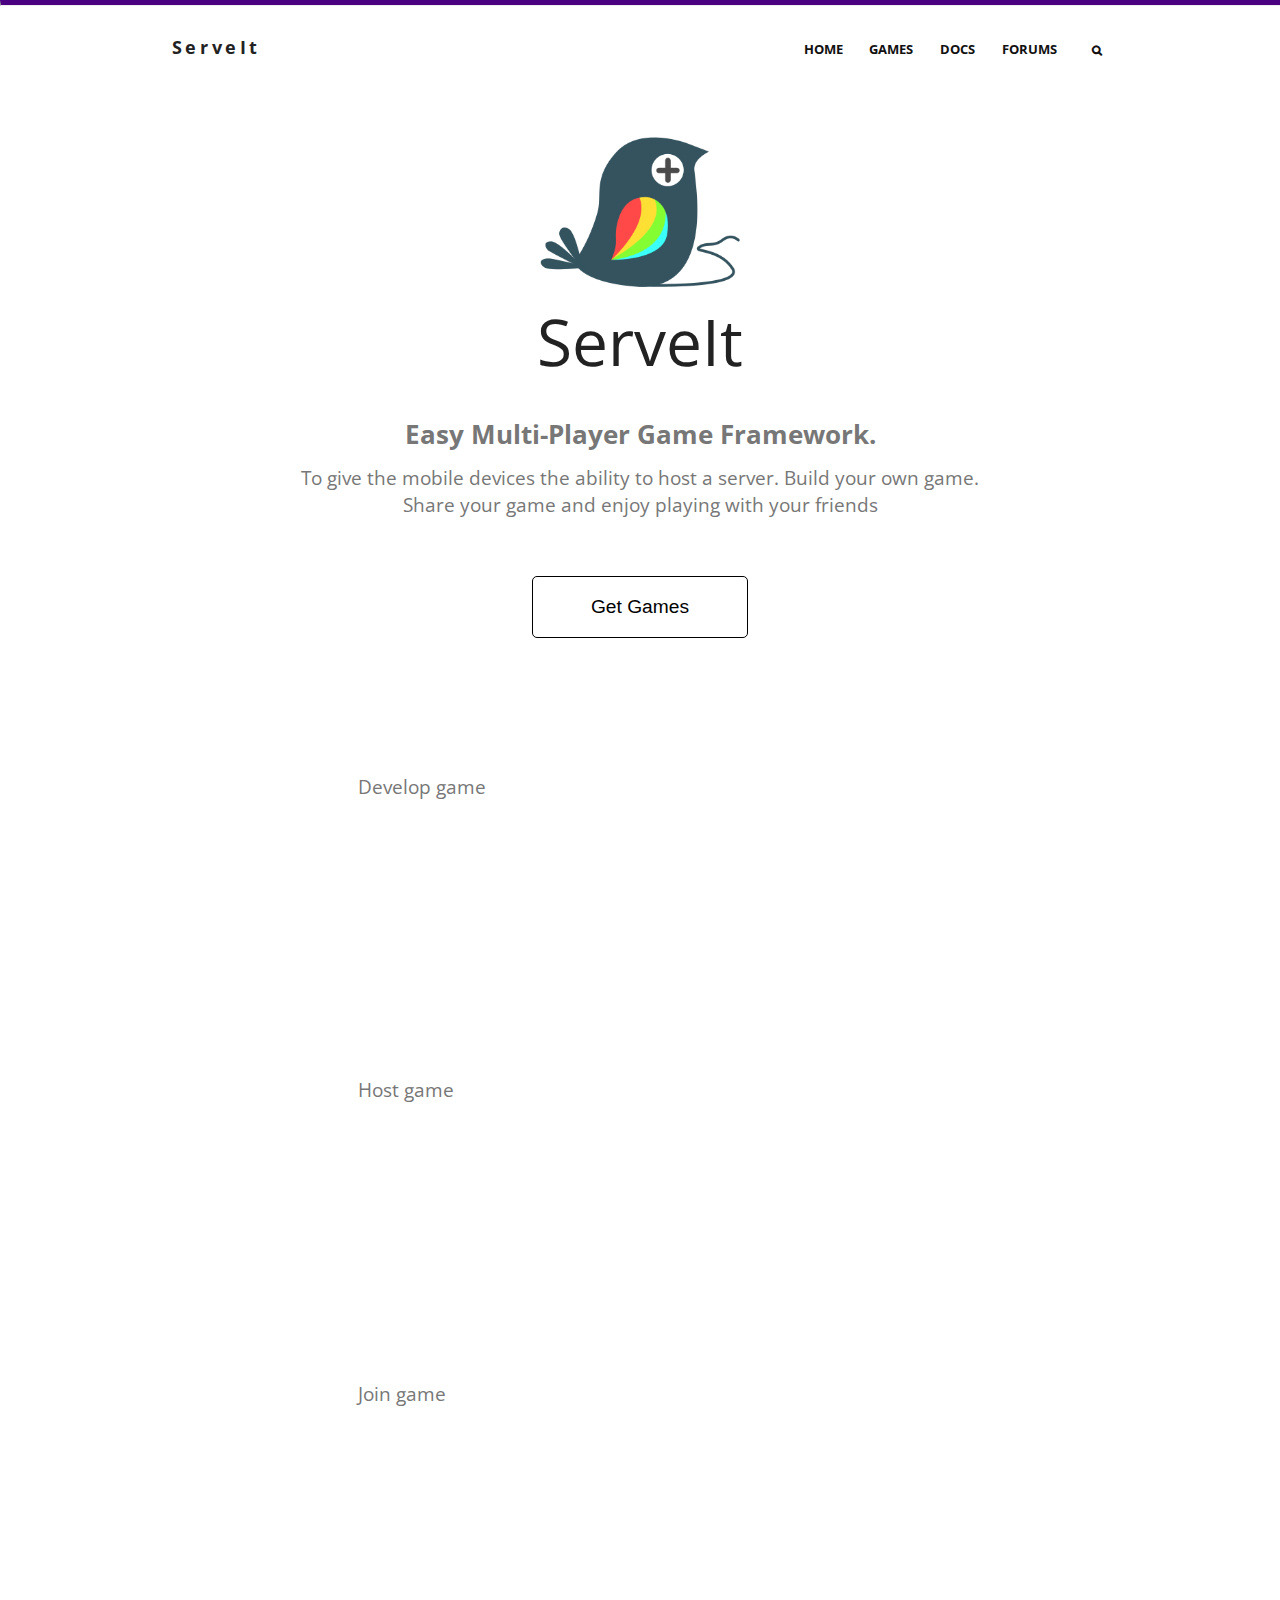
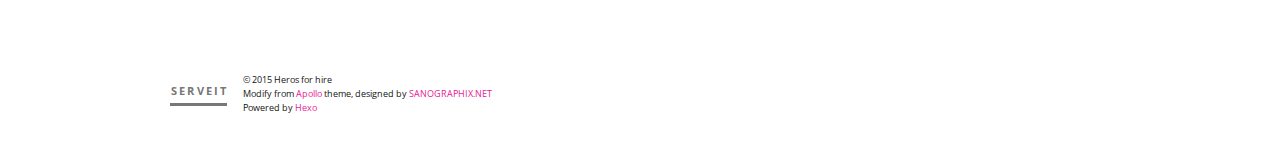
<file: index.html>
<!DOCTYPE html>
<html>
<head>
  <meta charset="utf-8">
  
  <title>ServeIt</title>
  <meta name="viewport" content="width=device-width">
  <meta name="description">
<meta property="og:type" content="website">
<meta property="og:title" content="ServeIt">
<meta property="og:url" content="http://serveit.github.io/">
<meta property="og:site_name" content="ServeIt">
<meta property="og:description">
<meta name="twitter:card" content="summary">
<meta name="twitter:title" content="ServeIt">
<meta name="twitter:description">

  
  <link href="/my.ico" rel="icon" type="image/x-ico">

  <link rel="stylesheet" href="/css/style.css" type="text/css">

  <!--[if lt IE 9]><script src="//html5shiv.googlecode.com/svn/trunk/html5.js"></script><![endif]-->
  
</head>
<body>
<hr id="topline">
  <div id="container">
    <div class="mobile-nav-panel">
	<i class="icon-reorder icon-large"></i>
</div>
<header id="header">
	<h1 class="blog-title">
		<a href="/">ServeIt</a>
	</h1>
	<nav class="nav">
		<ul>
			<li><a href="/">Home</a></li><li><a href="/2015/03/26/GetGames/">Games</a></li><li><a href="/archives">Docs</a></li><li><a href="https://groups.google.com/forum/?hl=en#!forum/serveit">Forums</a></li>
			<li><a id="nav-search-btn" class="nav-icon" title="Search"></a></li>
			
		</ul>
	</nav>
	<div id="search-form-wrap">
		<form action="//google.com/search" method="get" accept-charset="UTF-8" class="search-form"><input type="search" name="q" results="0" class="search-form-input" placeholder="Search"><input type="submit" value="&#xF002;" class="search-form-submit"><input type="hidden" name="q" value="site:http://serveit.github.io"></form>
	</div>
</header>
   	
		<div>
			
<script src="//ajax.googleapis.com/ajax/libs/jquery/2.0.3/jquery.min.js"></script>

<div class="slogen">
	<img width="200px" class="slogen-pic"src="/logo.png">
	<h1>
		ServeIt
	</h1>
	<h2>
		Easy Multi-Player Game Framework.
	</h2>
	<p>
		To give the mobile devices the ability to host a server.
		Build your own game. Share your game and enjoy playing with your friends
	</p>
	<form action="/2015/03/26/GetGames/
	">
	<input type="submit" value="Get Games">
	</form>
</div>
<div class="slogen-pics">
	<h1>Develop game</h1>
	<div class="pic-contain">
	<img id="pic1" class="slogen-pic"src="/develop.png">
	</div>
	<h1>Host game</h1>
	<div class="pic-contain">
	<img id="pic2" class="slogen-pic"src="/host.png">
	</div>
	<h1>Join game</h1>
	<div class="pic-contain">
	<img id="pic3" class="slogen-pic"src="/join.png">
	</div>
</div>
<!-- <script type="text/javascript">
	  var windowHeight = $(window).height()*0.5;
  var pic1 = $('#pic1').offset().top - windowHeight;
  var pic2 = pic1 + 226;
  var pic3 = pic2 + 226;
  

    $(document).scroll(function(){
      var top = $(document).scrollTop();

      if(top > pic1 && $('#pic1').css('opacity') < 1){
        $('#pic1').animate({
          opacity: 1,
          'padding-top': "0px"
        },1000);
      }

      if(top > pic2 && $('#pic2').css('opacity') < 1){
        $('#pic2').animate({
          opacity: 1,
          'padding-top': "0px"
        },1000);
      }

      if(top > pic3 && $('#pic3').css('opacity') < 1){
        $('#pic3').animate({
          opacity: 1,
          'padding-top': "0px"
        },1000);
      }
  });
</script> -->
		</div>
	
    <div class="mb-search">
  <form action="//google.com/search" method="get" accept-charset="utf-8">
    <input type="search" name="q" results="0" placeholder="Search">
    <input type="hidden" name="q" value="site:serveit.github.io">
  </form>
</div>
<footer id="footer">
	<h1 class="footer-blog-title">
		<a href="/">ServeIt</a>
	</h1>
	<span class="copyright">
		&copy; 2015 Heros for hire<br>
		Modify from <a href="http://sanographix.github.io/tumblr/apollo/" target="_blank">Apollo</a> theme, designed by <a href="http://www.sanographix.net/" target="_blank">SANOGRAPHIX.NET</a><br>
		Powered by <a href="http://hexo.io/" target="_blank">Hexo</a>
	</span>
</footer>
    

<script src="//ajax.googleapis.com/ajax/libs/jquery/2.0.3/jquery.min.js"></script>


<link rel="stylesheet" href="/fancybox/jquery.fancybox.css" media="screen" type="text/css">
<script src="/fancybox/jquery.fancybox.pack.js"></script>


<script src="/js/script.js" type="text/javascript"></script>

  </div>
</body>
</html>
</file>
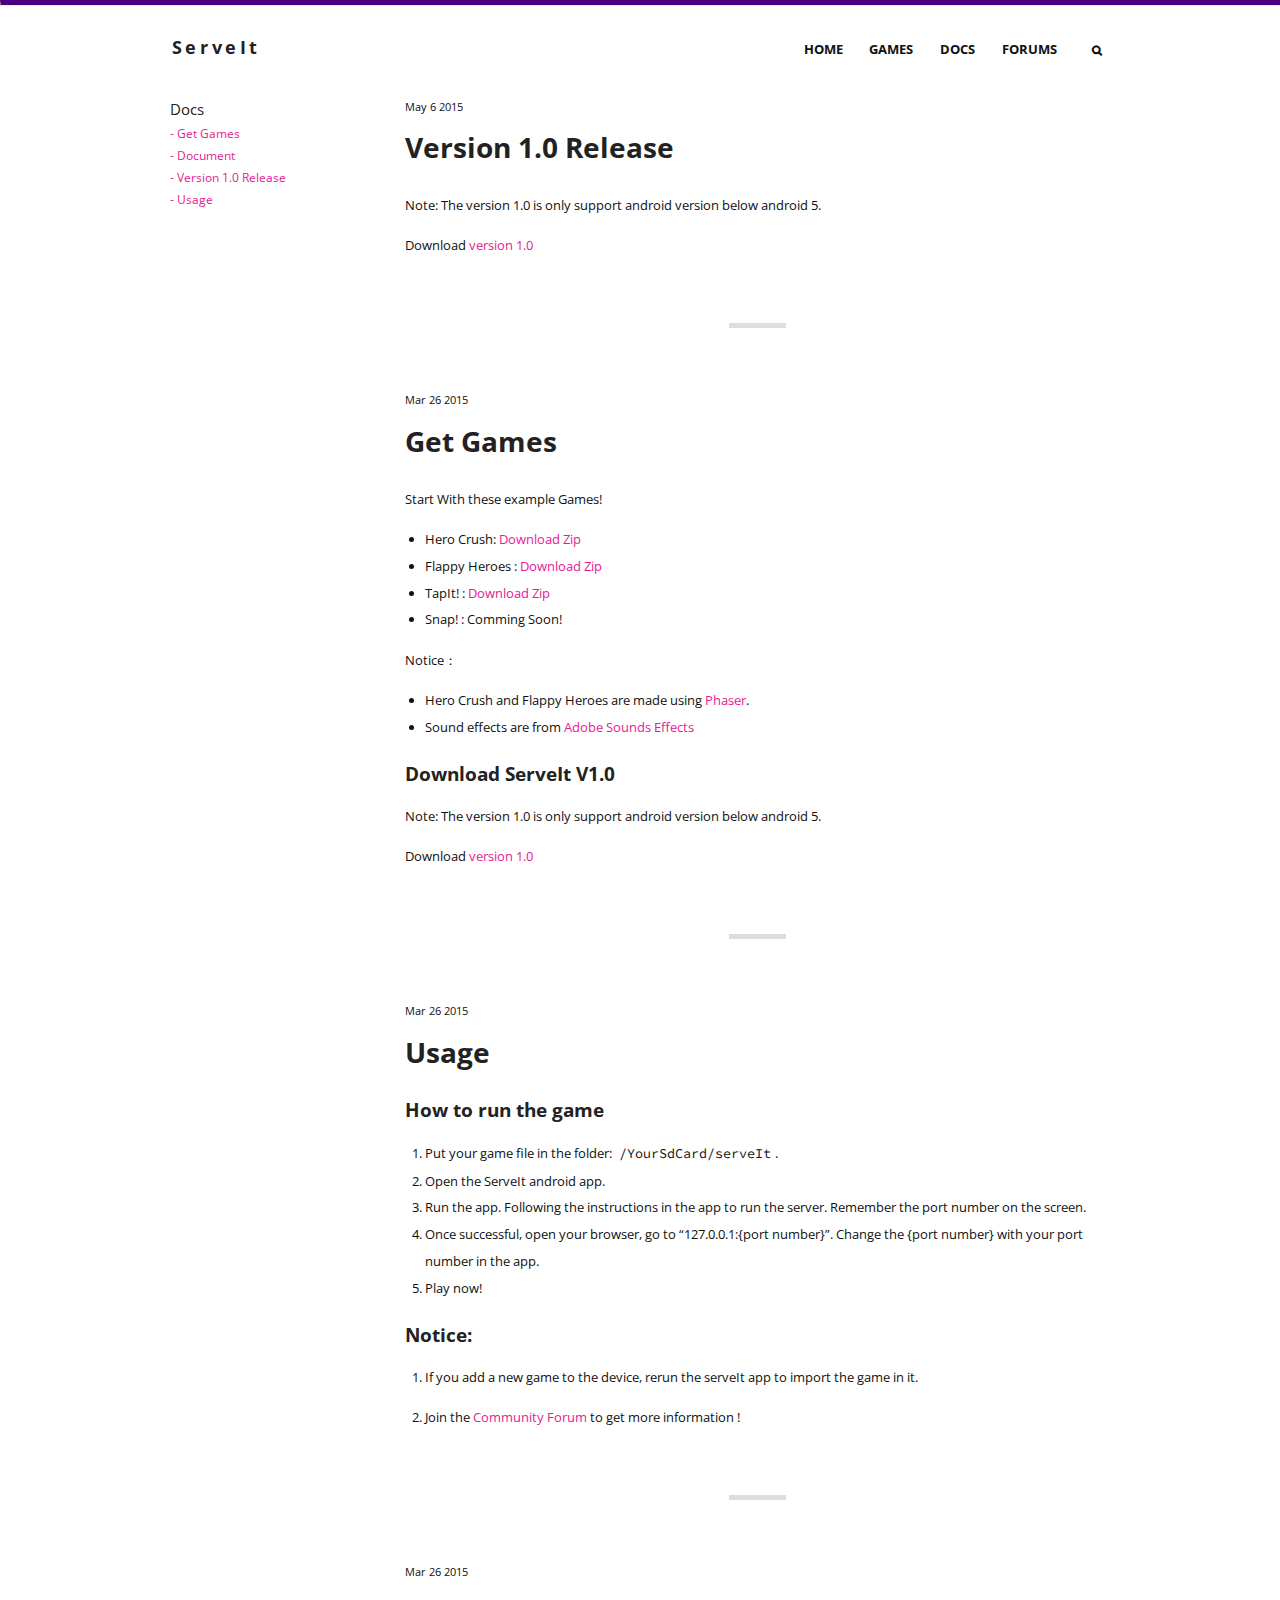
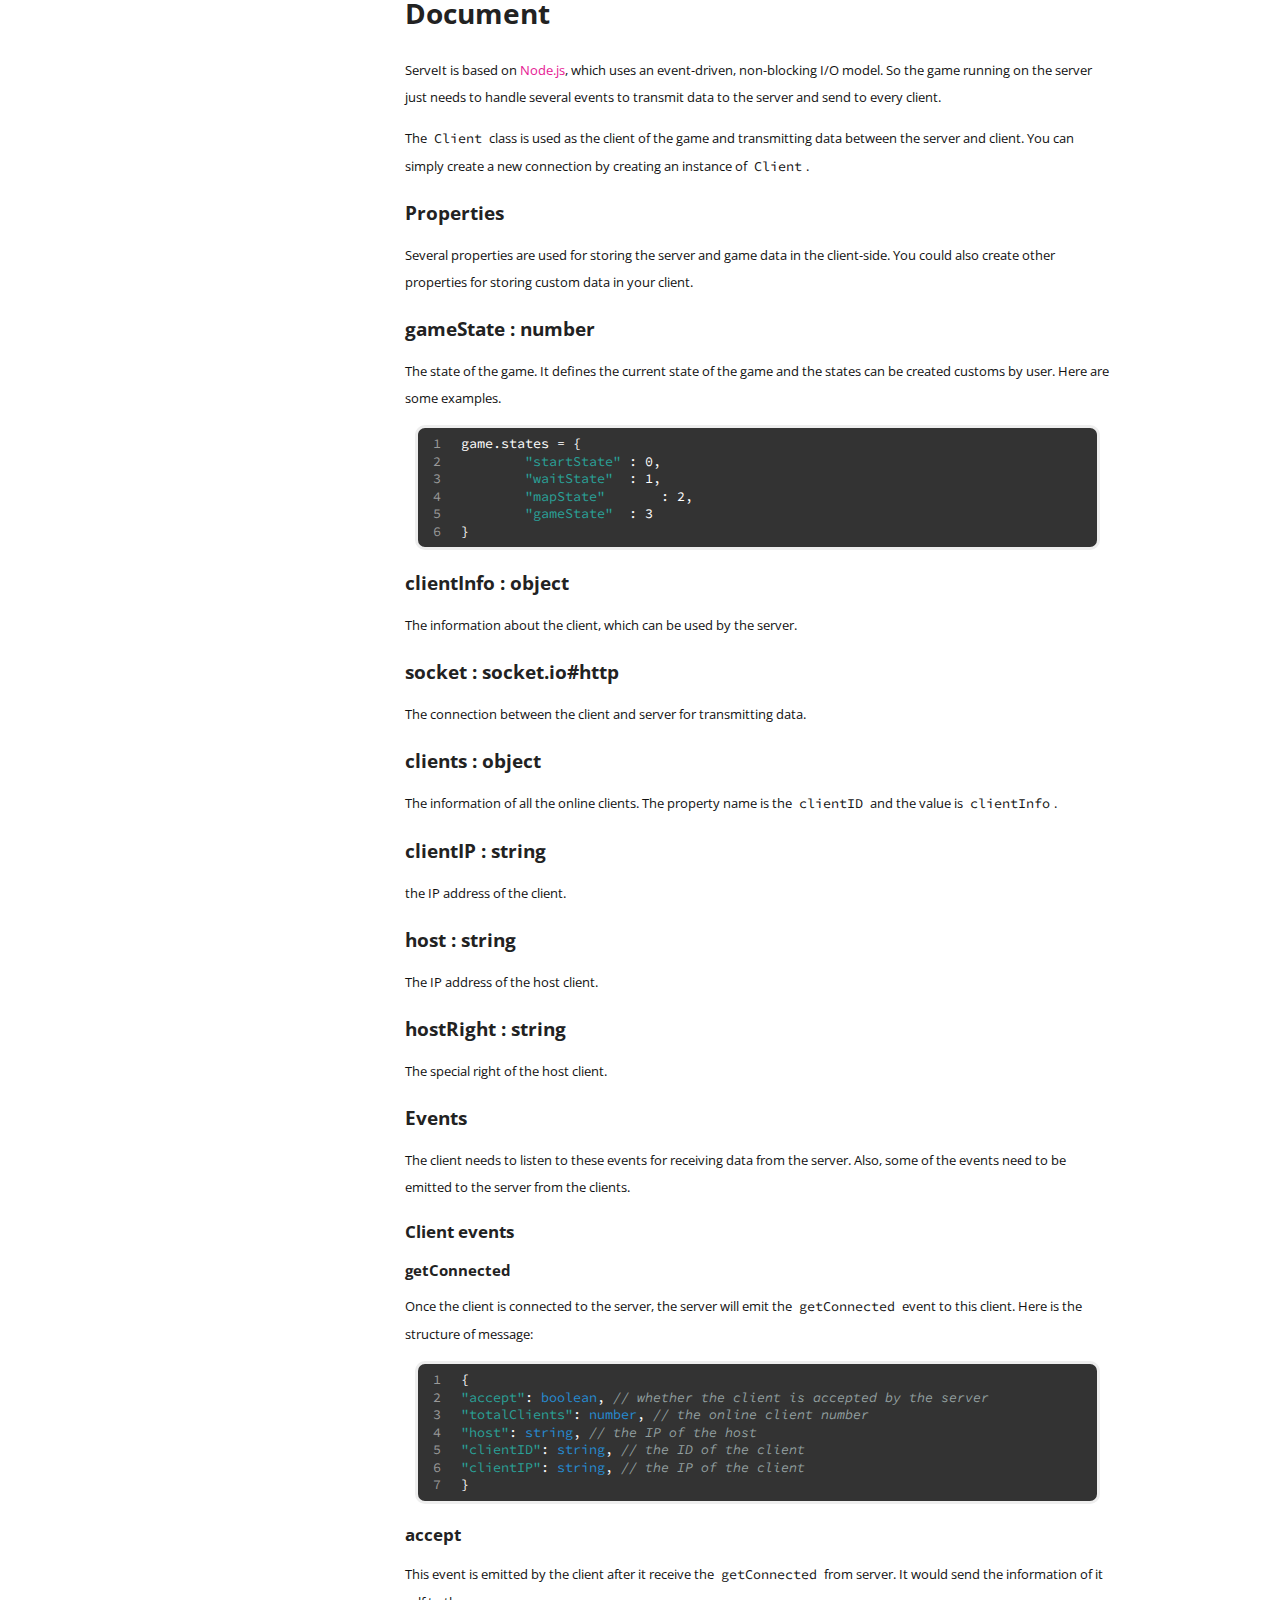
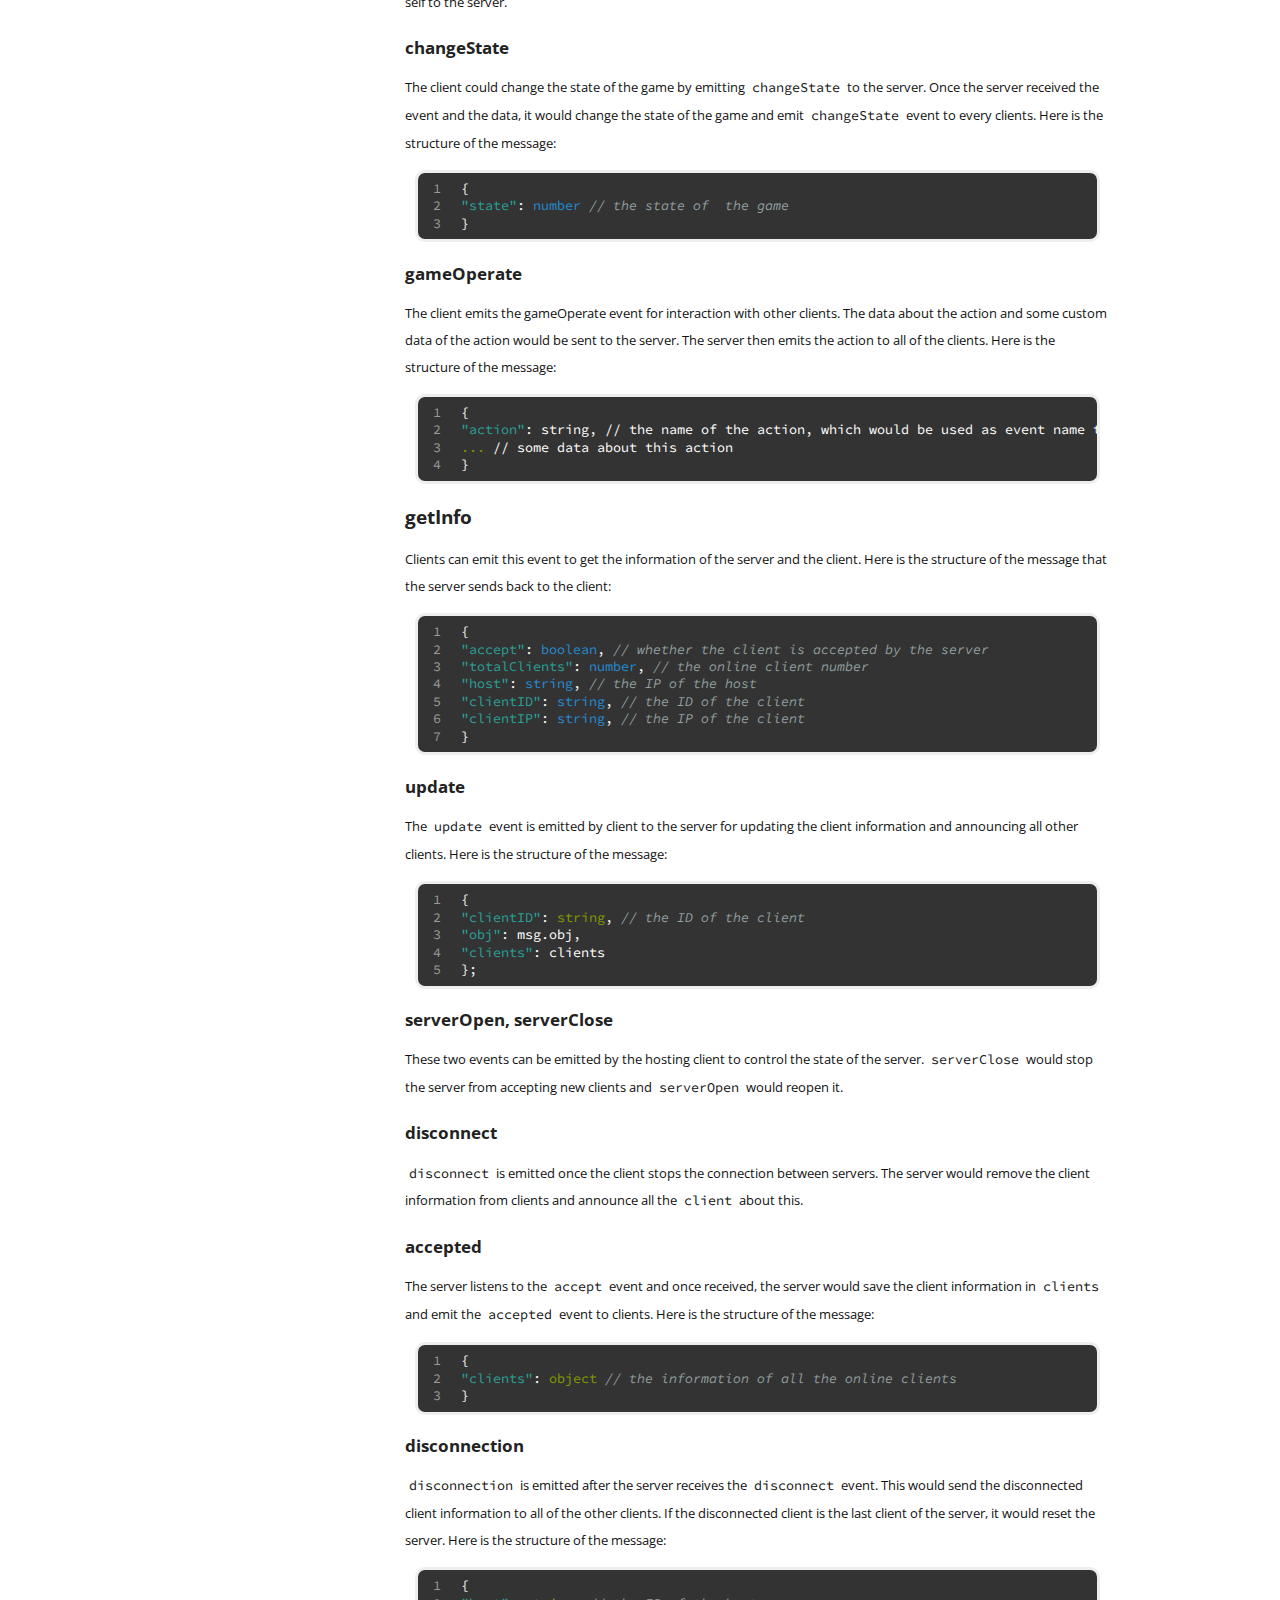
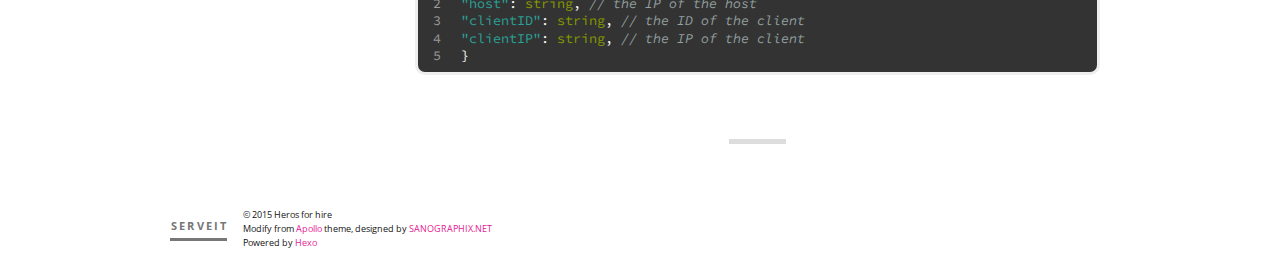
<file: archives/index.html>
<!DOCTYPE html>
<html>
<head>
  <meta charset="utf-8">
  
  <title>Archives | ServeIt</title>
  <meta name="viewport" content="width=device-width">
  <meta name="description">
<meta property="og:type" content="website">
<meta property="og:title" content="ServeIt">
<meta property="og:url" content="http://serveit.github.io/archives/">
<meta property="og:site_name" content="ServeIt">
<meta property="og:description">
<meta name="twitter:card" content="summary">
<meta name="twitter:title" content="ServeIt">
<meta name="twitter:description">

  
  <link href="/my.ico" rel="icon" type="image/x-ico">

  <link rel="stylesheet" href="/css/style.css" type="text/css">

  <!--[if lt IE 9]><script src="//html5shiv.googlecode.com/svn/trunk/html5.js"></script><![endif]-->
  
</head>
<body>
<hr id="topline">
  <div id="container">
    <div class="mobile-nav-panel">
	<i class="icon-reorder icon-large"></i>
</div>
<header id="header">
	<h1 class="blog-title">
		<a href="/">ServeIt</a>
	</h1>
	<nav class="nav">
		<ul>
			<li><a href="/">Home</a></li><li><a href="/2015/03/26/GetGames/">Games</a></li><li><a href="/archives">Docs</a></li><li><a href="https://groups.google.com/forum/?hl=en#!forum/serveit">Forums</a></li>
			<li><a id="nav-search-btn" class="nav-icon" title="Search"></a></li>
			
		</ul>
	</nav>
	<div id="search-form-wrap">
		<form action="//google.com/search" method="get" accept-charset="UTF-8" class="search-form"><input type="search" name="q" results="0" class="search-form-input" placeholder="Search"><input type="submit" value="&#xF002;" class="search-form-submit"><input type="hidden" name="q" value="site:http://serveit.github.io"></form>
	</div>
</header>
   	
	    <div class="sidenav">
	    	<h1> Docs </h1>
			 
				
		      		
		               	 <p><a href="/2015/03/26/GetGames/">- Get Games</a></p>
		            
		         
		     
				
		      		
		               	 <p><a href="/2015/03/26/Document/">- Document</a></p>
		            
		         
		     
				
		      		
		               	 <p><a href="/2015/05/06/Version-1-0-Release/">- Version 1.0 Release</a></p>
		            
		         
		     
				
		      		
		               	 <p><a href="/2015/03/26/Usage/">- Usage</a></p>
		            
		         
		     	
	    </div>
		<div id="main">
	      
  
    
<article id="post-Version-1-0-Release" class="post">
	<footer class="entry-meta-header">
		<span class="meta-elements date">
			<a href="/2015/05/06/Version-1-0-Release/" class="article-date">
  <time datetime="2015-05-06T07:13:27.000Z" itemprop="datePublished">May 6 2015</time>
</a>
		</span>
		<div class="commentscount">
			
		</div>
	</footer>
	<header class="entry-header">
		
  
    <h1 itemprop="name" class="entry-title">
      <a class="article-title" href="/2015/05/06/Version-1-0-Release/">Version 1.0 Release</a>
    </h1>
  

	</header>
	<div class="entry-content">
		
    	<p>Note: The version 1.0 is only support android version below android 5.</p>
<p>Download <a href="/download/serveIt.apk">version 1.0</a></p>

    
	</div>
	<footer class="entry-footer">
		<div class="entry-meta-footer">
			<span class="category">
				
			</span>
			<span class="tags">
				
			</span>
		</div>
	</footer>
	
</article>


	<hr class="article-devider">



  
    
<article id="post-GetGames" class="post">
	<footer class="entry-meta-header">
		<span class="meta-elements date">
			<a href="/2015/03/26/GetGames/" class="article-date">
  <time datetime="2015-03-26T05:36:38.000Z" itemprop="datePublished">Mar 26 2015</time>
</a>
		</span>
		<div class="commentscount">
			
		</div>
	</footer>
	<header class="entry-header">
		
  
    <h1 itemprop="name" class="entry-title">
      <a class="article-title" href="/2015/03/26/GetGames/">Get Games</a>
    </h1>
  

	</header>
	<div class="entry-content">
		
    	<p>Start With these example Games!</p>
<ul>
<li>Hero Crush: <a href="/games/heroCrush.zip">Download Zip</a></li>
<li>Flappy Heroes : <a href="/games/FlappyHeroes.zip">Download Zip</a></li>
<li>TapIt! : <a href="/games/TapIt.zip">Download Zip</a></li>
<li>Snap! : Comming Soon!</li>
</ul>
<p>Notice：</p>
<ul>
<li>Hero Crush and Flappy Heroes are made using <a href="http://phaser.io/" target="_blank" rel="external">Phaser</a>.</li>
<li>Sound effects are from <a href="http://offers.adobe.com/en/na/audition/offers/audition_dlc.html" target="_blank" rel="external">Adobe Sounds Effects</a></li>
</ul>
<h3 id="Download_ServeIt_V1-0">Download ServeIt V1.0</h3>
<p>Note: The version 1.0 is only support android version below android 5.</p>
<p>Download <a href="/download/serveIt.apk">version 1.0</a></p>

    
	</div>
	<footer class="entry-footer">
		<div class="entry-meta-footer">
			<span class="category">
				
			</span>
			<span class="tags">
				
			</span>
		</div>
	</footer>
	
</article>


	<hr class="article-devider">



  
    
<article id="post-Usage" class="post">
	<footer class="entry-meta-header">
		<span class="meta-elements date">
			<a href="/2015/03/26/Usage/" class="article-date">
  <time datetime="2015-03-26T05:28:53.000Z" itemprop="datePublished">Mar 26 2015</time>
</a>
		</span>
		<div class="commentscount">
			
		</div>
	</footer>
	<header class="entry-header">
		
  
    <h1 itemprop="name" class="entry-title">
      <a class="article-title" href="/2015/03/26/Usage/">Usage</a>
    </h1>
  

	</header>
	<div class="entry-content">
		
    	<h3 id="How_to_run_the_game">How to run the game</h3>
<ol>
<li>Put your game file in the folder: <code>/YourSdCard/serveIt</code>.</li>
<li>Open the ServeIt android app.</li>
<li>Run the app. Following the instructions in the app to run the server. Remember the port number on the screen.</li>
<li>Once successful, open your browser, go to “127.0.0.1:{port number}”. Change the {port number} with your port number in the app.</li>
<li>Play now!</li>
</ol>
<h3 id="Notice:">Notice:</h3>
<ol>
<li><p>If you add a new game to the device, rerun the serveIt app to import the game in it.</p>
</li>
<li><p>Join the <a href="https://groups.google.com/forum/?hl=en#!forum/serveit" target="_blank" rel="external">Community Forum</a> to get more information !</p>
</li>
</ol>

    
	</div>
	<footer class="entry-footer">
		<div class="entry-meta-footer">
			<span class="category">
				
			</span>
			<span class="tags">
				
			</span>
		</div>
	</footer>
	
</article>


	<hr class="article-devider">



  
    
<article id="post-Document" class="post">
	<footer class="entry-meta-header">
		<span class="meta-elements date">
			<a href="/2015/03/26/Document/" class="article-date">
  <time datetime="2015-03-26T05:25:20.000Z" itemprop="datePublished">Mar 26 2015</time>
</a>
		</span>
		<div class="commentscount">
			
		</div>
	</footer>
	<header class="entry-header">
		
  
    <h1 itemprop="name" class="entry-title">
      <a class="article-title" href="/2015/03/26/Document/">Document</a>
    </h1>
  

	</header>
	<div class="entry-content">
		
    	<p>ServeIt is based on <a href="https://nodejs.org" target="_blank" rel="external">Node.js</a>, which uses an event-driven, non-blocking I/O model. So the game running on the server just needs to handle several events to transmit data to the server and send to every client.</p>
<p>The <code>Client</code> class is used as the client of the game and transmitting data between the server and client. You can simply create a new connection by creating an instance of <code>Client</code>.</p>
<h3 id="Properties">Properties</h3>
<p>Several properties are used for storing the server and game data in the client-side. You could also create other properties for storing custom data in your client.</p>
<h3 id="gameState_:_number">gameState : number</h3>
<p>The state of  the game. It defines the current state of the game and the states can be created customs by user. Here are some examples.</p>
<figure class="highlight"><table><tr><td class="gutter"><pre><div class="line">1</div><div class="line">2</div><div class="line">3</div><div class="line">4</div><div class="line">5</div><div class="line">6</div></pre></td><td class="code"><pre><div class="line">game.states = {</div><div class="line">	<span class="string">"startState"</span> : 0,</div><div class="line">	<span class="string">"waitState"</span>  : 1,</div><div class="line">	<span class="string">"mapState"</span> 	 : 2,</div><div class="line">	<span class="string">"gameState"</span>  : 3</div><div class="line">}</div></pre></td></tr></table></figure>

<h3 id="clientInfo_:_object">clientInfo : object</h3>
<p>The information about the client, which can be used by the server.</p>
<h3 id="socket_:_socket-io#http">socket : socket.io#http</h3>
<p>The connection between the client and server for transmitting data.</p>
<h3 id="clients_:_object">clients : object</h3>
<p>The information of all the online clients. The property name is the <code>clientID</code> and the value is <code>clientInfo</code>.</p>
<h3 id="clientIP_:_string">clientIP : string</h3>
<p>the IP address of the client.</p>
<h3 id="host_:_string">host : string</h3>
<p>The IP address of the host client.</p>
<h3 id="hostRight_:_string">hostRight : string</h3>
<p>The special right of the host client.</p>
<h3 id="Events">Events</h3>
<p>The client needs to listen to these events for receiving data from the server. Also, some of the events need to be emitted to the server from the clients.</p>
<h4 id="Client_events">Client events</h4>
<h5 id="getConnected">getConnected</h5>
<p>Once the client is connected to the server, the server will emit the <code>getConnected</code> event to this client. Here is the structure of message:</p>
<figure class="highlight"><table><tr><td class="gutter"><pre><div class="line">1</div><div class="line">2</div><div class="line">3</div><div class="line">4</div><div class="line">5</div><div class="line">6</div><div class="line">7</div></pre></td><td class="code"><pre><div class="line">{</div><div class="line"><span class="string">"accept"</span>: <span class="built_in">boolean</span>, <span class="comment">// whether the client is accepted by the server</span></div><div class="line"><span class="string">"totalClients"</span>: <span class="built_in">number</span>, <span class="comment">// the online client number</span></div><div class="line"><span class="string">"host"</span>: <span class="built_in">string</span>, <span class="comment">// the IP of the host</span></div><div class="line"><span class="string">"clientID"</span>: <span class="built_in">string</span>, <span class="comment">// the ID of the client</span></div><div class="line"><span class="string">"clientIP"</span>: <span class="built_in">string</span>, <span class="comment">// the IP of the client</span></div><div class="line">}</div></pre></td></tr></table></figure>

<h4 id="accept">accept</h4>
<p>This event is emitted by the client after it receive the <code>getConnected</code> from server. It would send the information of it self to the server.</p>
<h4 id="changeState">changeState</h4>
<p>The client could change the state of the game by emitting <code>changeState</code> to the server. Once the server received the event and the data, it would change the state of the game and emit <code>changeState</code> event to every clients. Here is the structure of the message:</p>
<figure class="highlight"><table><tr><td class="gutter"><pre><div class="line">1</div><div class="line">2</div><div class="line">3</div></pre></td><td class="code"><pre><div class="line">{</div><div class="line"><span class="string">"state"</span>: <span class="built_in">number</span> <span class="comment">// the state of  the game</span></div><div class="line">}</div></pre></td></tr></table></figure>

<h4 id="gameOperate">gameOperate</h4>
<p>The client emits the gameOperate event for interaction with other clients. The data about the action and some custom data of the action would be sent to the server. The server then emits the action to all of the clients. Here is the structure of the message:</p>
<figure class="highlight"><table><tr><td class="gutter"><pre><div class="line">1</div><div class="line">2</div><div class="line">3</div><div class="line">4</div></pre></td><td class="code"><pre><div class="line">{</div><div class="line"><span class="string">"action"</span>: string, // the name of the action, which would be used as event name to emit to all the client</div><div class="line"><span class="keyword">...</span> // some data about this action</div><div class="line">}</div></pre></td></tr></table></figure>

<h3 id="getInfo">getInfo</h3>
<p>Clients can emit this event to get the information of the server and the client. Here is the structure of the message that the server sends back to the client:</p>
<figure class="highlight"><table><tr><td class="gutter"><pre><div class="line">1</div><div class="line">2</div><div class="line">3</div><div class="line">4</div><div class="line">5</div><div class="line">6</div><div class="line">7</div></pre></td><td class="code"><pre><div class="line">{</div><div class="line"><span class="string">"accept"</span>: <span class="built_in">boolean</span>, <span class="comment">// whether the client is accepted by the server</span></div><div class="line"><span class="string">"totalClients"</span>: <span class="built_in">number</span>, <span class="comment">// the online client number</span></div><div class="line"><span class="string">"host"</span>: <span class="built_in">string</span>, <span class="comment">// the IP of the host</span></div><div class="line"><span class="string">"clientID"</span>: <span class="built_in">string</span>, <span class="comment">// the ID of the client</span></div><div class="line"><span class="string">"clientIP"</span>: <span class="built_in">string</span>, <span class="comment">// the IP of the client</span></div><div class="line">}</div></pre></td></tr></table></figure>

<h4 id="update">update</h4>
<p>The <code>update</code> event is emitted by client to the server for updating the client information and announcing all other clients. Here is the structure of the message:</p>
<figure class="highlight"><table><tr><td class="gutter"><pre><div class="line">1</div><div class="line">2</div><div class="line">3</div><div class="line">4</div><div class="line">5</div></pre></td><td class="code"><pre><div class="line">{</div><div class="line"><span class="string">"clientID"</span>: <span class="keyword">string</span>, <span class="comment">// the ID of the client</span></div><div class="line"><span class="string">"obj"</span>: msg.obj,</div><div class="line"><span class="string">"clients"</span>: clients</div><div class="line">};</div></pre></td></tr></table></figure>

<h4 id="serverOpen,_serverClose">serverOpen, serverClose</h4>
<p>These two events can be emitted by the hosting client to control the state of the server. <code>serverClose</code> would stop the server from accepting new clients and <code>serverOpen</code> would reopen it.</p>
<h4 id="disconnect">disconnect</h4>
<p><code>disconnect</code> is emitted once the client stops the connection between servers. The server would remove the client information from clients and announce all the <code>client</code> about this.</p>
<h4 id="accepted">accepted</h4>
<p>The server listens to the <code>accept</code> event and once received, the server would save the client information in <code>clients</code> and emit the <code>accepted</code> event to clients. Here is the structure of the message:</p>
<figure class="highlight"><table><tr><td class="gutter"><pre><div class="line">1</div><div class="line">2</div><div class="line">3</div></pre></td><td class="code"><pre><div class="line">{</div><div class="line"><span class="string">"clients"</span>: <span class="keyword">object</span> <span class="comment">// the information of all the online clients </span></div><div class="line">}</div></pre></td></tr></table></figure>

<h4 id="disconnection">disconnection</h4>
<p><code>disconnection</code> is emitted after the server receives the <code>disconnect</code> event. This would send the disconnected client information to all of the other clients. If the disconnected client is the last client of the server, it would reset the server. Here is the structure of the message:</p>
<figure class="highlight"><table><tr><td class="gutter"><pre><div class="line">1</div><div class="line">2</div><div class="line">3</div><div class="line">4</div><div class="line">5</div></pre></td><td class="code"><pre><div class="line">{</div><div class="line"><span class="string">"host"</span>: <span class="keyword">string</span>, <span class="comment">// the IP of the host</span></div><div class="line"><span class="string">"clientID"</span>: <span class="keyword">string</span>, <span class="comment">// the ID of the client</span></div><div class="line"><span class="string">"clientIP"</span>: <span class="keyword">string</span>, <span class="comment">// the IP of the client</span></div><div class="line">}</div></pre></td></tr></table></figure>


    
	</div>
	<footer class="entry-footer">
		<div class="entry-meta-footer">
			<span class="category">
				
			</span>
			<span class="tags">
				
			</span>
		</div>
	</footer>
	
</article>


	<hr class="article-devider">



  
  

	    </div>
	
    <div class="mb-search">
  <form action="//google.com/search" method="get" accept-charset="utf-8">
    <input type="search" name="q" results="0" placeholder="Search">
    <input type="hidden" name="q" value="site:serveit.github.io">
  </form>
</div>
<footer id="footer">
	<h1 class="footer-blog-title">
		<a href="/">ServeIt</a>
	</h1>
	<span class="copyright">
		&copy; 2015 Heros for hire<br>
		Modify from <a href="http://sanographix.github.io/tumblr/apollo/" target="_blank">Apollo</a> theme, designed by <a href="http://www.sanographix.net/" target="_blank">SANOGRAPHIX.NET</a><br>
		Powered by <a href="http://hexo.io/" target="_blank">Hexo</a>
	</span>
</footer>
    

<script src="//ajax.googleapis.com/ajax/libs/jquery/2.0.3/jquery.min.js"></script>


<link rel="stylesheet" href="/fancybox/jquery.fancybox.css" media="screen" type="text/css">
<script src="/fancybox/jquery.fancybox.pack.js"></script>


<script src="/js/script.js" type="text/javascript"></script>

  </div>
</body>
</html>
</file>
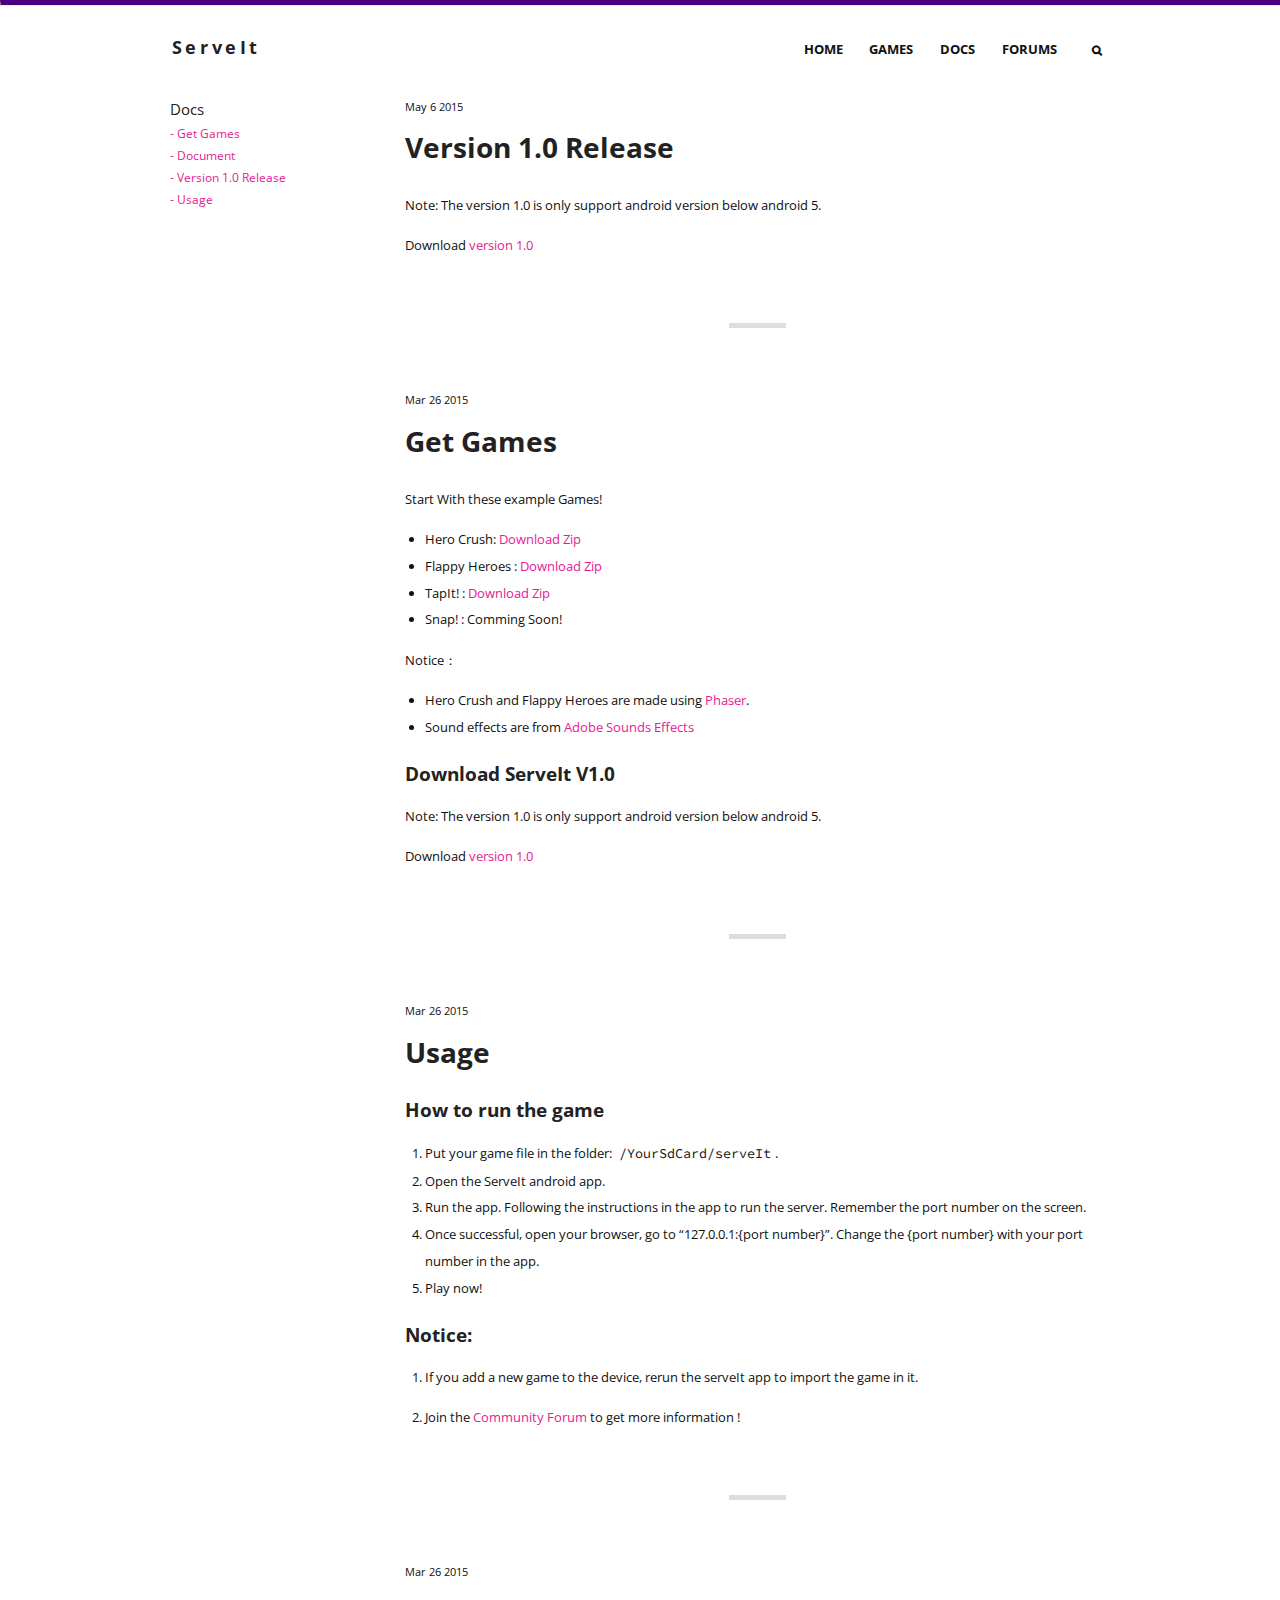
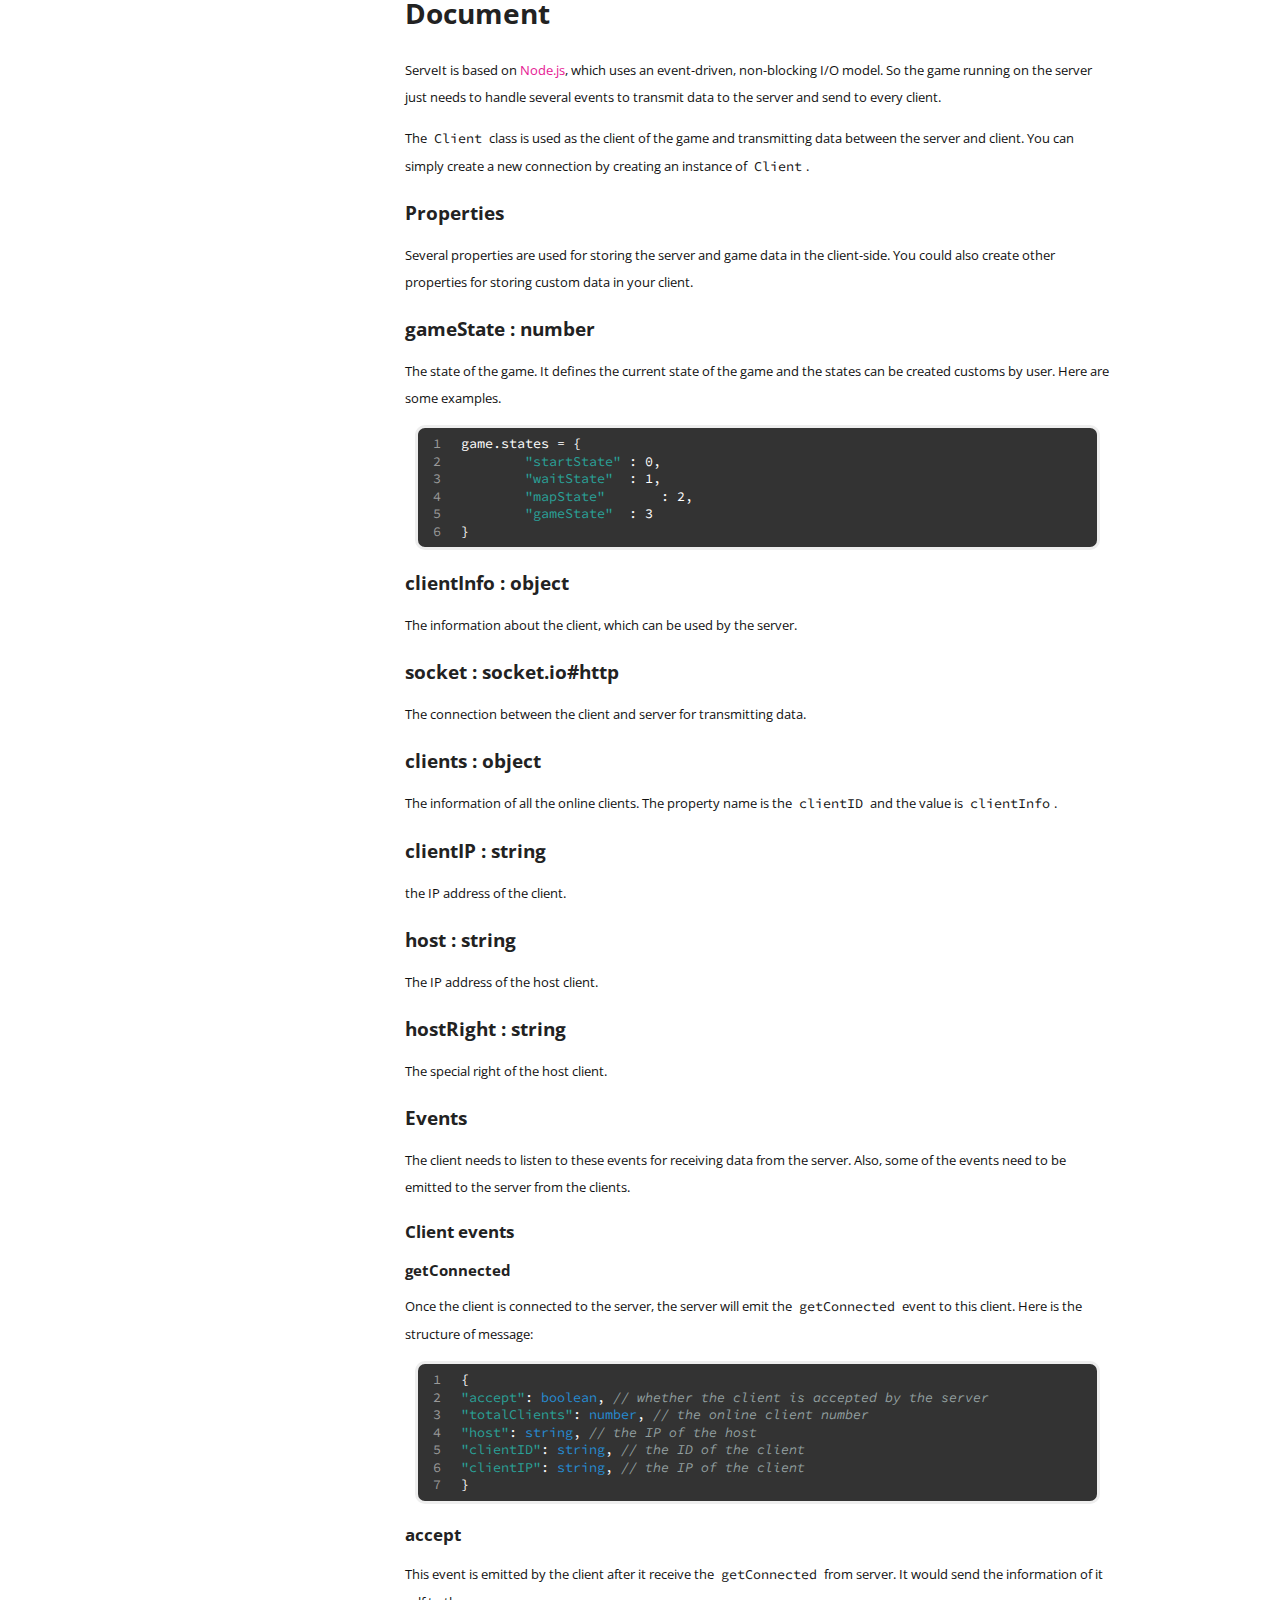
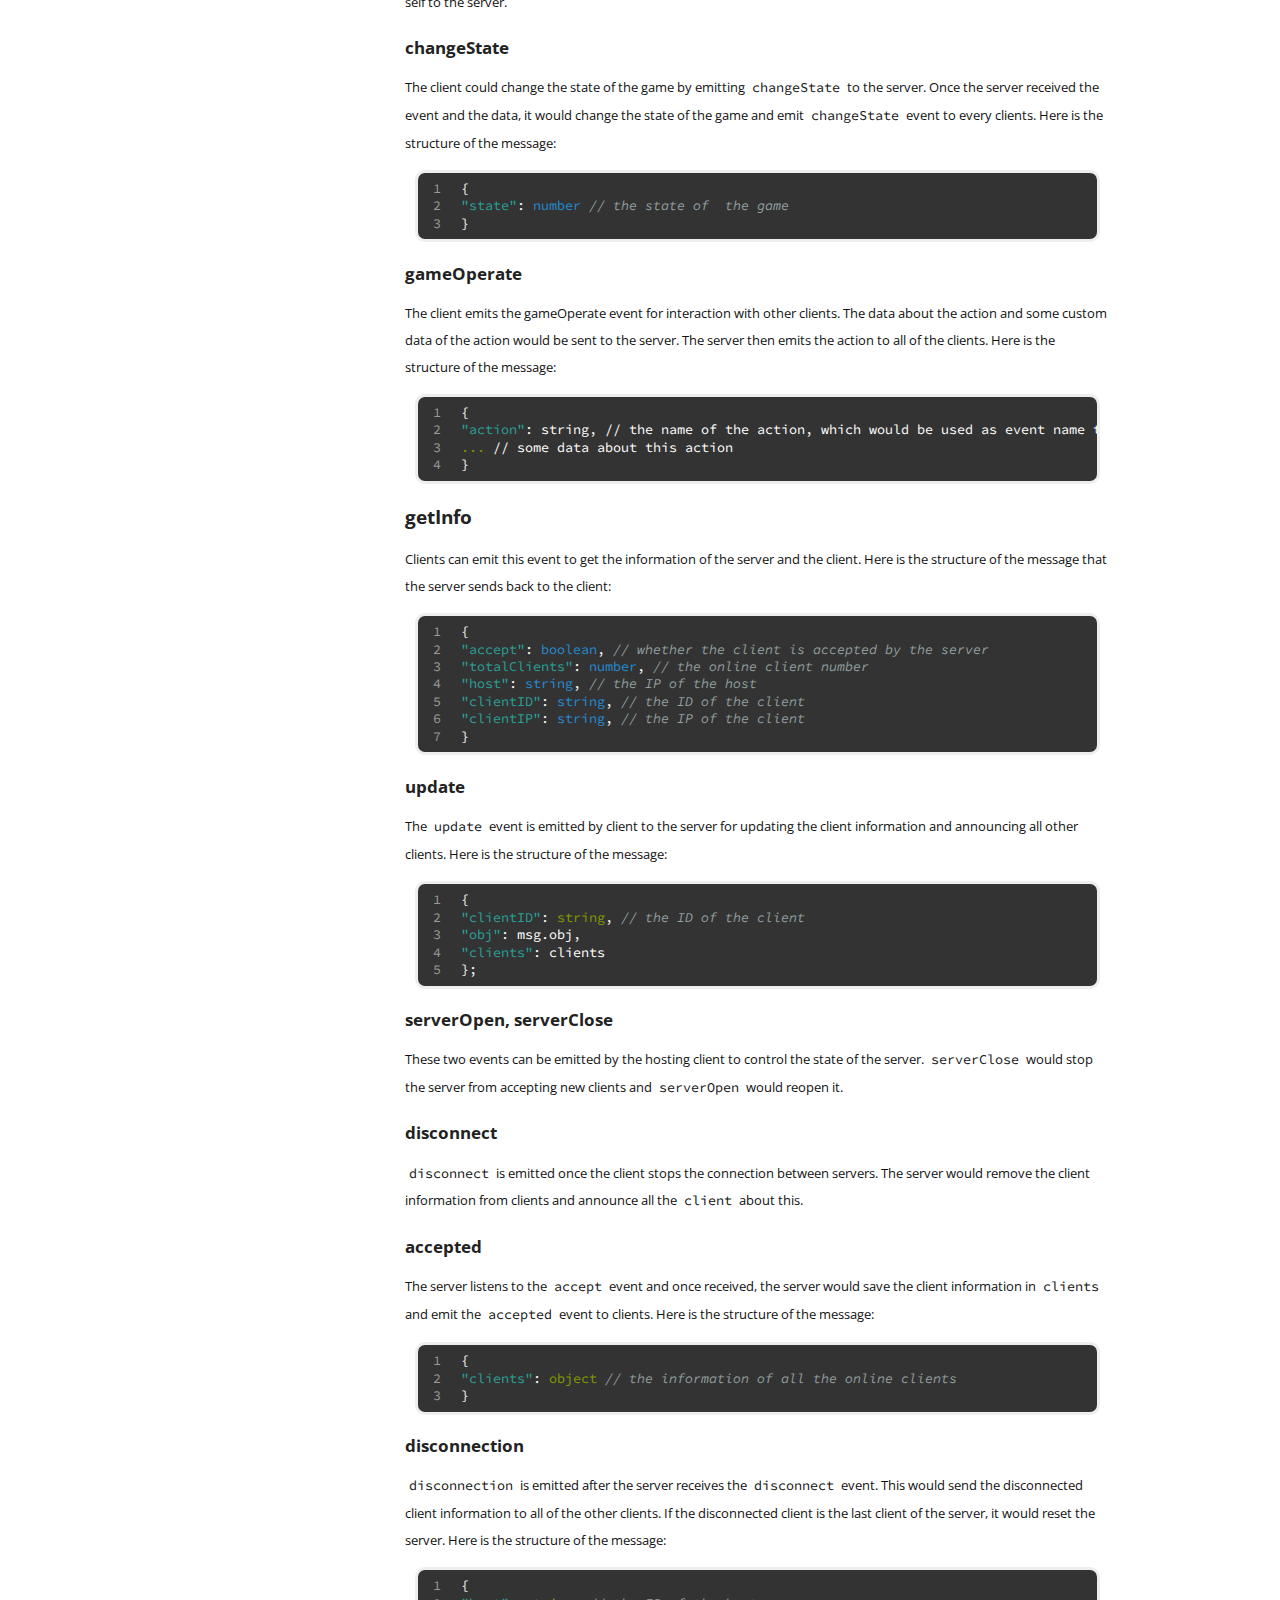
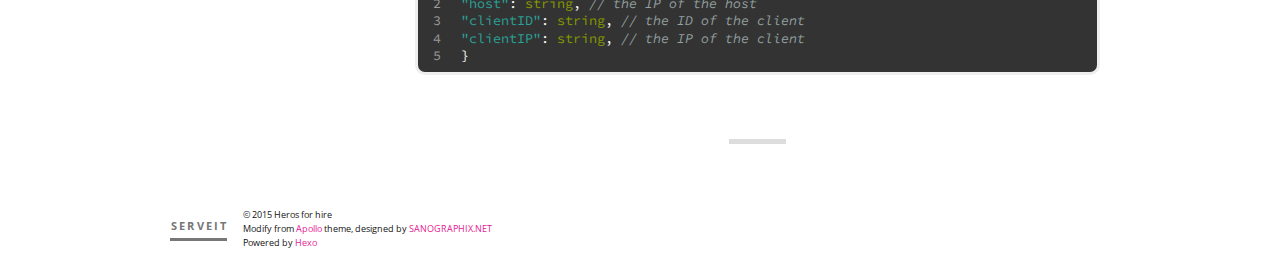
<file: archives/2015/index.html>
<!DOCTYPE html>
<html>
<head>
  <meta charset="utf-8">
  
  <title>Archives: 2015 | ServeIt</title>
  <meta name="viewport" content="width=device-width">
  <meta name="description">
<meta property="og:type" content="website">
<meta property="og:title" content="ServeIt">
<meta property="og:url" content="http://serveit.github.io/archives/2015/">
<meta property="og:site_name" content="ServeIt">
<meta property="og:description">
<meta name="twitter:card" content="summary">
<meta name="twitter:title" content="ServeIt">
<meta name="twitter:description">

  
  <link href="/my.ico" rel="icon" type="image/x-ico">

  <link rel="stylesheet" href="/css/style.css" type="text/css">

  <!--[if lt IE 9]><script src="//html5shiv.googlecode.com/svn/trunk/html5.js"></script><![endif]-->
  
</head>
<body>
<hr id="topline">
  <div id="container">
    <div class="mobile-nav-panel">
	<i class="icon-reorder icon-large"></i>
</div>
<header id="header">
	<h1 class="blog-title">
		<a href="/">ServeIt</a>
	</h1>
	<nav class="nav">
		<ul>
			<li><a href="/">Home</a></li><li><a href="/2015/03/26/GetGames/">Games</a></li><li><a href="/archives">Docs</a></li><li><a href="https://groups.google.com/forum/?hl=en#!forum/serveit">Forums</a></li>
			<li><a id="nav-search-btn" class="nav-icon" title="Search"></a></li>
			
		</ul>
	</nav>
	<div id="search-form-wrap">
		<form action="//google.com/search" method="get" accept-charset="UTF-8" class="search-form"><input type="search" name="q" results="0" class="search-form-input" placeholder="Search"><input type="submit" value="&#xF002;" class="search-form-submit"><input type="hidden" name="q" value="site:http://serveit.github.io"></form>
	</div>
</header>
   	
	    <div class="sidenav">
	    	<h1> Docs </h1>
			 
				
		      		
		               	 <p><a href="/2015/03/26/GetGames/">- Get Games</a></p>
		            
		         
		     
				
		      		
		               	 <p><a href="/2015/03/26/Document/">- Document</a></p>
		            
		         
		     
				
		      		
		               	 <p><a href="/2015/05/06/Version-1-0-Release/">- Version 1.0 Release</a></p>
		            
		         
		     
				
		      		
		               	 <p><a href="/2015/03/26/Usage/">- Usage</a></p>
		            
		         
		     	
	    </div>
		<div id="main">
	      
  
    
<article id="post-Version-1-0-Release" class="post">
	<footer class="entry-meta-header">
		<span class="meta-elements date">
			<a href="/2015/05/06/Version-1-0-Release/" class="article-date">
  <time datetime="2015-05-06T07:13:27.000Z" itemprop="datePublished">May 6 2015</time>
</a>
		</span>
		<div class="commentscount">
			
		</div>
	</footer>
	<header class="entry-header">
		
  
    <h1 itemprop="name" class="entry-title">
      <a class="article-title" href="/2015/05/06/Version-1-0-Release/">Version 1.0 Release</a>
    </h1>
  

	</header>
	<div class="entry-content">
		
    	<p>Note: The version 1.0 is only support android version below android 5.</p>
<p>Download <a href="/download/serveIt.apk">version 1.0</a></p>

    
	</div>
	<footer class="entry-footer">
		<div class="entry-meta-footer">
			<span class="category">
				
			</span>
			<span class="tags">
				
			</span>
		</div>
	</footer>
	
</article>


	<hr class="article-devider">



  
    
<article id="post-GetGames" class="post">
	<footer class="entry-meta-header">
		<span class="meta-elements date">
			<a href="/2015/03/26/GetGames/" class="article-date">
  <time datetime="2015-03-26T05:36:38.000Z" itemprop="datePublished">Mar 26 2015</time>
</a>
		</span>
		<div class="commentscount">
			
		</div>
	</footer>
	<header class="entry-header">
		
  
    <h1 itemprop="name" class="entry-title">
      <a class="article-title" href="/2015/03/26/GetGames/">Get Games</a>
    </h1>
  

	</header>
	<div class="entry-content">
		
    	<p>Start With these example Games!</p>
<ul>
<li>Hero Crush: <a href="/games/heroCrush.zip">Download Zip</a></li>
<li>Flappy Heroes : <a href="/games/FlappyHeroes.zip">Download Zip</a></li>
<li>TapIt! : <a href="/games/TapIt.zip">Download Zip</a></li>
<li>Snap! : Comming Soon!</li>
</ul>
<p>Notice：</p>
<ul>
<li>Hero Crush and Flappy Heroes are made using <a href="http://phaser.io/" target="_blank" rel="external">Phaser</a>.</li>
<li>Sound effects are from <a href="http://offers.adobe.com/en/na/audition/offers/audition_dlc.html" target="_blank" rel="external">Adobe Sounds Effects</a></li>
</ul>
<h3 id="Download_ServeIt_V1-0">Download ServeIt V1.0</h3>
<p>Note: The version 1.0 is only support android version below android 5.</p>
<p>Download <a href="/download/serveIt.apk">version 1.0</a></p>

    
	</div>
	<footer class="entry-footer">
		<div class="entry-meta-footer">
			<span class="category">
				
			</span>
			<span class="tags">
				
			</span>
		</div>
	</footer>
	
</article>


	<hr class="article-devider">



  
    
<article id="post-Usage" class="post">
	<footer class="entry-meta-header">
		<span class="meta-elements date">
			<a href="/2015/03/26/Usage/" class="article-date">
  <time datetime="2015-03-26T05:28:53.000Z" itemprop="datePublished">Mar 26 2015</time>
</a>
		</span>
		<div class="commentscount">
			
		</div>
	</footer>
	<header class="entry-header">
		
  
    <h1 itemprop="name" class="entry-title">
      <a class="article-title" href="/2015/03/26/Usage/">Usage</a>
    </h1>
  

	</header>
	<div class="entry-content">
		
    	<h3 id="How_to_run_the_game">How to run the game</h3>
<ol>
<li>Put your game file in the folder: <code>/YourSdCard/serveIt</code>.</li>
<li>Open the ServeIt android app.</li>
<li>Run the app. Following the instructions in the app to run the server. Remember the port number on the screen.</li>
<li>Once successful, open your browser, go to “127.0.0.1:{port number}”. Change the {port number} with your port number in the app.</li>
<li>Play now!</li>
</ol>
<h3 id="Notice:">Notice:</h3>
<ol>
<li><p>If you add a new game to the device, rerun the serveIt app to import the game in it.</p>
</li>
<li><p>Join the <a href="https://groups.google.com/forum/?hl=en#!forum/serveit" target="_blank" rel="external">Community Forum</a> to get more information !</p>
</li>
</ol>

    
	</div>
	<footer class="entry-footer">
		<div class="entry-meta-footer">
			<span class="category">
				
			</span>
			<span class="tags">
				
			</span>
		</div>
	</footer>
	
</article>


	<hr class="article-devider">



  
    
<article id="post-Document" class="post">
	<footer class="entry-meta-header">
		<span class="meta-elements date">
			<a href="/2015/03/26/Document/" class="article-date">
  <time datetime="2015-03-26T05:25:20.000Z" itemprop="datePublished">Mar 26 2015</time>
</a>
		</span>
		<div class="commentscount">
			
		</div>
	</footer>
	<header class="entry-header">
		
  
    <h1 itemprop="name" class="entry-title">
      <a class="article-title" href="/2015/03/26/Document/">Document</a>
    </h1>
  

	</header>
	<div class="entry-content">
		
    	<p>ServeIt is based on <a href="https://nodejs.org" target="_blank" rel="external">Node.js</a>, which uses an event-driven, non-blocking I/O model. So the game running on the server just needs to handle several events to transmit data to the server and send to every client.</p>
<p>The <code>Client</code> class is used as the client of the game and transmitting data between the server and client. You can simply create a new connection by creating an instance of <code>Client</code>.</p>
<h3 id="Properties">Properties</h3>
<p>Several properties are used for storing the server and game data in the client-side. You could also create other properties for storing custom data in your client.</p>
<h3 id="gameState_:_number">gameState : number</h3>
<p>The state of  the game. It defines the current state of the game and the states can be created customs by user. Here are some examples.</p>
<figure class="highlight"><table><tr><td class="gutter"><pre><div class="line">1</div><div class="line">2</div><div class="line">3</div><div class="line">4</div><div class="line">5</div><div class="line">6</div></pre></td><td class="code"><pre><div class="line">game.states = {</div><div class="line">	<span class="string">"startState"</span> : 0,</div><div class="line">	<span class="string">"waitState"</span>  : 1,</div><div class="line">	<span class="string">"mapState"</span> 	 : 2,</div><div class="line">	<span class="string">"gameState"</span>  : 3</div><div class="line">}</div></pre></td></tr></table></figure>

<h3 id="clientInfo_:_object">clientInfo : object</h3>
<p>The information about the client, which can be used by the server.</p>
<h3 id="socket_:_socket-io#http">socket : socket.io#http</h3>
<p>The connection between the client and server for transmitting data.</p>
<h3 id="clients_:_object">clients : object</h3>
<p>The information of all the online clients. The property name is the <code>clientID</code> and the value is <code>clientInfo</code>.</p>
<h3 id="clientIP_:_string">clientIP : string</h3>
<p>the IP address of the client.</p>
<h3 id="host_:_string">host : string</h3>
<p>The IP address of the host client.</p>
<h3 id="hostRight_:_string">hostRight : string</h3>
<p>The special right of the host client.</p>
<h3 id="Events">Events</h3>
<p>The client needs to listen to these events for receiving data from the server. Also, some of the events need to be emitted to the server from the clients.</p>
<h4 id="Client_events">Client events</h4>
<h5 id="getConnected">getConnected</h5>
<p>Once the client is connected to the server, the server will emit the <code>getConnected</code> event to this client. Here is the structure of message:</p>
<figure class="highlight"><table><tr><td class="gutter"><pre><div class="line">1</div><div class="line">2</div><div class="line">3</div><div class="line">4</div><div class="line">5</div><div class="line">6</div><div class="line">7</div></pre></td><td class="code"><pre><div class="line">{</div><div class="line"><span class="string">"accept"</span>: <span class="built_in">boolean</span>, <span class="comment">// whether the client is accepted by the server</span></div><div class="line"><span class="string">"totalClients"</span>: <span class="built_in">number</span>, <span class="comment">// the online client number</span></div><div class="line"><span class="string">"host"</span>: <span class="built_in">string</span>, <span class="comment">// the IP of the host</span></div><div class="line"><span class="string">"clientID"</span>: <span class="built_in">string</span>, <span class="comment">// the ID of the client</span></div><div class="line"><span class="string">"clientIP"</span>: <span class="built_in">string</span>, <span class="comment">// the IP of the client</span></div><div class="line">}</div></pre></td></tr></table></figure>

<h4 id="accept">accept</h4>
<p>This event is emitted by the client after it receive the <code>getConnected</code> from server. It would send the information of it self to the server.</p>
<h4 id="changeState">changeState</h4>
<p>The client could change the state of the game by emitting <code>changeState</code> to the server. Once the server received the event and the data, it would change the state of the game and emit <code>changeState</code> event to every clients. Here is the structure of the message:</p>
<figure class="highlight"><table><tr><td class="gutter"><pre><div class="line">1</div><div class="line">2</div><div class="line">3</div></pre></td><td class="code"><pre><div class="line">{</div><div class="line"><span class="string">"state"</span>: <span class="built_in">number</span> <span class="comment">// the state of  the game</span></div><div class="line">}</div></pre></td></tr></table></figure>

<h4 id="gameOperate">gameOperate</h4>
<p>The client emits the gameOperate event for interaction with other clients. The data about the action and some custom data of the action would be sent to the server. The server then emits the action to all of the clients. Here is the structure of the message:</p>
<figure class="highlight"><table><tr><td class="gutter"><pre><div class="line">1</div><div class="line">2</div><div class="line">3</div><div class="line">4</div></pre></td><td class="code"><pre><div class="line">{</div><div class="line"><span class="string">"action"</span>: string, // the name of the action, which would be used as event name to emit to all the client</div><div class="line"><span class="keyword">...</span> // some data about this action</div><div class="line">}</div></pre></td></tr></table></figure>

<h3 id="getInfo">getInfo</h3>
<p>Clients can emit this event to get the information of the server and the client. Here is the structure of the message that the server sends back to the client:</p>
<figure class="highlight"><table><tr><td class="gutter"><pre><div class="line">1</div><div class="line">2</div><div class="line">3</div><div class="line">4</div><div class="line">5</div><div class="line">6</div><div class="line">7</div></pre></td><td class="code"><pre><div class="line">{</div><div class="line"><span class="string">"accept"</span>: <span class="built_in">boolean</span>, <span class="comment">// whether the client is accepted by the server</span></div><div class="line"><span class="string">"totalClients"</span>: <span class="built_in">number</span>, <span class="comment">// the online client number</span></div><div class="line"><span class="string">"host"</span>: <span class="built_in">string</span>, <span class="comment">// the IP of the host</span></div><div class="line"><span class="string">"clientID"</span>: <span class="built_in">string</span>, <span class="comment">// the ID of the client</span></div><div class="line"><span class="string">"clientIP"</span>: <span class="built_in">string</span>, <span class="comment">// the IP of the client</span></div><div class="line">}</div></pre></td></tr></table></figure>

<h4 id="update">update</h4>
<p>The <code>update</code> event is emitted by client to the server for updating the client information and announcing all other clients. Here is the structure of the message:</p>
<figure class="highlight"><table><tr><td class="gutter"><pre><div class="line">1</div><div class="line">2</div><div class="line">3</div><div class="line">4</div><div class="line">5</div></pre></td><td class="code"><pre><div class="line">{</div><div class="line"><span class="string">"clientID"</span>: <span class="keyword">string</span>, <span class="comment">// the ID of the client</span></div><div class="line"><span class="string">"obj"</span>: msg.obj,</div><div class="line"><span class="string">"clients"</span>: clients</div><div class="line">};</div></pre></td></tr></table></figure>

<h4 id="serverOpen,_serverClose">serverOpen, serverClose</h4>
<p>These two events can be emitted by the hosting client to control the state of the server. <code>serverClose</code> would stop the server from accepting new clients and <code>serverOpen</code> would reopen it.</p>
<h4 id="disconnect">disconnect</h4>
<p><code>disconnect</code> is emitted once the client stops the connection between servers. The server would remove the client information from clients and announce all the <code>client</code> about this.</p>
<h4 id="accepted">accepted</h4>
<p>The server listens to the <code>accept</code> event and once received, the server would save the client information in <code>clients</code> and emit the <code>accepted</code> event to clients. Here is the structure of the message:</p>
<figure class="highlight"><table><tr><td class="gutter"><pre><div class="line">1</div><div class="line">2</div><div class="line">3</div></pre></td><td class="code"><pre><div class="line">{</div><div class="line"><span class="string">"clients"</span>: <span class="keyword">object</span> <span class="comment">// the information of all the online clients </span></div><div class="line">}</div></pre></td></tr></table></figure>

<h4 id="disconnection">disconnection</h4>
<p><code>disconnection</code> is emitted after the server receives the <code>disconnect</code> event. This would send the disconnected client information to all of the other clients. If the disconnected client is the last client of the server, it would reset the server. Here is the structure of the message:</p>
<figure class="highlight"><table><tr><td class="gutter"><pre><div class="line">1</div><div class="line">2</div><div class="line">3</div><div class="line">4</div><div class="line">5</div></pre></td><td class="code"><pre><div class="line">{</div><div class="line"><span class="string">"host"</span>: <span class="keyword">string</span>, <span class="comment">// the IP of the host</span></div><div class="line"><span class="string">"clientID"</span>: <span class="keyword">string</span>, <span class="comment">// the ID of the client</span></div><div class="line"><span class="string">"clientIP"</span>: <span class="keyword">string</span>, <span class="comment">// the IP of the client</span></div><div class="line">}</div></pre></td></tr></table></figure>


    
	</div>
	<footer class="entry-footer">
		<div class="entry-meta-footer">
			<span class="category">
				
			</span>
			<span class="tags">
				
			</span>
		</div>
	</footer>
	
</article>


	<hr class="article-devider">



  
  

	    </div>
	
    <div class="mb-search">
  <form action="//google.com/search" method="get" accept-charset="utf-8">
    <input type="search" name="q" results="0" placeholder="Search">
    <input type="hidden" name="q" value="site:serveit.github.io">
  </form>
</div>
<footer id="footer">
	<h1 class="footer-blog-title">
		<a href="/">ServeIt</a>
	</h1>
	<span class="copyright">
		&copy; 2015 Heros for hire<br>
		Modify from <a href="http://sanographix.github.io/tumblr/apollo/" target="_blank">Apollo</a> theme, designed by <a href="http://www.sanographix.net/" target="_blank">SANOGRAPHIX.NET</a><br>
		Powered by <a href="http://hexo.io/" target="_blank">Hexo</a>
	</span>
</footer>
    

<script src="//ajax.googleapis.com/ajax/libs/jquery/2.0.3/jquery.min.js"></script>


<link rel="stylesheet" href="/fancybox/jquery.fancybox.css" media="screen" type="text/css">
<script src="/fancybox/jquery.fancybox.pack.js"></script>


<script src="/js/script.js" type="text/javascript"></script>

  </div>
</body>
</html>
</file>
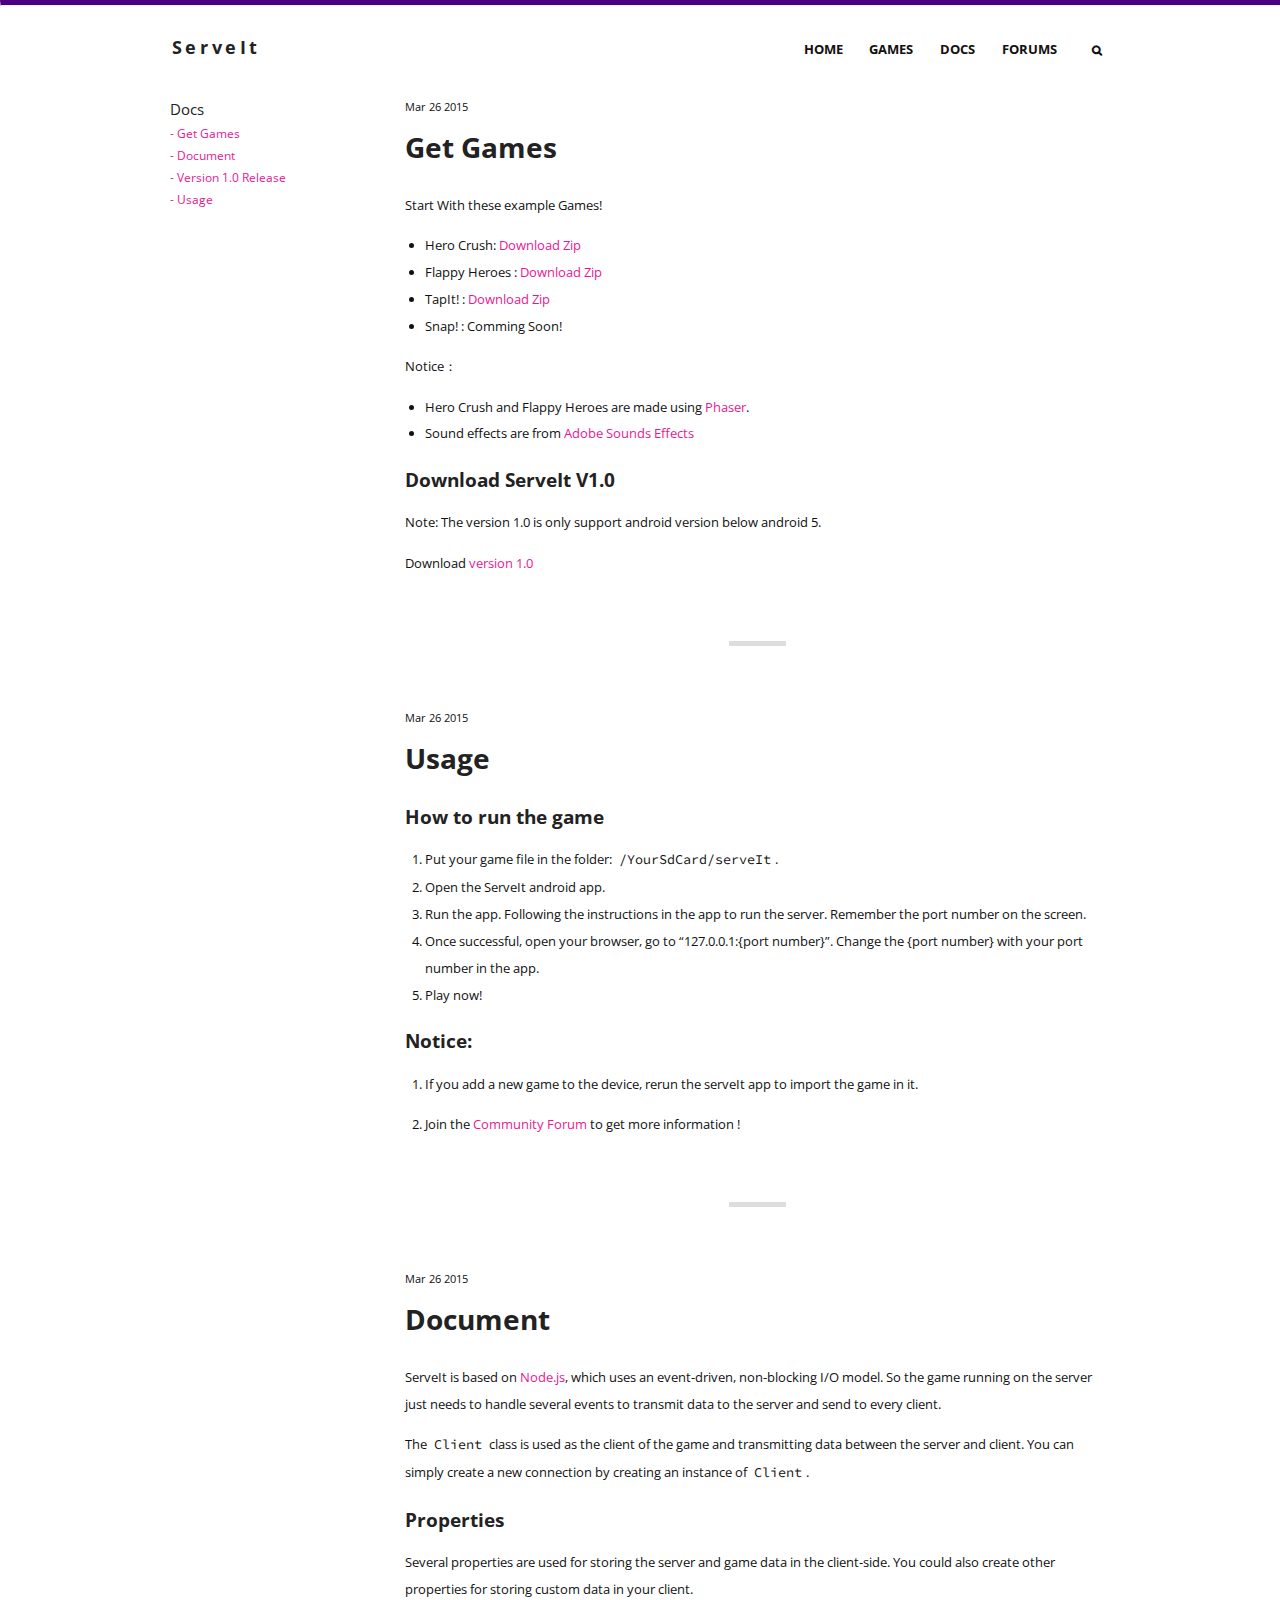
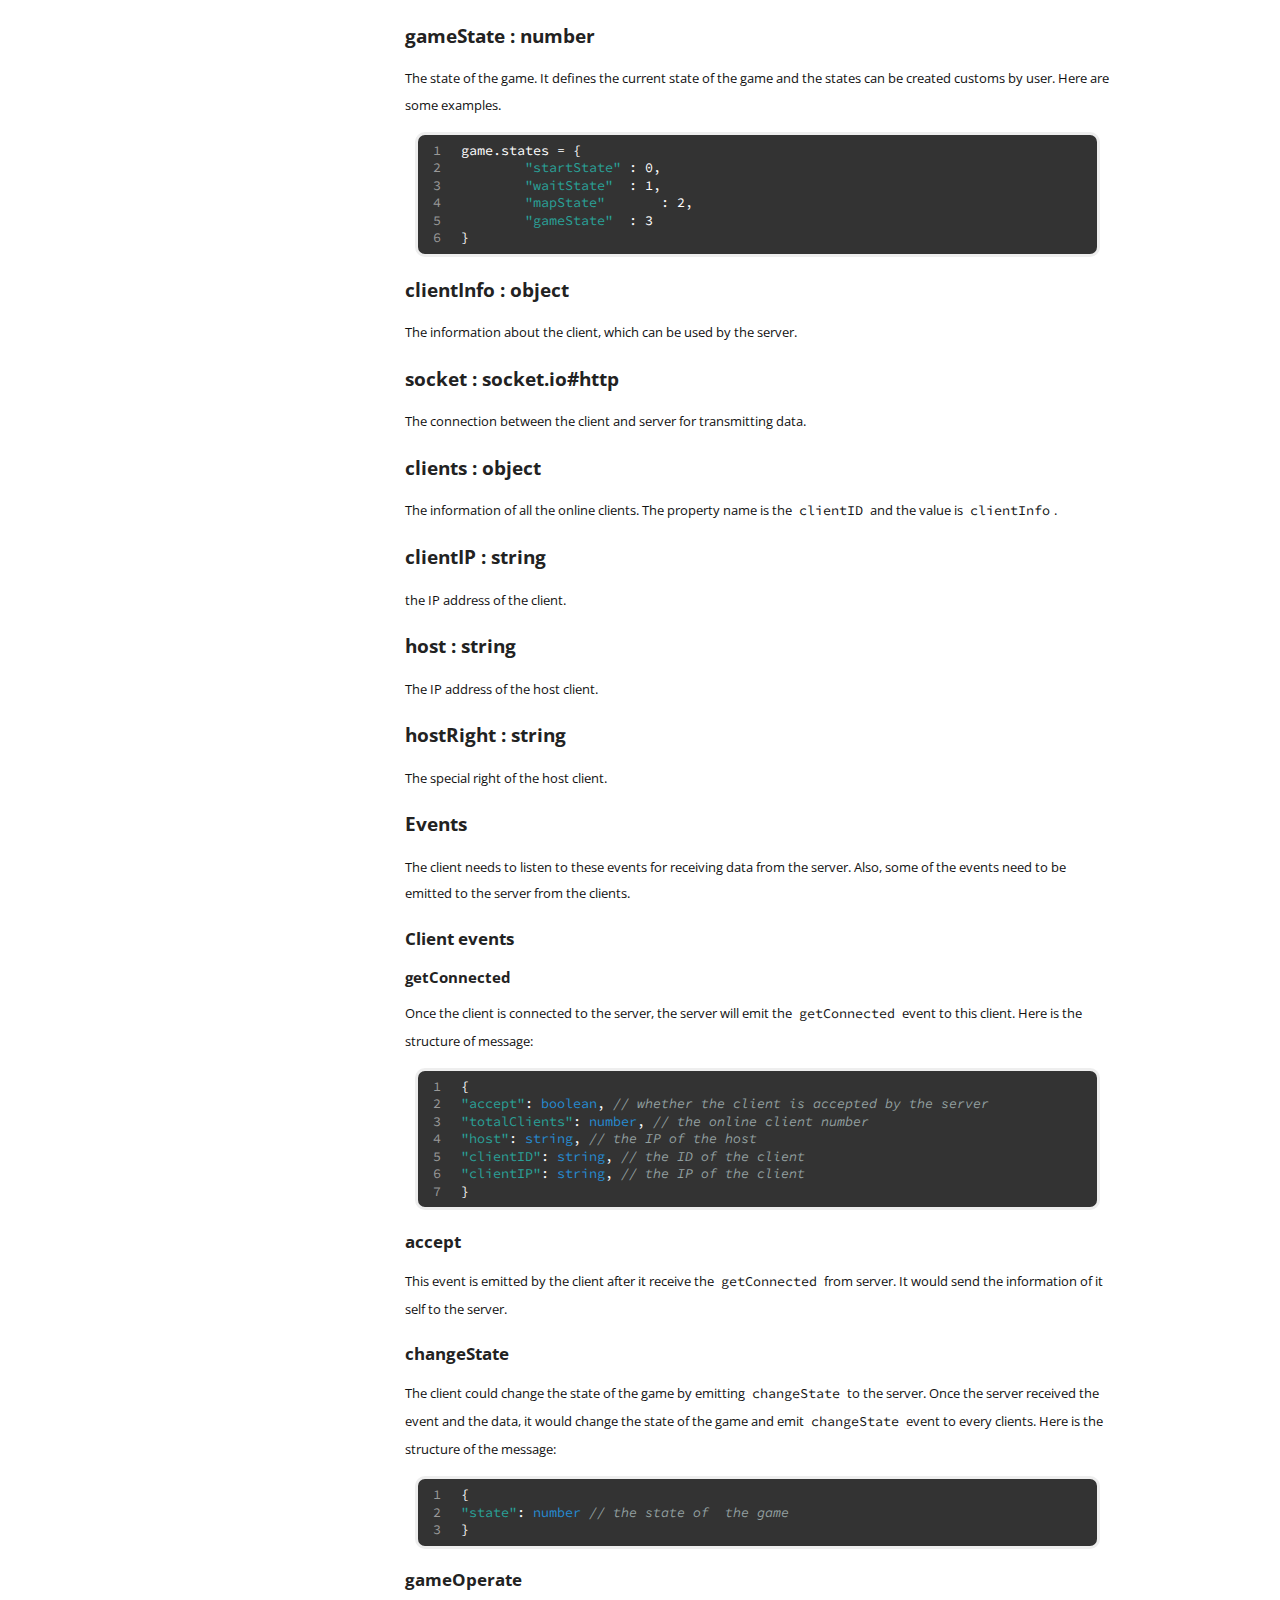
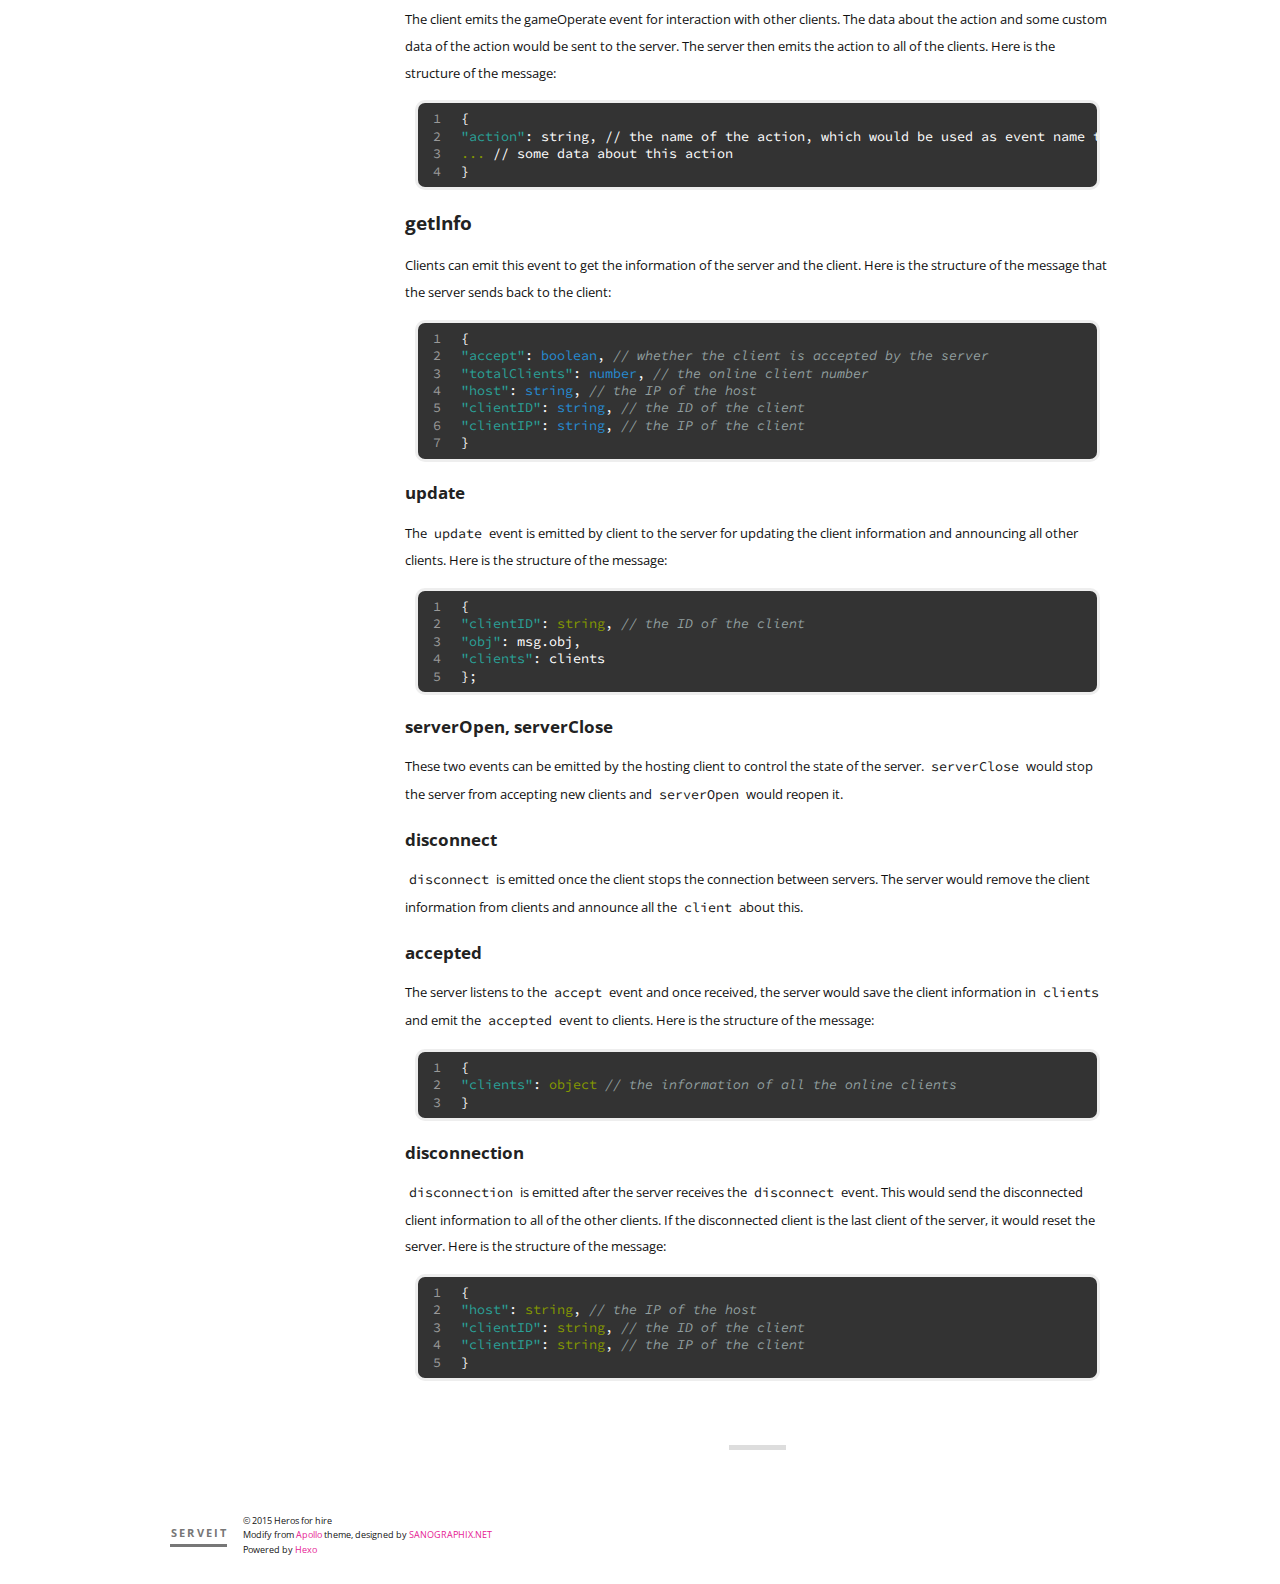
<file: archives/2015/03/index.html>
<!DOCTYPE html>
<html>
<head>
  <meta charset="utf-8">
  
  <title>Archives: 2015/3 | ServeIt</title>
  <meta name="viewport" content="width=device-width">
  <meta name="description">
<meta property="og:type" content="website">
<meta property="og:title" content="ServeIt">
<meta property="og:url" content="http://serveit.github.io/archives/2015/03/">
<meta property="og:site_name" content="ServeIt">
<meta property="og:description">
<meta name="twitter:card" content="summary">
<meta name="twitter:title" content="ServeIt">
<meta name="twitter:description">

  
  <link href="/my.ico" rel="icon" type="image/x-ico">

  <link rel="stylesheet" href="/css/style.css" type="text/css">

  <!--[if lt IE 9]><script src="//html5shiv.googlecode.com/svn/trunk/html5.js"></script><![endif]-->
  
</head>
<body>
<hr id="topline">
  <div id="container">
    <div class="mobile-nav-panel">
	<i class="icon-reorder icon-large"></i>
</div>
<header id="header">
	<h1 class="blog-title">
		<a href="/">ServeIt</a>
	</h1>
	<nav class="nav">
		<ul>
			<li><a href="/">Home</a></li><li><a href="/2015/03/26/GetGames/">Games</a></li><li><a href="/archives">Docs</a></li><li><a href="https://groups.google.com/forum/?hl=en#!forum/serveit">Forums</a></li>
			<li><a id="nav-search-btn" class="nav-icon" title="Search"></a></li>
			
		</ul>
	</nav>
	<div id="search-form-wrap">
		<form action="//google.com/search" method="get" accept-charset="UTF-8" class="search-form"><input type="search" name="q" results="0" class="search-form-input" placeholder="Search"><input type="submit" value="&#xF002;" class="search-form-submit"><input type="hidden" name="q" value="site:http://serveit.github.io"></form>
	</div>
</header>
   	
	    <div class="sidenav">
	    	<h1> Docs </h1>
			 
				
		      		
		               	 <p><a href="/2015/03/26/GetGames/">- Get Games</a></p>
		            
		         
		     
				
		      		
		               	 <p><a href="/2015/03/26/Document/">- Document</a></p>
		            
		         
		     
				
		      		
		               	 <p><a href="/2015/05/06/Version-1-0-Release/">- Version 1.0 Release</a></p>
		            
		         
		     
				
		      		
		               	 <p><a href="/2015/03/26/Usage/">- Usage</a></p>
		            
		         
		     	
	    </div>
		<div id="main">
	      
  
    
<article id="post-GetGames" class="post">
	<footer class="entry-meta-header">
		<span class="meta-elements date">
			<a href="/2015/03/26/GetGames/" class="article-date">
  <time datetime="2015-03-26T05:36:38.000Z" itemprop="datePublished">Mar 26 2015</time>
</a>
		</span>
		<div class="commentscount">
			
		</div>
	</footer>
	<header class="entry-header">
		
  
    <h1 itemprop="name" class="entry-title">
      <a class="article-title" href="/2015/03/26/GetGames/">Get Games</a>
    </h1>
  

	</header>
	<div class="entry-content">
		
    	<p>Start With these example Games!</p>
<ul>
<li>Hero Crush: <a href="/games/heroCrush.zip">Download Zip</a></li>
<li>Flappy Heroes : <a href="/games/FlappyHeroes.zip">Download Zip</a></li>
<li>TapIt! : <a href="/games/TapIt.zip">Download Zip</a></li>
<li>Snap! : Comming Soon!</li>
</ul>
<p>Notice：</p>
<ul>
<li>Hero Crush and Flappy Heroes are made using <a href="http://phaser.io/" target="_blank" rel="external">Phaser</a>.</li>
<li>Sound effects are from <a href="http://offers.adobe.com/en/na/audition/offers/audition_dlc.html" target="_blank" rel="external">Adobe Sounds Effects</a></li>
</ul>
<h3 id="Download_ServeIt_V1-0">Download ServeIt V1.0</h3>
<p>Note: The version 1.0 is only support android version below android 5.</p>
<p>Download <a href="/download/serveIt.apk">version 1.0</a></p>

    
	</div>
	<footer class="entry-footer">
		<div class="entry-meta-footer">
			<span class="category">
				
			</span>
			<span class="tags">
				
			</span>
		</div>
	</footer>
	
</article>


	<hr class="article-devider">



  
    
<article id="post-Usage" class="post">
	<footer class="entry-meta-header">
		<span class="meta-elements date">
			<a href="/2015/03/26/Usage/" class="article-date">
  <time datetime="2015-03-26T05:28:53.000Z" itemprop="datePublished">Mar 26 2015</time>
</a>
		</span>
		<div class="commentscount">
			
		</div>
	</footer>
	<header class="entry-header">
		
  
    <h1 itemprop="name" class="entry-title">
      <a class="article-title" href="/2015/03/26/Usage/">Usage</a>
    </h1>
  

	</header>
	<div class="entry-content">
		
    	<h3 id="How_to_run_the_game">How to run the game</h3>
<ol>
<li>Put your game file in the folder: <code>/YourSdCard/serveIt</code>.</li>
<li>Open the ServeIt android app.</li>
<li>Run the app. Following the instructions in the app to run the server. Remember the port number on the screen.</li>
<li>Once successful, open your browser, go to “127.0.0.1:{port number}”. Change the {port number} with your port number in the app.</li>
<li>Play now!</li>
</ol>
<h3 id="Notice:">Notice:</h3>
<ol>
<li><p>If you add a new game to the device, rerun the serveIt app to import the game in it.</p>
</li>
<li><p>Join the <a href="https://groups.google.com/forum/?hl=en#!forum/serveit" target="_blank" rel="external">Community Forum</a> to get more information !</p>
</li>
</ol>

    
	</div>
	<footer class="entry-footer">
		<div class="entry-meta-footer">
			<span class="category">
				
			</span>
			<span class="tags">
				
			</span>
		</div>
	</footer>
	
</article>


	<hr class="article-devider">



  
    
<article id="post-Document" class="post">
	<footer class="entry-meta-header">
		<span class="meta-elements date">
			<a href="/2015/03/26/Document/" class="article-date">
  <time datetime="2015-03-26T05:25:20.000Z" itemprop="datePublished">Mar 26 2015</time>
</a>
		</span>
		<div class="commentscount">
			
		</div>
	</footer>
	<header class="entry-header">
		
  
    <h1 itemprop="name" class="entry-title">
      <a class="article-title" href="/2015/03/26/Document/">Document</a>
    </h1>
  

	</header>
	<div class="entry-content">
		
    	<p>ServeIt is based on <a href="https://nodejs.org" target="_blank" rel="external">Node.js</a>, which uses an event-driven, non-blocking I/O model. So the game running on the server just needs to handle several events to transmit data to the server and send to every client.</p>
<p>The <code>Client</code> class is used as the client of the game and transmitting data between the server and client. You can simply create a new connection by creating an instance of <code>Client</code>.</p>
<h3 id="Properties">Properties</h3>
<p>Several properties are used for storing the server and game data in the client-side. You could also create other properties for storing custom data in your client.</p>
<h3 id="gameState_:_number">gameState : number</h3>
<p>The state of  the game. It defines the current state of the game and the states can be created customs by user. Here are some examples.</p>
<figure class="highlight"><table><tr><td class="gutter"><pre><div class="line">1</div><div class="line">2</div><div class="line">3</div><div class="line">4</div><div class="line">5</div><div class="line">6</div></pre></td><td class="code"><pre><div class="line">game.states = {</div><div class="line">	<span class="string">"startState"</span> : 0,</div><div class="line">	<span class="string">"waitState"</span>  : 1,</div><div class="line">	<span class="string">"mapState"</span> 	 : 2,</div><div class="line">	<span class="string">"gameState"</span>  : 3</div><div class="line">}</div></pre></td></tr></table></figure>

<h3 id="clientInfo_:_object">clientInfo : object</h3>
<p>The information about the client, which can be used by the server.</p>
<h3 id="socket_:_socket-io#http">socket : socket.io#http</h3>
<p>The connection between the client and server for transmitting data.</p>
<h3 id="clients_:_object">clients : object</h3>
<p>The information of all the online clients. The property name is the <code>clientID</code> and the value is <code>clientInfo</code>.</p>
<h3 id="clientIP_:_string">clientIP : string</h3>
<p>the IP address of the client.</p>
<h3 id="host_:_string">host : string</h3>
<p>The IP address of the host client.</p>
<h3 id="hostRight_:_string">hostRight : string</h3>
<p>The special right of the host client.</p>
<h3 id="Events">Events</h3>
<p>The client needs to listen to these events for receiving data from the server. Also, some of the events need to be emitted to the server from the clients.</p>
<h4 id="Client_events">Client events</h4>
<h5 id="getConnected">getConnected</h5>
<p>Once the client is connected to the server, the server will emit the <code>getConnected</code> event to this client. Here is the structure of message:</p>
<figure class="highlight"><table><tr><td class="gutter"><pre><div class="line">1</div><div class="line">2</div><div class="line">3</div><div class="line">4</div><div class="line">5</div><div class="line">6</div><div class="line">7</div></pre></td><td class="code"><pre><div class="line">{</div><div class="line"><span class="string">"accept"</span>: <span class="built_in">boolean</span>, <span class="comment">// whether the client is accepted by the server</span></div><div class="line"><span class="string">"totalClients"</span>: <span class="built_in">number</span>, <span class="comment">// the online client number</span></div><div class="line"><span class="string">"host"</span>: <span class="built_in">string</span>, <span class="comment">// the IP of the host</span></div><div class="line"><span class="string">"clientID"</span>: <span class="built_in">string</span>, <span class="comment">// the ID of the client</span></div><div class="line"><span class="string">"clientIP"</span>: <span class="built_in">string</span>, <span class="comment">// the IP of the client</span></div><div class="line">}</div></pre></td></tr></table></figure>

<h4 id="accept">accept</h4>
<p>This event is emitted by the client after it receive the <code>getConnected</code> from server. It would send the information of it self to the server.</p>
<h4 id="changeState">changeState</h4>
<p>The client could change the state of the game by emitting <code>changeState</code> to the server. Once the server received the event and the data, it would change the state of the game and emit <code>changeState</code> event to every clients. Here is the structure of the message:</p>
<figure class="highlight"><table><tr><td class="gutter"><pre><div class="line">1</div><div class="line">2</div><div class="line">3</div></pre></td><td class="code"><pre><div class="line">{</div><div class="line"><span class="string">"state"</span>: <span class="built_in">number</span> <span class="comment">// the state of  the game</span></div><div class="line">}</div></pre></td></tr></table></figure>

<h4 id="gameOperate">gameOperate</h4>
<p>The client emits the gameOperate event for interaction with other clients. The data about the action and some custom data of the action would be sent to the server. The server then emits the action to all of the clients. Here is the structure of the message:</p>
<figure class="highlight"><table><tr><td class="gutter"><pre><div class="line">1</div><div class="line">2</div><div class="line">3</div><div class="line">4</div></pre></td><td class="code"><pre><div class="line">{</div><div class="line"><span class="string">"action"</span>: string, // the name of the action, which would be used as event name to emit to all the client</div><div class="line"><span class="keyword">...</span> // some data about this action</div><div class="line">}</div></pre></td></tr></table></figure>

<h3 id="getInfo">getInfo</h3>
<p>Clients can emit this event to get the information of the server and the client. Here is the structure of the message that the server sends back to the client:</p>
<figure class="highlight"><table><tr><td class="gutter"><pre><div class="line">1</div><div class="line">2</div><div class="line">3</div><div class="line">4</div><div class="line">5</div><div class="line">6</div><div class="line">7</div></pre></td><td class="code"><pre><div class="line">{</div><div class="line"><span class="string">"accept"</span>: <span class="built_in">boolean</span>, <span class="comment">// whether the client is accepted by the server</span></div><div class="line"><span class="string">"totalClients"</span>: <span class="built_in">number</span>, <span class="comment">// the online client number</span></div><div class="line"><span class="string">"host"</span>: <span class="built_in">string</span>, <span class="comment">// the IP of the host</span></div><div class="line"><span class="string">"clientID"</span>: <span class="built_in">string</span>, <span class="comment">// the ID of the client</span></div><div class="line"><span class="string">"clientIP"</span>: <span class="built_in">string</span>, <span class="comment">// the IP of the client</span></div><div class="line">}</div></pre></td></tr></table></figure>

<h4 id="update">update</h4>
<p>The <code>update</code> event is emitted by client to the server for updating the client information and announcing all other clients. Here is the structure of the message:</p>
<figure class="highlight"><table><tr><td class="gutter"><pre><div class="line">1</div><div class="line">2</div><div class="line">3</div><div class="line">4</div><div class="line">5</div></pre></td><td class="code"><pre><div class="line">{</div><div class="line"><span class="string">"clientID"</span>: <span class="keyword">string</span>, <span class="comment">// the ID of the client</span></div><div class="line"><span class="string">"obj"</span>: msg.obj,</div><div class="line"><span class="string">"clients"</span>: clients</div><div class="line">};</div></pre></td></tr></table></figure>

<h4 id="serverOpen,_serverClose">serverOpen, serverClose</h4>
<p>These two events can be emitted by the hosting client to control the state of the server. <code>serverClose</code> would stop the server from accepting new clients and <code>serverOpen</code> would reopen it.</p>
<h4 id="disconnect">disconnect</h4>
<p><code>disconnect</code> is emitted once the client stops the connection between servers. The server would remove the client information from clients and announce all the <code>client</code> about this.</p>
<h4 id="accepted">accepted</h4>
<p>The server listens to the <code>accept</code> event and once received, the server would save the client information in <code>clients</code> and emit the <code>accepted</code> event to clients. Here is the structure of the message:</p>
<figure class="highlight"><table><tr><td class="gutter"><pre><div class="line">1</div><div class="line">2</div><div class="line">3</div></pre></td><td class="code"><pre><div class="line">{</div><div class="line"><span class="string">"clients"</span>: <span class="keyword">object</span> <span class="comment">// the information of all the online clients </span></div><div class="line">}</div></pre></td></tr></table></figure>

<h4 id="disconnection">disconnection</h4>
<p><code>disconnection</code> is emitted after the server receives the <code>disconnect</code> event. This would send the disconnected client information to all of the other clients. If the disconnected client is the last client of the server, it would reset the server. Here is the structure of the message:</p>
<figure class="highlight"><table><tr><td class="gutter"><pre><div class="line">1</div><div class="line">2</div><div class="line">3</div><div class="line">4</div><div class="line">5</div></pre></td><td class="code"><pre><div class="line">{</div><div class="line"><span class="string">"host"</span>: <span class="keyword">string</span>, <span class="comment">// the IP of the host</span></div><div class="line"><span class="string">"clientID"</span>: <span class="keyword">string</span>, <span class="comment">// the ID of the client</span></div><div class="line"><span class="string">"clientIP"</span>: <span class="keyword">string</span>, <span class="comment">// the IP of the client</span></div><div class="line">}</div></pre></td></tr></table></figure>


    
	</div>
	<footer class="entry-footer">
		<div class="entry-meta-footer">
			<span class="category">
				
			</span>
			<span class="tags">
				
			</span>
		</div>
	</footer>
	
</article>


	<hr class="article-devider">



  
  

	    </div>
	
    <div class="mb-search">
  <form action="//google.com/search" method="get" accept-charset="utf-8">
    <input type="search" name="q" results="0" placeholder="Search">
    <input type="hidden" name="q" value="site:serveit.github.io">
  </form>
</div>
<footer id="footer">
	<h1 class="footer-blog-title">
		<a href="/">ServeIt</a>
	</h1>
	<span class="copyright">
		&copy; 2015 Heros for hire<br>
		Modify from <a href="http://sanographix.github.io/tumblr/apollo/" target="_blank">Apollo</a> theme, designed by <a href="http://www.sanographix.net/" target="_blank">SANOGRAPHIX.NET</a><br>
		Powered by <a href="http://hexo.io/" target="_blank">Hexo</a>
	</span>
</footer>
    

<script src="//ajax.googleapis.com/ajax/libs/jquery/2.0.3/jquery.min.js"></script>


<link rel="stylesheet" href="/fancybox/jquery.fancybox.css" media="screen" type="text/css">
<script src="/fancybox/jquery.fancybox.pack.js"></script>


<script src="/js/script.js" type="text/javascript"></script>

  </div>
</body>
</html>
</file>
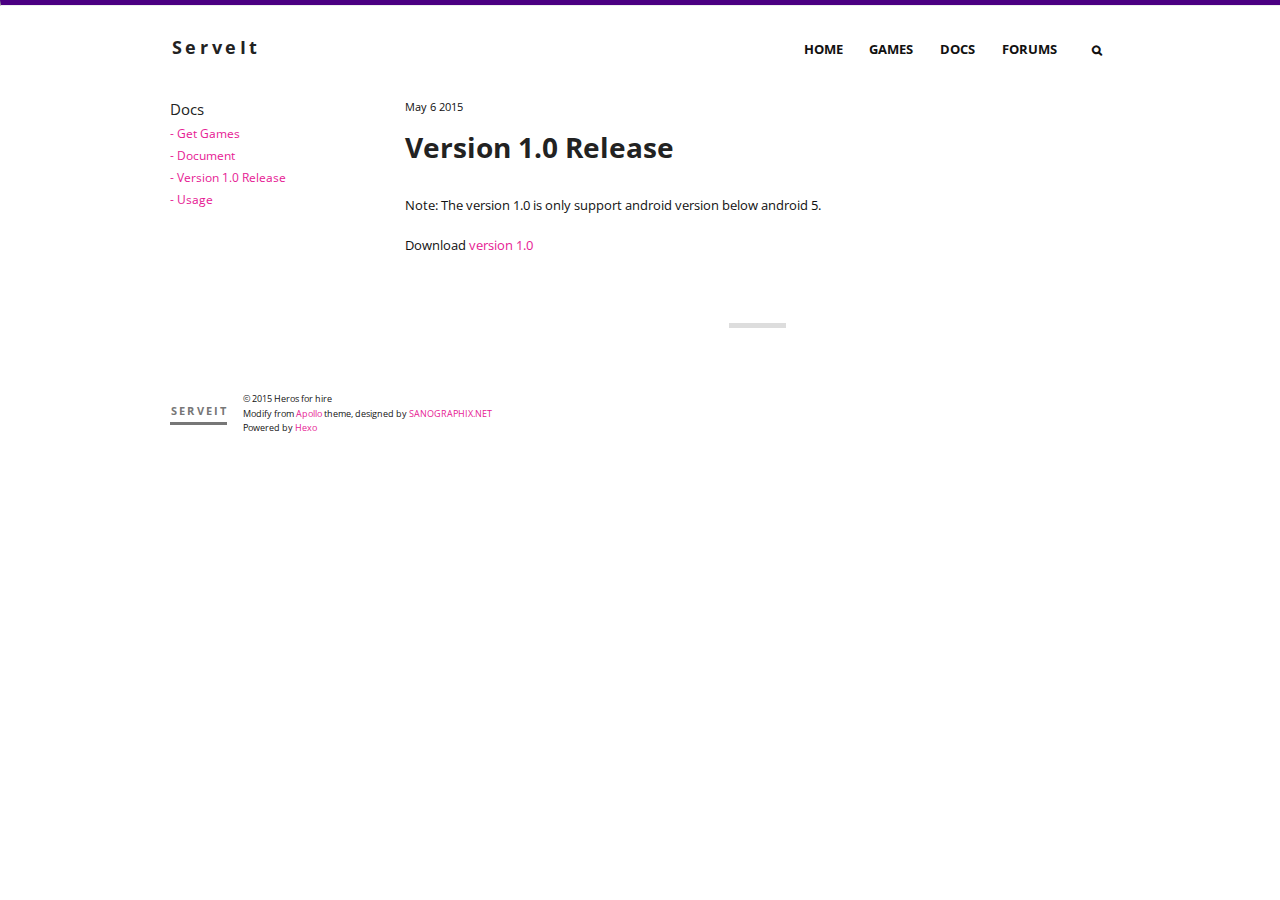
<file: archives/2015/05/index.html>
<!DOCTYPE html>
<html>
<head>
  <meta charset="utf-8">
  
  <title>Archives: 2015/5 | ServeIt</title>
  <meta name="viewport" content="width=device-width">
  <meta name="description">
<meta property="og:type" content="website">
<meta property="og:title" content="ServeIt">
<meta property="og:url" content="http://serveit.github.io/archives/2015/05/">
<meta property="og:site_name" content="ServeIt">
<meta property="og:description">
<meta name="twitter:card" content="summary">
<meta name="twitter:title" content="ServeIt">
<meta name="twitter:description">

  
  <link href="/my.ico" rel="icon" type="image/x-ico">

  <link rel="stylesheet" href="/css/style.css" type="text/css">

  <!--[if lt IE 9]><script src="//html5shiv.googlecode.com/svn/trunk/html5.js"></script><![endif]-->
  
</head>
<body>
<hr id="topline">
  <div id="container">
    <div class="mobile-nav-panel">
	<i class="icon-reorder icon-large"></i>
</div>
<header id="header">
	<h1 class="blog-title">
		<a href="/">ServeIt</a>
	</h1>
	<nav class="nav">
		<ul>
			<li><a href="/">Home</a></li><li><a href="/2015/03/26/GetGames/">Games</a></li><li><a href="/archives">Docs</a></li><li><a href="https://groups.google.com/forum/?hl=en#!forum/serveit">Forums</a></li>
			<li><a id="nav-search-btn" class="nav-icon" title="Search"></a></li>
			
		</ul>
	</nav>
	<div id="search-form-wrap">
		<form action="//google.com/search" method="get" accept-charset="UTF-8" class="search-form"><input type="search" name="q" results="0" class="search-form-input" placeholder="Search"><input type="submit" value="&#xF002;" class="search-form-submit"><input type="hidden" name="q" value="site:http://serveit.github.io"></form>
	</div>
</header>
   	
	    <div class="sidenav">
	    	<h1> Docs </h1>
			 
				
		      		
		               	 <p><a href="/2015/03/26/GetGames/">- Get Games</a></p>
		            
		         
		     
				
		      		
		               	 <p><a href="/2015/03/26/Document/">- Document</a></p>
		            
		         
		     
				
		      		
		               	 <p><a href="/2015/05/06/Version-1-0-Release/">- Version 1.0 Release</a></p>
		            
		         
		     
				
		      		
		               	 <p><a href="/2015/03/26/Usage/">- Usage</a></p>
		            
		         
		     	
	    </div>
		<div id="main">
	      
  
    
<article id="post-Version-1-0-Release" class="post">
	<footer class="entry-meta-header">
		<span class="meta-elements date">
			<a href="/2015/05/06/Version-1-0-Release/" class="article-date">
  <time datetime="2015-05-06T07:13:27.000Z" itemprop="datePublished">May 6 2015</time>
</a>
		</span>
		<div class="commentscount">
			
		</div>
	</footer>
	<header class="entry-header">
		
  
    <h1 itemprop="name" class="entry-title">
      <a class="article-title" href="/2015/05/06/Version-1-0-Release/">Version 1.0 Release</a>
    </h1>
  

	</header>
	<div class="entry-content">
		
    	<p>Note: The version 1.0 is only support android version below android 5.</p>
<p>Download <a href="/download/serveIt.apk">version 1.0</a></p>

    
	</div>
	<footer class="entry-footer">
		<div class="entry-meta-footer">
			<span class="category">
				
			</span>
			<span class="tags">
				
			</span>
		</div>
	</footer>
	
</article>


	<hr class="article-devider">



  
  

	    </div>
	
    <div class="mb-search">
  <form action="//google.com/search" method="get" accept-charset="utf-8">
    <input type="search" name="q" results="0" placeholder="Search">
    <input type="hidden" name="q" value="site:serveit.github.io">
  </form>
</div>
<footer id="footer">
	<h1 class="footer-blog-title">
		<a href="/">ServeIt</a>
	</h1>
	<span class="copyright">
		&copy; 2015 Heros for hire<br>
		Modify from <a href="http://sanographix.github.io/tumblr/apollo/" target="_blank">Apollo</a> theme, designed by <a href="http://www.sanographix.net/" target="_blank">SANOGRAPHIX.NET</a><br>
		Powered by <a href="http://hexo.io/" target="_blank">Hexo</a>
	</span>
</footer>
    

<script src="//ajax.googleapis.com/ajax/libs/jquery/2.0.3/jquery.min.js"></script>


<link rel="stylesheet" href="/fancybox/jquery.fancybox.css" media="screen" type="text/css">
<script src="/fancybox/jquery.fancybox.pack.js"></script>


<script src="/js/script.js" type="text/javascript"></script>

  </div>
</body>
</html>
</file>
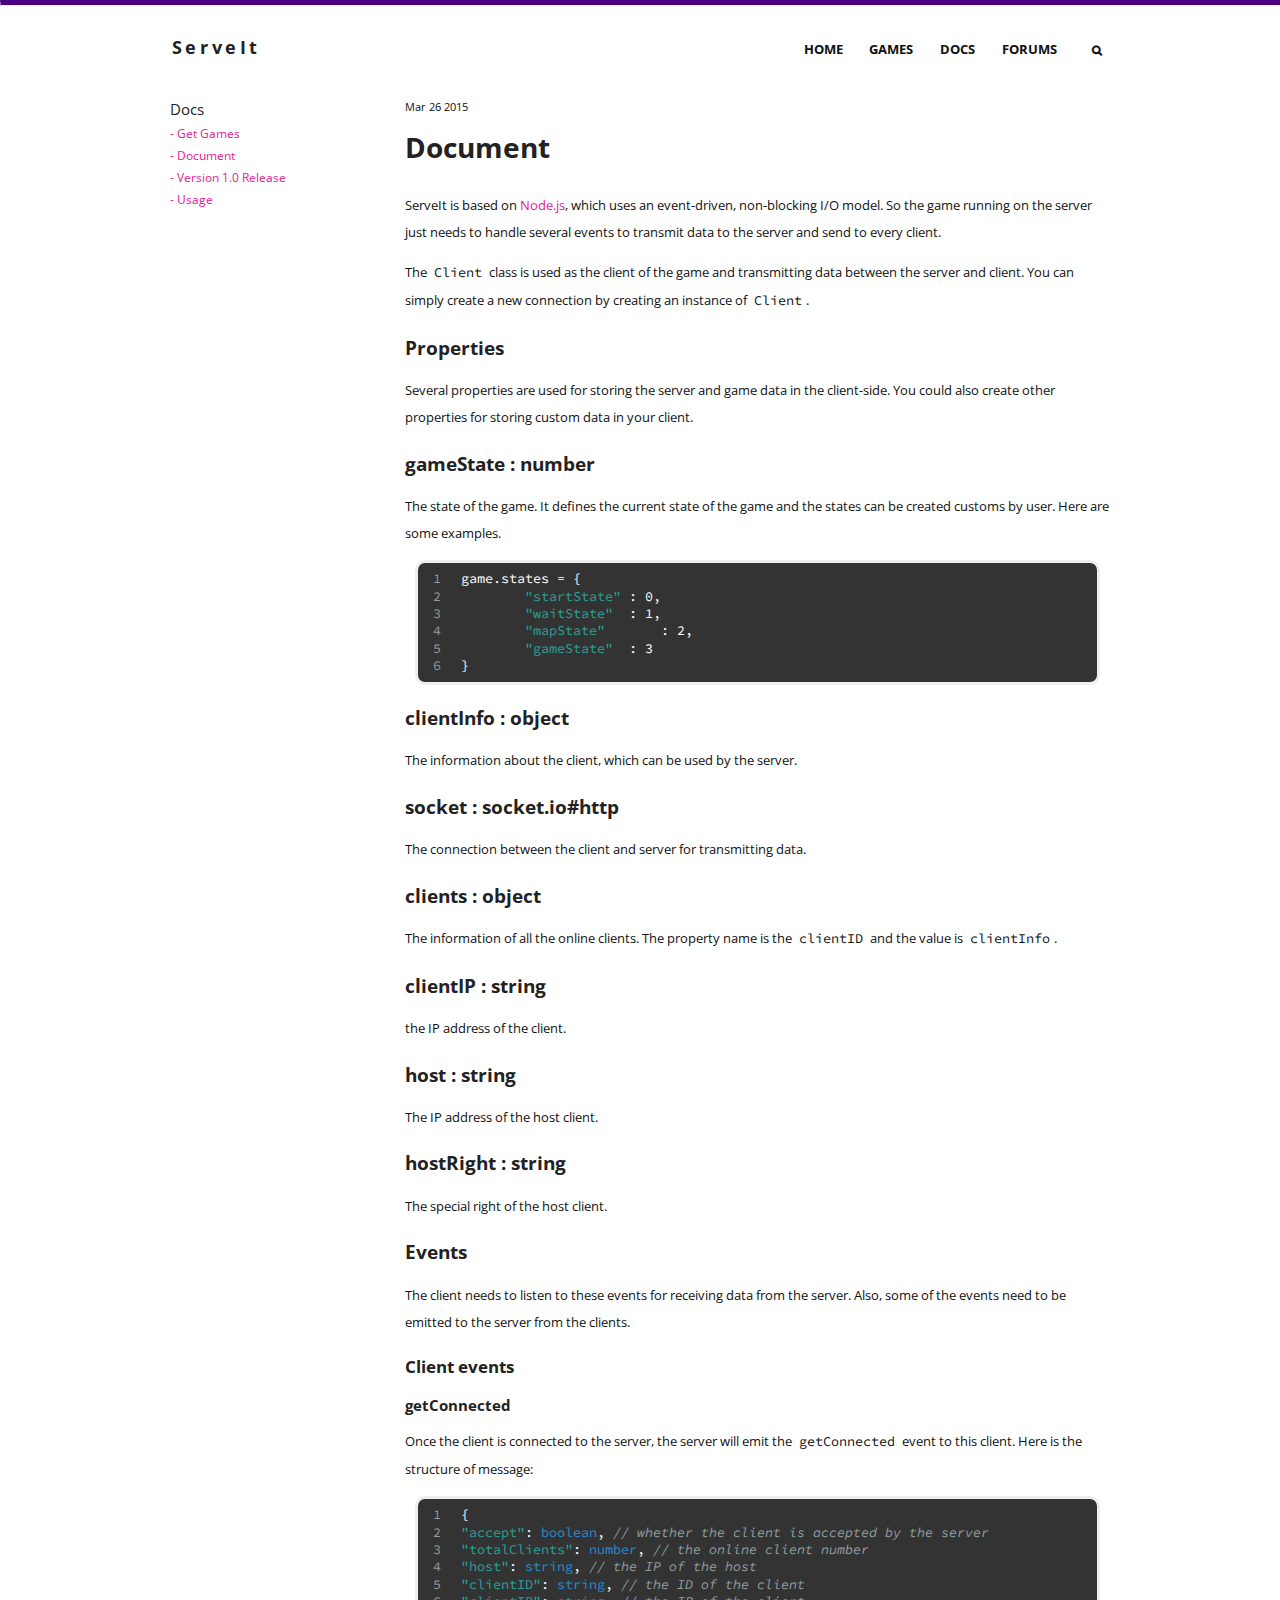
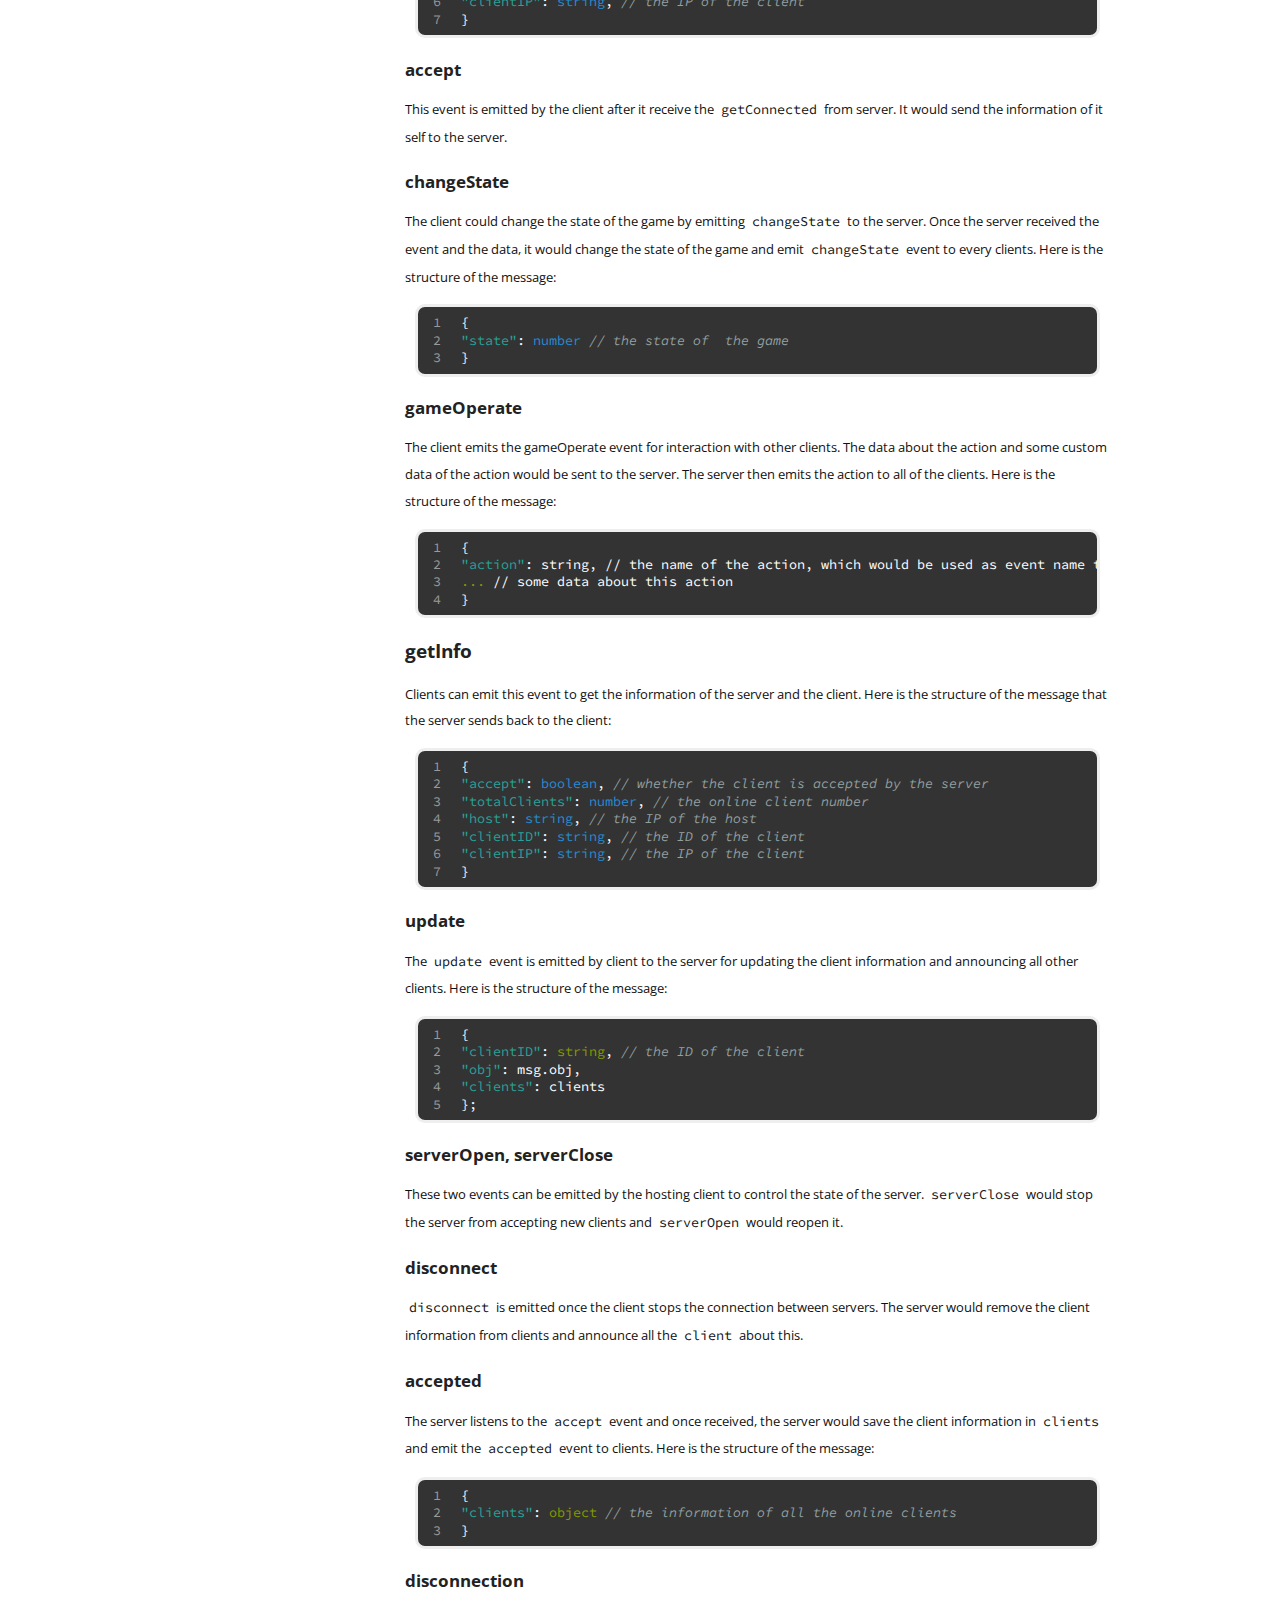
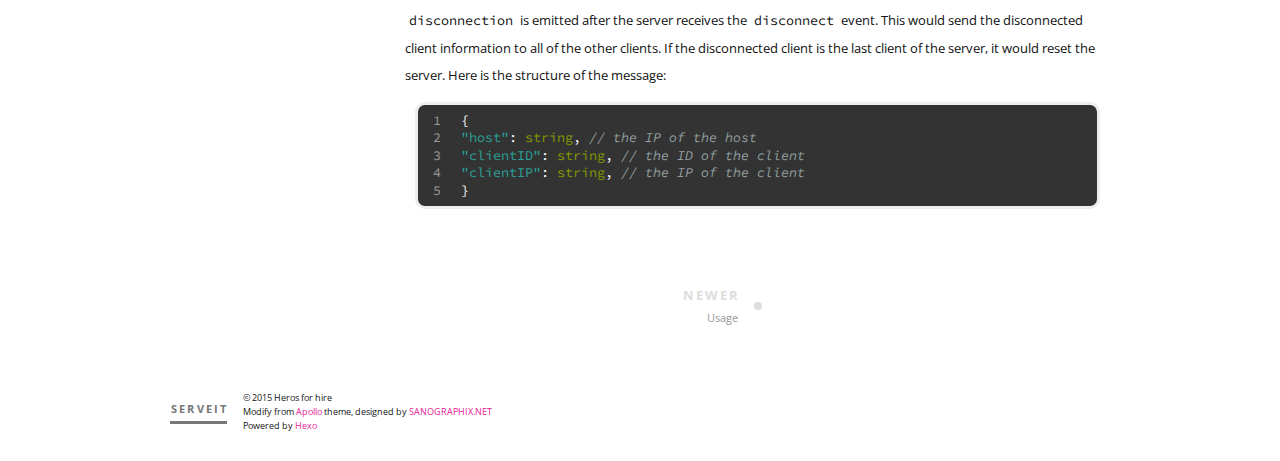
<file: 2015/03/26/Document/index.html>
<!DOCTYPE html>
<html>
<head>
  <meta charset="utf-8">
  
  <title>Document | ServeIt</title>
  <meta name="viewport" content="width=device-width">
  <meta name="description" content="ServeIt is based on Node.js, which uses an event-driven, non-blocking I/O model. So the game running on the server just needs to handle several events to transmit data to the server and send to every">
<meta property="og:type" content="article">
<meta property="og:title" content="Document">
<meta property="og:url" content="http://serveit.github.io/2015/03/26/Document/">
<meta property="og:site_name" content="ServeIt">
<meta property="og:description" content="ServeIt is based on Node.js, which uses an event-driven, non-blocking I/O model. So the game running on the server just needs to handle several events to transmit data to the server and send to every">
<meta name="twitter:card" content="summary">
<meta name="twitter:title" content="Document">
<meta name="twitter:description" content="ServeIt is based on Node.js, which uses an event-driven, non-blocking I/O model. So the game running on the server just needs to handle several events to transmit data to the server and send to every">

  
  <link href="/my.ico" rel="icon" type="image/x-ico">

  <link rel="stylesheet" href="/css/style.css" type="text/css">

  <!--[if lt IE 9]><script src="//html5shiv.googlecode.com/svn/trunk/html5.js"></script><![endif]-->
  
</head>
<body>
<hr id="topline">
  <div id="container">
    <div class="mobile-nav-panel">
	<i class="icon-reorder icon-large"></i>
</div>
<header id="header">
	<h1 class="blog-title">
		<a href="/">ServeIt</a>
	</h1>
	<nav class="nav">
		<ul>
			<li><a href="/">Home</a></li><li><a href="/2015/03/26/GetGames/">Games</a></li><li><a href="/archives">Docs</a></li><li><a href="https://groups.google.com/forum/?hl=en#!forum/serveit">Forums</a></li>
			<li><a id="nav-search-btn" class="nav-icon" title="Search"></a></li>
			
		</ul>
	</nav>
	<div id="search-form-wrap">
		<form action="//google.com/search" method="get" accept-charset="UTF-8" class="search-form"><input type="search" name="q" results="0" class="search-form-input" placeholder="Search"><input type="submit" value="&#xF002;" class="search-form-submit"><input type="hidden" name="q" value="site:http://serveit.github.io"></form>
	</div>
</header>
   	
	    <div class="sidenav">
	    	<h1> Docs </h1>
			 
				
		      		
		               	 <p><a href="/2015/03/26/GetGames/">- Get Games</a></p>
		            
		         
		     
				
		      		
		               	 <p><a href="/2015/03/26/Document/">- Document</a></p>
		            
		         
		     
				
		      		
		               	 <p><a href="/2015/05/06/Version-1-0-Release/">- Version 1.0 Release</a></p>
		            
		         
		     
				
		      		
		               	 <p><a href="/2015/03/26/Usage/">- Usage</a></p>
		            
		         
		     	
	    </div>
		<div id="main">
	      
<article id="post-Document" class="post">
	<footer class="entry-meta-header">
		<span class="meta-elements date">
			<a href="/2015/03/26/Document/" class="article-date">
  <time datetime="2015-03-26T05:25:20.000Z" itemprop="datePublished">Mar 26 2015</time>
</a>
		</span>
		<div class="commentscount">
			
		</div>
	</footer>
	<header class="entry-header">
		
  
    <h1 class="article-title entry-title" itemprop="name">
      Document
    </h1>
  

	</header>
	<div class="entry-content">
		
    	<p>ServeIt is based on <a href="https://nodejs.org" target="_blank" rel="external">Node.js</a>, which uses an event-driven, non-blocking I/O model. So the game running on the server just needs to handle several events to transmit data to the server and send to every client.</p>
<p>The <code>Client</code> class is used as the client of the game and transmitting data between the server and client. You can simply create a new connection by creating an instance of <code>Client</code>.</p>
<h3 id="Properties">Properties</h3>
<p>Several properties are used for storing the server and game data in the client-side. You could also create other properties for storing custom data in your client.</p>
<h3 id="gameState_:_number">gameState : number</h3>
<p>The state of  the game. It defines the current state of the game and the states can be created customs by user. Here are some examples.</p>
<figure class="highlight"><table><tr><td class="gutter"><pre><div class="line">1</div><div class="line">2</div><div class="line">3</div><div class="line">4</div><div class="line">5</div><div class="line">6</div></pre></td><td class="code"><pre><div class="line">game.states = {</div><div class="line">	<span class="string">"startState"</span> : 0,</div><div class="line">	<span class="string">"waitState"</span>  : 1,</div><div class="line">	<span class="string">"mapState"</span> 	 : 2,</div><div class="line">	<span class="string">"gameState"</span>  : 3</div><div class="line">}</div></pre></td></tr></table></figure>

<h3 id="clientInfo_:_object">clientInfo : object</h3>
<p>The information about the client, which can be used by the server.</p>
<h3 id="socket_:_socket-io#http">socket : socket.io#http</h3>
<p>The connection between the client and server for transmitting data.</p>
<h3 id="clients_:_object">clients : object</h3>
<p>The information of all the online clients. The property name is the <code>clientID</code> and the value is <code>clientInfo</code>.</p>
<h3 id="clientIP_:_string">clientIP : string</h3>
<p>the IP address of the client.</p>
<h3 id="host_:_string">host : string</h3>
<p>The IP address of the host client.</p>
<h3 id="hostRight_:_string">hostRight : string</h3>
<p>The special right of the host client.</p>
<h3 id="Events">Events</h3>
<p>The client needs to listen to these events for receiving data from the server. Also, some of the events need to be emitted to the server from the clients.</p>
<h4 id="Client_events">Client events</h4>
<h5 id="getConnected">getConnected</h5>
<p>Once the client is connected to the server, the server will emit the <code>getConnected</code> event to this client. Here is the structure of message:</p>
<figure class="highlight"><table><tr><td class="gutter"><pre><div class="line">1</div><div class="line">2</div><div class="line">3</div><div class="line">4</div><div class="line">5</div><div class="line">6</div><div class="line">7</div></pre></td><td class="code"><pre><div class="line">{</div><div class="line"><span class="string">"accept"</span>: <span class="built_in">boolean</span>, <span class="comment">// whether the client is accepted by the server</span></div><div class="line"><span class="string">"totalClients"</span>: <span class="built_in">number</span>, <span class="comment">// the online client number</span></div><div class="line"><span class="string">"host"</span>: <span class="built_in">string</span>, <span class="comment">// the IP of the host</span></div><div class="line"><span class="string">"clientID"</span>: <span class="built_in">string</span>, <span class="comment">// the ID of the client</span></div><div class="line"><span class="string">"clientIP"</span>: <span class="built_in">string</span>, <span class="comment">// the IP of the client</span></div><div class="line">}</div></pre></td></tr></table></figure>

<h4 id="accept">accept</h4>
<p>This event is emitted by the client after it receive the <code>getConnected</code> from server. It would send the information of it self to the server.</p>
<h4 id="changeState">changeState</h4>
<p>The client could change the state of the game by emitting <code>changeState</code> to the server. Once the server received the event and the data, it would change the state of the game and emit <code>changeState</code> event to every clients. Here is the structure of the message:</p>
<figure class="highlight"><table><tr><td class="gutter"><pre><div class="line">1</div><div class="line">2</div><div class="line">3</div></pre></td><td class="code"><pre><div class="line">{</div><div class="line"><span class="string">"state"</span>: <span class="built_in">number</span> <span class="comment">// the state of  the game</span></div><div class="line">}</div></pre></td></tr></table></figure>

<h4 id="gameOperate">gameOperate</h4>
<p>The client emits the gameOperate event for interaction with other clients. The data about the action and some custom data of the action would be sent to the server. The server then emits the action to all of the clients. Here is the structure of the message:</p>
<figure class="highlight"><table><tr><td class="gutter"><pre><div class="line">1</div><div class="line">2</div><div class="line">3</div><div class="line">4</div></pre></td><td class="code"><pre><div class="line">{</div><div class="line"><span class="string">"action"</span>: string, // the name of the action, which would be used as event name to emit to all the client</div><div class="line"><span class="keyword">...</span> // some data about this action</div><div class="line">}</div></pre></td></tr></table></figure>

<h3 id="getInfo">getInfo</h3>
<p>Clients can emit this event to get the information of the server and the client. Here is the structure of the message that the server sends back to the client:</p>
<figure class="highlight"><table><tr><td class="gutter"><pre><div class="line">1</div><div class="line">2</div><div class="line">3</div><div class="line">4</div><div class="line">5</div><div class="line">6</div><div class="line">7</div></pre></td><td class="code"><pre><div class="line">{</div><div class="line"><span class="string">"accept"</span>: <span class="built_in">boolean</span>, <span class="comment">// whether the client is accepted by the server</span></div><div class="line"><span class="string">"totalClients"</span>: <span class="built_in">number</span>, <span class="comment">// the online client number</span></div><div class="line"><span class="string">"host"</span>: <span class="built_in">string</span>, <span class="comment">// the IP of the host</span></div><div class="line"><span class="string">"clientID"</span>: <span class="built_in">string</span>, <span class="comment">// the ID of the client</span></div><div class="line"><span class="string">"clientIP"</span>: <span class="built_in">string</span>, <span class="comment">// the IP of the client</span></div><div class="line">}</div></pre></td></tr></table></figure>

<h4 id="update">update</h4>
<p>The <code>update</code> event is emitted by client to the server for updating the client information and announcing all other clients. Here is the structure of the message:</p>
<figure class="highlight"><table><tr><td class="gutter"><pre><div class="line">1</div><div class="line">2</div><div class="line">3</div><div class="line">4</div><div class="line">5</div></pre></td><td class="code"><pre><div class="line">{</div><div class="line"><span class="string">"clientID"</span>: <span class="keyword">string</span>, <span class="comment">// the ID of the client</span></div><div class="line"><span class="string">"obj"</span>: msg.obj,</div><div class="line"><span class="string">"clients"</span>: clients</div><div class="line">};</div></pre></td></tr></table></figure>

<h4 id="serverOpen,_serverClose">serverOpen, serverClose</h4>
<p>These two events can be emitted by the hosting client to control the state of the server. <code>serverClose</code> would stop the server from accepting new clients and <code>serverOpen</code> would reopen it.</p>
<h4 id="disconnect">disconnect</h4>
<p><code>disconnect</code> is emitted once the client stops the connection between servers. The server would remove the client information from clients and announce all the <code>client</code> about this.</p>
<h4 id="accepted">accepted</h4>
<p>The server listens to the <code>accept</code> event and once received, the server would save the client information in <code>clients</code> and emit the <code>accepted</code> event to clients. Here is the structure of the message:</p>
<figure class="highlight"><table><tr><td class="gutter"><pre><div class="line">1</div><div class="line">2</div><div class="line">3</div></pre></td><td class="code"><pre><div class="line">{</div><div class="line"><span class="string">"clients"</span>: <span class="keyword">object</span> <span class="comment">// the information of all the online clients </span></div><div class="line">}</div></pre></td></tr></table></figure>

<h4 id="disconnection">disconnection</h4>
<p><code>disconnection</code> is emitted after the server receives the <code>disconnect</code> event. This would send the disconnected client information to all of the other clients. If the disconnected client is the last client of the server, it would reset the server. Here is the structure of the message:</p>
<figure class="highlight"><table><tr><td class="gutter"><pre><div class="line">1</div><div class="line">2</div><div class="line">3</div><div class="line">4</div><div class="line">5</div></pre></td><td class="code"><pre><div class="line">{</div><div class="line"><span class="string">"host"</span>: <span class="keyword">string</span>, <span class="comment">// the IP of the host</span></div><div class="line"><span class="string">"clientID"</span>: <span class="keyword">string</span>, <span class="comment">// the ID of the client</span></div><div class="line"><span class="string">"clientIP"</span>: <span class="keyword">string</span>, <span class="comment">// the IP of the client</span></div><div class="line">}</div></pre></td></tr></table></figure>


    
	</div>
	<footer class="entry-footer">
		<div class="entry-meta-footer">
			<span class="category">
				
			</span>
			<span class="tags">
				
			</span>
		</div>
	</footer>
	
    
<nav id="article-nav">
  
    <a href="/2015/03/26/Usage/" id="article-nav-newer" class="article-nav-link-wrap">
      <strong class="article-nav-caption">Newer</strong>
      <div class="article-nav-title">
        
          Usage
        
      </div>
    </a>
  
  
</nav>

  
</article>




	    </div>
	
    <div class="mb-search">
  <form action="//google.com/search" method="get" accept-charset="utf-8">
    <input type="search" name="q" results="0" placeholder="Search">
    <input type="hidden" name="q" value="site:serveit.github.io">
  </form>
</div>
<footer id="footer">
	<h1 class="footer-blog-title">
		<a href="/">ServeIt</a>
	</h1>
	<span class="copyright">
		&copy; 2015 Heros for hire<br>
		Modify from <a href="http://sanographix.github.io/tumblr/apollo/" target="_blank">Apollo</a> theme, designed by <a href="http://www.sanographix.net/" target="_blank">SANOGRAPHIX.NET</a><br>
		Powered by <a href="http://hexo.io/" target="_blank">Hexo</a>
	</span>
</footer>
    

<script src="//ajax.googleapis.com/ajax/libs/jquery/2.0.3/jquery.min.js"></script>


<link rel="stylesheet" href="/fancybox/jquery.fancybox.css" media="screen" type="text/css">
<script src="/fancybox/jquery.fancybox.pack.js"></script>


<script src="/js/script.js" type="text/javascript"></script>

  </div>
</body>
</html>
</file>
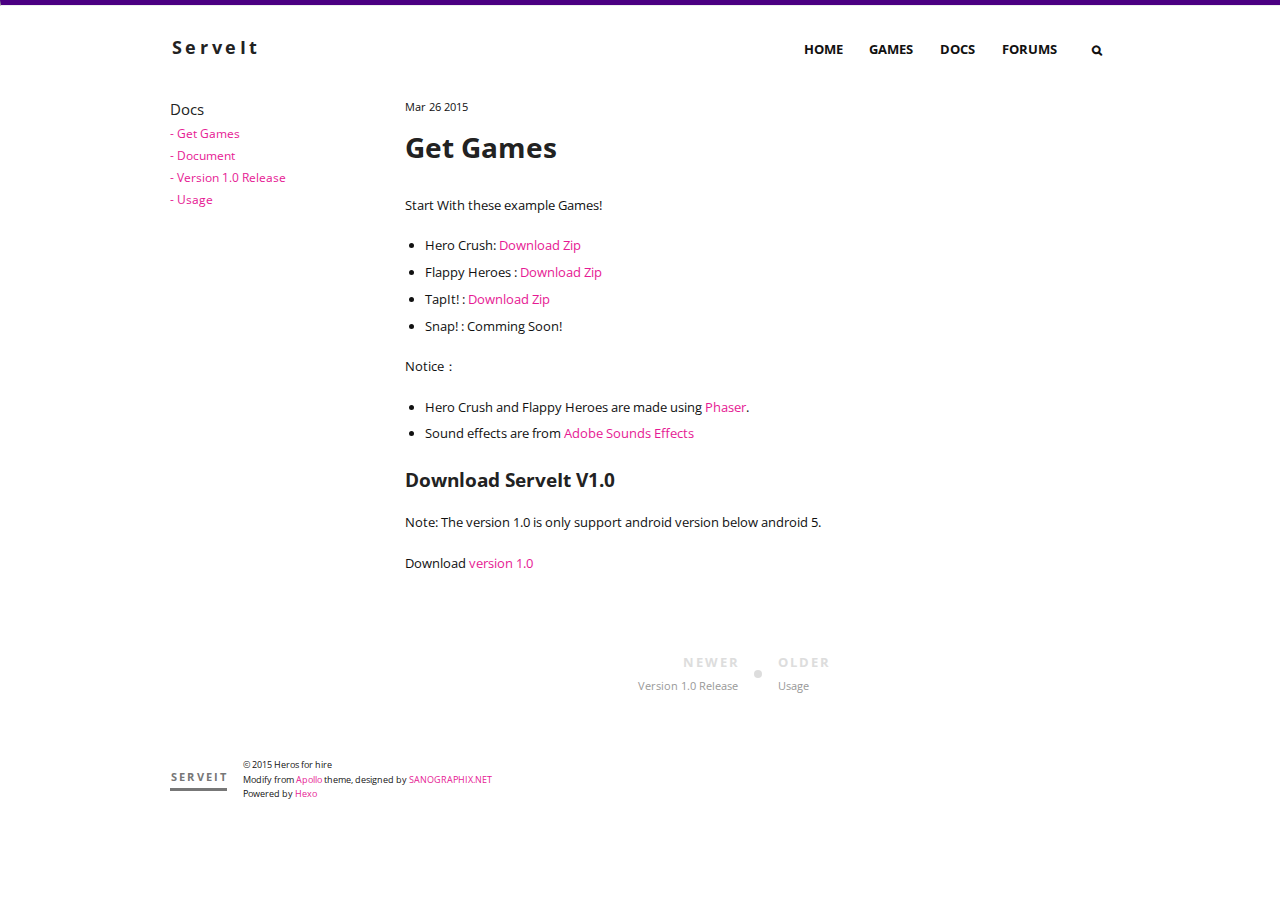
<file: 2015/03/26/GetGames/index.html>
<!DOCTYPE html>
<html>
<head>
  <meta charset="utf-8">
  
  <title>Get Games | ServeIt</title>
  <meta name="viewport" content="width=device-width">
  <meta name="description" content="Start With these example Games!

Hero Crush: Download Zip
Flappy Heroes : Download Zip
TapIt! : Download Zip
Snap! : Comming Soon!

Notice：

Hero Crush and Flappy Heroes are made using Phaser.
Sound e">
<meta property="og:type" content="article">
<meta property="og:title" content="Get Games">
<meta property="og:url" content="http://serveit.github.io/2015/03/26/GetGames/">
<meta property="og:site_name" content="ServeIt">
<meta property="og:description" content="Start With these example Games!

Hero Crush: Download Zip
Flappy Heroes : Download Zip
TapIt! : Download Zip
Snap! : Comming Soon!

Notice：

Hero Crush and Flappy Heroes are made using Phaser.
Sound e">
<meta name="twitter:card" content="summary">
<meta name="twitter:title" content="Get Games">
<meta name="twitter:description" content="Start With these example Games!

Hero Crush: Download Zip
Flappy Heroes : Download Zip
TapIt! : Download Zip
Snap! : Comming Soon!

Notice：

Hero Crush and Flappy Heroes are made using Phaser.
Sound e">

  
  <link href="/my.ico" rel="icon" type="image/x-ico">

  <link rel="stylesheet" href="/css/style.css" type="text/css">

  <!--[if lt IE 9]><script src="//html5shiv.googlecode.com/svn/trunk/html5.js"></script><![endif]-->
  
</head>
<body>
<hr id="topline">
  <div id="container">
    <div class="mobile-nav-panel">
	<i class="icon-reorder icon-large"></i>
</div>
<header id="header">
	<h1 class="blog-title">
		<a href="/">ServeIt</a>
	</h1>
	<nav class="nav">
		<ul>
			<li><a href="/">Home</a></li><li><a href="/2015/03/26/GetGames/">Games</a></li><li><a href="/archives">Docs</a></li><li><a href="https://groups.google.com/forum/?hl=en#!forum/serveit">Forums</a></li>
			<li><a id="nav-search-btn" class="nav-icon" title="Search"></a></li>
			
		</ul>
	</nav>
	<div id="search-form-wrap">
		<form action="//google.com/search" method="get" accept-charset="UTF-8" class="search-form"><input type="search" name="q" results="0" class="search-form-input" placeholder="Search"><input type="submit" value="&#xF002;" class="search-form-submit"><input type="hidden" name="q" value="site:http://serveit.github.io"></form>
	</div>
</header>
   	
	    <div class="sidenav">
	    	<h1> Docs </h1>
			 
				
		      		
		               	 <p><a href="/2015/03/26/GetGames/">- Get Games</a></p>
		            
		         
		     
				
		      		
		               	 <p><a href="/2015/03/26/Document/">- Document</a></p>
		            
		         
		     
				
		      		
		               	 <p><a href="/2015/05/06/Version-1-0-Release/">- Version 1.0 Release</a></p>
		            
		         
		     
				
		      		
		               	 <p><a href="/2015/03/26/Usage/">- Usage</a></p>
		            
		         
		     	
	    </div>
		<div id="main">
	      
<article id="post-GetGames" class="post">
	<footer class="entry-meta-header">
		<span class="meta-elements date">
			<a href="/2015/03/26/GetGames/" class="article-date">
  <time datetime="2015-03-26T05:36:38.000Z" itemprop="datePublished">Mar 26 2015</time>
</a>
		</span>
		<div class="commentscount">
			
		</div>
	</footer>
	<header class="entry-header">
		
  
    <h1 class="article-title entry-title" itemprop="name">
      Get Games
    </h1>
  

	</header>
	<div class="entry-content">
		
    	<p>Start With these example Games!</p>
<ul>
<li>Hero Crush: <a href="/games/heroCrush.zip">Download Zip</a></li>
<li>Flappy Heroes : <a href="/games/FlappyHeroes.zip">Download Zip</a></li>
<li>TapIt! : <a href="/games/TapIt.zip">Download Zip</a></li>
<li>Snap! : Comming Soon!</li>
</ul>
<p>Notice：</p>
<ul>
<li>Hero Crush and Flappy Heroes are made using <a href="http://phaser.io/" target="_blank" rel="external">Phaser</a>.</li>
<li>Sound effects are from <a href="http://offers.adobe.com/en/na/audition/offers/audition_dlc.html" target="_blank" rel="external">Adobe Sounds Effects</a></li>
</ul>
<h3 id="Download_ServeIt_V1-0">Download ServeIt V1.0</h3>
<p>Note: The version 1.0 is only support android version below android 5.</p>
<p>Download <a href="/download/serveIt.apk">version 1.0</a></p>

    
	</div>
	<footer class="entry-footer">
		<div class="entry-meta-footer">
			<span class="category">
				
			</span>
			<span class="tags">
				
			</span>
		</div>
	</footer>
	
    
<nav id="article-nav">
  
    <a href="/2015/05/06/Version-1-0-Release/" id="article-nav-newer" class="article-nav-link-wrap">
      <strong class="article-nav-caption">Newer</strong>
      <div class="article-nav-title">
        
          Version 1.0 Release
        
      </div>
    </a>
  
  
    <a href="/2015/03/26/Usage/" id="article-nav-older" class="article-nav-link-wrap">
      <strong class="article-nav-caption">Older</strong>
      <div class="article-nav-title">
        
          Usage
        
      </div>
    </a>
  
</nav>

  
</article>




	    </div>
	
    <div class="mb-search">
  <form action="//google.com/search" method="get" accept-charset="utf-8">
    <input type="search" name="q" results="0" placeholder="Search">
    <input type="hidden" name="q" value="site:serveit.github.io">
  </form>
</div>
<footer id="footer">
	<h1 class="footer-blog-title">
		<a href="/">ServeIt</a>
	</h1>
	<span class="copyright">
		&copy; 2015 Heros for hire<br>
		Modify from <a href="http://sanographix.github.io/tumblr/apollo/" target="_blank">Apollo</a> theme, designed by <a href="http://www.sanographix.net/" target="_blank">SANOGRAPHIX.NET</a><br>
		Powered by <a href="http://hexo.io/" target="_blank">Hexo</a>
	</span>
</footer>
    

<script src="//ajax.googleapis.com/ajax/libs/jquery/2.0.3/jquery.min.js"></script>


<link rel="stylesheet" href="/fancybox/jquery.fancybox.css" media="screen" type="text/css">
<script src="/fancybox/jquery.fancybox.pack.js"></script>


<script src="/js/script.js" type="text/javascript"></script>

  </div>
</body>
</html>
</file>
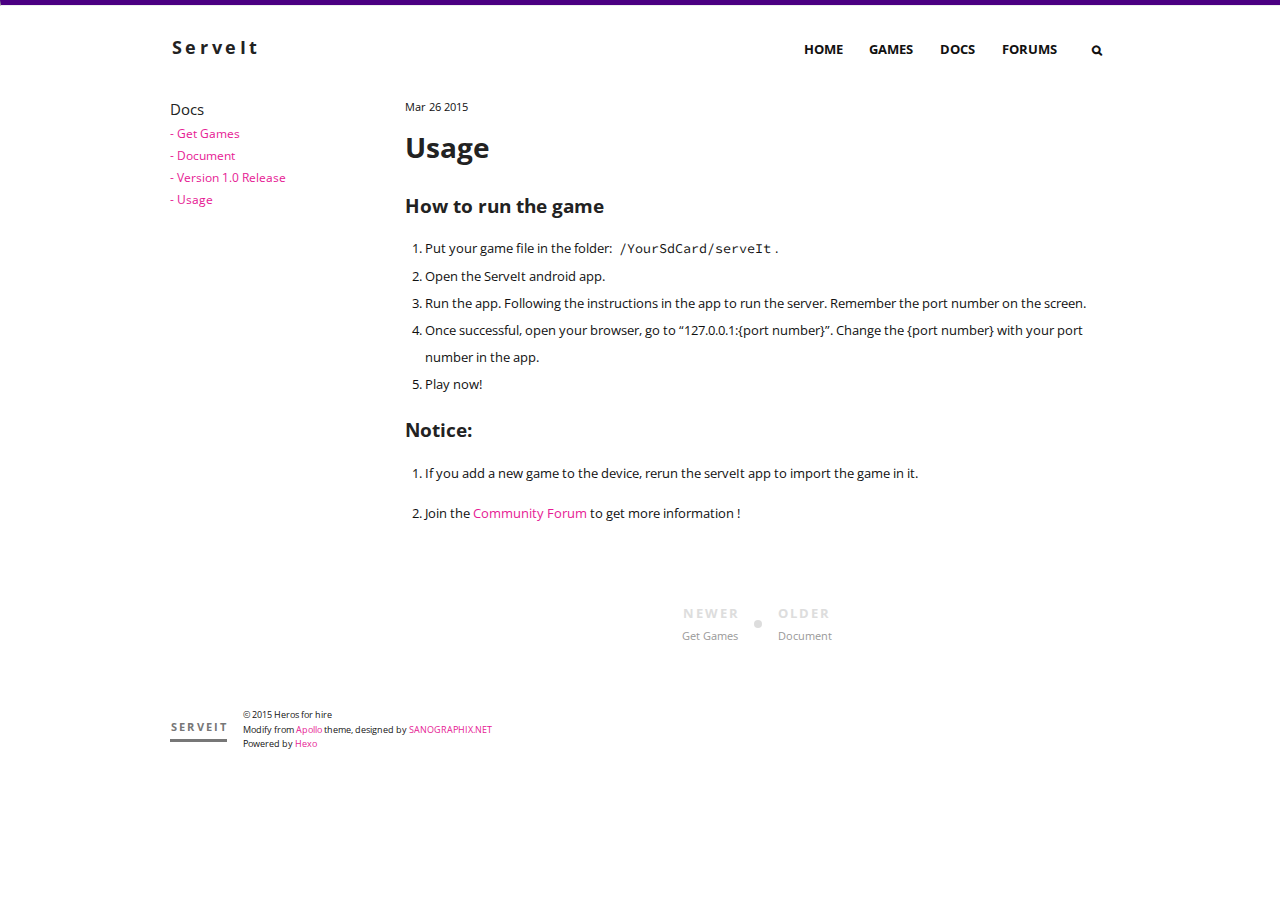
<file: 2015/03/26/Usage/index.html>
<!DOCTYPE html>
<html>
<head>
  <meta charset="utf-8">
  
  <title>Usage | ServeIt</title>
  <meta name="viewport" content="width=device-width">
  <meta name="description" content="How to run the game

Put your game file in the folder: /YourSdCard/serveIt.
Open the ServeIt android app.
Run the app. Following the instructions in the app to run the server. Remember the port number">
<meta property="og:type" content="article">
<meta property="og:title" content="Usage">
<meta property="og:url" content="http://serveit.github.io/2015/03/26/Usage/">
<meta property="og:site_name" content="ServeIt">
<meta property="og:description" content="How to run the game

Put your game file in the folder: /YourSdCard/serveIt.
Open the ServeIt android app.
Run the app. Following the instructions in the app to run the server. Remember the port number">
<meta name="twitter:card" content="summary">
<meta name="twitter:title" content="Usage">
<meta name="twitter:description" content="How to run the game

Put your game file in the folder: /YourSdCard/serveIt.
Open the ServeIt android app.
Run the app. Following the instructions in the app to run the server. Remember the port number">

  
  <link href="/my.ico" rel="icon" type="image/x-ico">

  <link rel="stylesheet" href="/css/style.css" type="text/css">

  <!--[if lt IE 9]><script src="//html5shiv.googlecode.com/svn/trunk/html5.js"></script><![endif]-->
  
</head>
<body>
<hr id="topline">
  <div id="container">
    <div class="mobile-nav-panel">
	<i class="icon-reorder icon-large"></i>
</div>
<header id="header">
	<h1 class="blog-title">
		<a href="/">ServeIt</a>
	</h1>
	<nav class="nav">
		<ul>
			<li><a href="/">Home</a></li><li><a href="/2015/03/26/GetGames/">Games</a></li><li><a href="/archives">Docs</a></li><li><a href="https://groups.google.com/forum/?hl=en#!forum/serveit">Forums</a></li>
			<li><a id="nav-search-btn" class="nav-icon" title="Search"></a></li>
			
		</ul>
	</nav>
	<div id="search-form-wrap">
		<form action="//google.com/search" method="get" accept-charset="UTF-8" class="search-form"><input type="search" name="q" results="0" class="search-form-input" placeholder="Search"><input type="submit" value="&#xF002;" class="search-form-submit"><input type="hidden" name="q" value="site:http://serveit.github.io"></form>
	</div>
</header>
   	
	    <div class="sidenav">
	    	<h1> Docs </h1>
			 
				
		      		
		               	 <p><a href="/2015/03/26/GetGames/">- Get Games</a></p>
		            
		         
		     
				
		      		
		               	 <p><a href="/2015/03/26/Document/">- Document</a></p>
		            
		         
		     
				
		      		
		               	 <p><a href="/2015/05/06/Version-1-0-Release/">- Version 1.0 Release</a></p>
		            
		         
		     
				
		      		
		               	 <p><a href="/2015/03/26/Usage/">- Usage</a></p>
		            
		         
		     	
	    </div>
		<div id="main">
	      
<article id="post-Usage" class="post">
	<footer class="entry-meta-header">
		<span class="meta-elements date">
			<a href="/2015/03/26/Usage/" class="article-date">
  <time datetime="2015-03-26T05:28:53.000Z" itemprop="datePublished">Mar 26 2015</time>
</a>
		</span>
		<div class="commentscount">
			
		</div>
	</footer>
	<header class="entry-header">
		
  
    <h1 class="article-title entry-title" itemprop="name">
      Usage
    </h1>
  

	</header>
	<div class="entry-content">
		
    	<h3 id="How_to_run_the_game">How to run the game</h3>
<ol>
<li>Put your game file in the folder: <code>/YourSdCard/serveIt</code>.</li>
<li>Open the ServeIt android app.</li>
<li>Run the app. Following the instructions in the app to run the server. Remember the port number on the screen.</li>
<li>Once successful, open your browser, go to “127.0.0.1:{port number}”. Change the {port number} with your port number in the app.</li>
<li>Play now!</li>
</ol>
<h3 id="Notice:">Notice:</h3>
<ol>
<li><p>If you add a new game to the device, rerun the serveIt app to import the game in it.</p>
</li>
<li><p>Join the <a href="https://groups.google.com/forum/?hl=en#!forum/serveit" target="_blank" rel="external">Community Forum</a> to get more information !</p>
</li>
</ol>

    
	</div>
	<footer class="entry-footer">
		<div class="entry-meta-footer">
			<span class="category">
				
			</span>
			<span class="tags">
				
			</span>
		</div>
	</footer>
	
    
<nav id="article-nav">
  
    <a href="/2015/03/26/GetGames/" id="article-nav-newer" class="article-nav-link-wrap">
      <strong class="article-nav-caption">Newer</strong>
      <div class="article-nav-title">
        
          Get Games
        
      </div>
    </a>
  
  
    <a href="/2015/03/26/Document/" id="article-nav-older" class="article-nav-link-wrap">
      <strong class="article-nav-caption">Older</strong>
      <div class="article-nav-title">
        
          Document
        
      </div>
    </a>
  
</nav>

  
</article>




	    </div>
	
    <div class="mb-search">
  <form action="//google.com/search" method="get" accept-charset="utf-8">
    <input type="search" name="q" results="0" placeholder="Search">
    <input type="hidden" name="q" value="site:serveit.github.io">
  </form>
</div>
<footer id="footer">
	<h1 class="footer-blog-title">
		<a href="/">ServeIt</a>
	</h1>
	<span class="copyright">
		&copy; 2015 Heros for hire<br>
		Modify from <a href="http://sanographix.github.io/tumblr/apollo/" target="_blank">Apollo</a> theme, designed by <a href="http://www.sanographix.net/" target="_blank">SANOGRAPHIX.NET</a><br>
		Powered by <a href="http://hexo.io/" target="_blank">Hexo</a>
	</span>
</footer>
    

<script src="//ajax.googleapis.com/ajax/libs/jquery/2.0.3/jquery.min.js"></script>


<link rel="stylesheet" href="/fancybox/jquery.fancybox.css" media="screen" type="text/css">
<script src="/fancybox/jquery.fancybox.pack.js"></script>


<script src="/js/script.js" type="text/javascript"></script>

  </div>
</body>
</html>
</file>
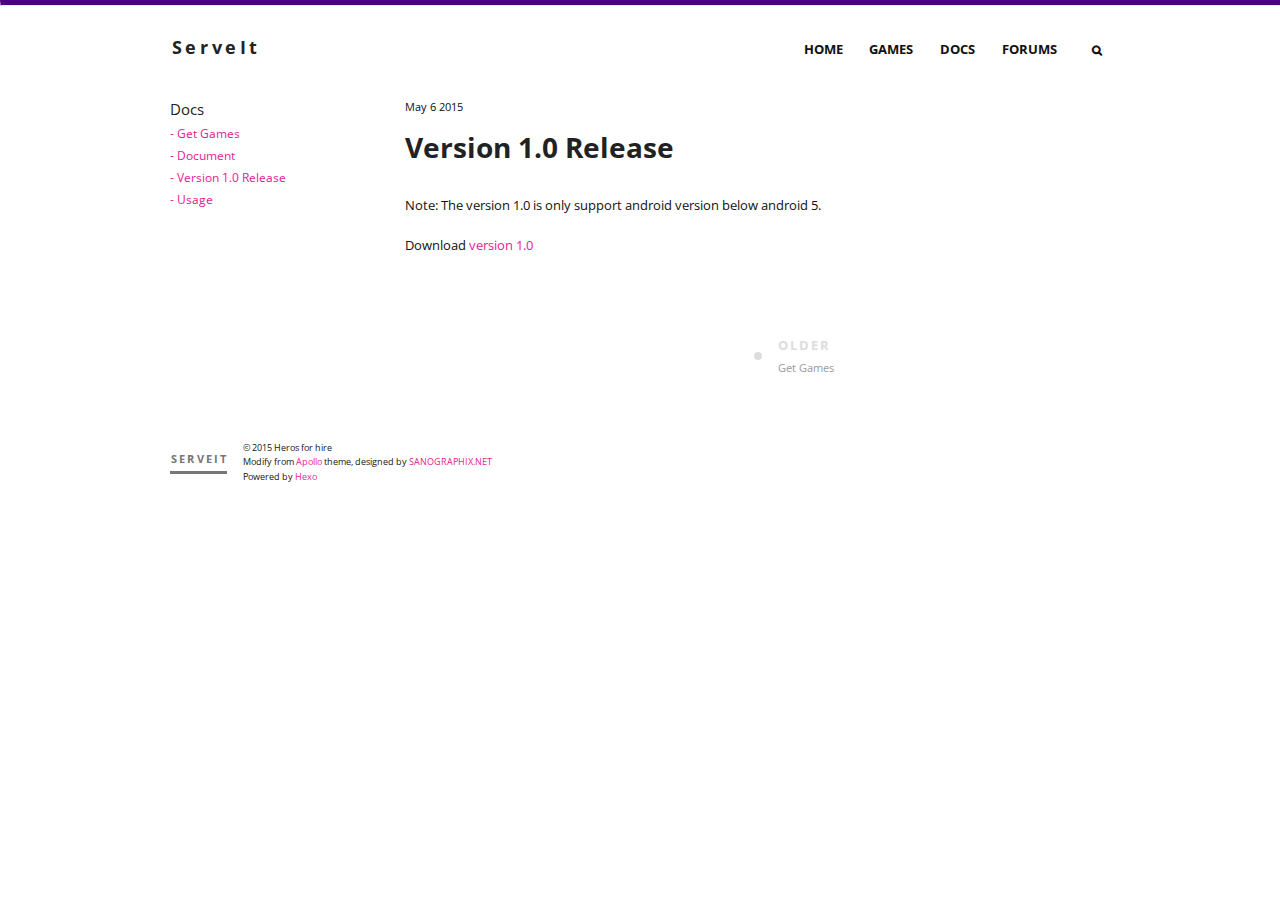
<file: 2015/05/06/Version-1-0-Release/index.html>
<!DOCTYPE html>
<html>
<head>
  <meta charset="utf-8">
  
  <title>Version 1.0 Release | ServeIt</title>
  <meta name="viewport" content="width=device-width">
  <meta name="description" content="Note: The version 1.0 is only support android version below android 5.
Download version 1.0">
<meta property="og:type" content="article">
<meta property="og:title" content="Version 1.0 Release">
<meta property="og:url" content="http://serveit.github.io/2015/05/06/Version-1-0-Release/">
<meta property="og:site_name" content="ServeIt">
<meta property="og:description" content="Note: The version 1.0 is only support android version below android 5.
Download version 1.0">
<meta name="twitter:card" content="summary">
<meta name="twitter:title" content="Version 1.0 Release">
<meta name="twitter:description" content="Note: The version 1.0 is only support android version below android 5.
Download version 1.0">

  
  <link href="/my.ico" rel="icon" type="image/x-ico">

  <link rel="stylesheet" href="/css/style.css" type="text/css">

  <!--[if lt IE 9]><script src="//html5shiv.googlecode.com/svn/trunk/html5.js"></script><![endif]-->
  
</head>
<body>
<hr id="topline">
  <div id="container">
    <div class="mobile-nav-panel">
	<i class="icon-reorder icon-large"></i>
</div>
<header id="header">
	<h1 class="blog-title">
		<a href="/">ServeIt</a>
	</h1>
	<nav class="nav">
		<ul>
			<li><a href="/">Home</a></li><li><a href="/2015/03/26/GetGames/">Games</a></li><li><a href="/archives">Docs</a></li><li><a href="https://groups.google.com/forum/?hl=en#!forum/serveit">Forums</a></li>
			<li><a id="nav-search-btn" class="nav-icon" title="Search"></a></li>
			
		</ul>
	</nav>
	<div id="search-form-wrap">
		<form action="//google.com/search" method="get" accept-charset="UTF-8" class="search-form"><input type="search" name="q" results="0" class="search-form-input" placeholder="Search"><input type="submit" value="&#xF002;" class="search-form-submit"><input type="hidden" name="q" value="site:http://serveit.github.io"></form>
	</div>
</header>
   	
	    <div class="sidenav">
	    	<h1> Docs </h1>
			 
				
		      		
		               	 <p><a href="/2015/03/26/GetGames/">- Get Games</a></p>
		            
		         
		     
				
		      		
		               	 <p><a href="/2015/03/26/Document/">- Document</a></p>
		            
		         
		     
				
		      		
		               	 <p><a href="/2015/05/06/Version-1-0-Release/">- Version 1.0 Release</a></p>
		            
		         
		     
				
		      		
		               	 <p><a href="/2015/03/26/Usage/">- Usage</a></p>
		            
		         
		     	
	    </div>
		<div id="main">
	      
<article id="post-Version-1-0-Release" class="post">
	<footer class="entry-meta-header">
		<span class="meta-elements date">
			<a href="/2015/05/06/Version-1-0-Release/" class="article-date">
  <time datetime="2015-05-06T07:13:27.000Z" itemprop="datePublished">May 6 2015</time>
</a>
		</span>
		<div class="commentscount">
			
		</div>
	</footer>
	<header class="entry-header">
		
  
    <h1 class="article-title entry-title" itemprop="name">
      Version 1.0 Release
    </h1>
  

	</header>
	<div class="entry-content">
		
    	<p>Note: The version 1.0 is only support android version below android 5.</p>
<p>Download <a href="/download/serveIt.apk">version 1.0</a></p>

    
	</div>
	<footer class="entry-footer">
		<div class="entry-meta-footer">
			<span class="category">
				
			</span>
			<span class="tags">
				
			</span>
		</div>
	</footer>
	
    
<nav id="article-nav">
  
  
    <a href="/2015/03/26/GetGames/" id="article-nav-older" class="article-nav-link-wrap">
      <strong class="article-nav-caption">Older</strong>
      <div class="article-nav-title">
        
          Get Games
        
      </div>
    </a>
  
</nav>

  
</article>




	    </div>
	
    <div class="mb-search">
  <form action="//google.com/search" method="get" accept-charset="utf-8">
    <input type="search" name="q" results="0" placeholder="Search">
    <input type="hidden" name="q" value="site:serveit.github.io">
  </form>
</div>
<footer id="footer">
	<h1 class="footer-blog-title">
		<a href="/">ServeIt</a>
	</h1>
	<span class="copyright">
		&copy; 2015 Heros for hire<br>
		Modify from <a href="http://sanographix.github.io/tumblr/apollo/" target="_blank">Apollo</a> theme, designed by <a href="http://www.sanographix.net/" target="_blank">SANOGRAPHIX.NET</a><br>
		Powered by <a href="http://hexo.io/" target="_blank">Hexo</a>
	</span>
</footer>
    

<script src="//ajax.googleapis.com/ajax/libs/jquery/2.0.3/jquery.min.js"></script>


<link rel="stylesheet" href="/fancybox/jquery.fancybox.css" media="screen" type="text/css">
<script src="/fancybox/jquery.fancybox.pack.js"></script>


<script src="/js/script.js" type="text/javascript"></script>

  </div>
</body>
</html>
</file>
<file: css/style.css>
@charset "utf-8";
@import url("//fonts.googleapis.com/css?family=Source+Code+Pro");
@import url("//fonts.googleapis.com/css?family=Open+Sans:400,700");
html,
body,
div,
span,
applet,
object,
iframe,
h1,
h2,
h3,
h4,
h5,
h6,
p,
blockquote,
pre,
a,
abbr,
acronym,
address,
big,
cite,
code,
del,
dfn,
em,
img,
ins,
kbd,
q,
s,
samp,
small,
strike,
strong,
sub,
sup,
tt,
var,
dl,
dt,
dd,
ol,
ul,
li,
fieldset,
form,
label,
legend,
table,
caption,
tbody,
tfoot,
thead,
tr,
th,
td {
  margin: 0;
  padding: 0;
  border: 0;
  outline: 0;
  font-weight: inherit;
  font-style: inherit;
  font-family: inherit;
  font-size: 100%;
  vertical-align: baseline;
}
body {
  line-height: 1;
  color: #000;
  background: #fff;
}
ol,
ul {
  list-style: none;
}
table {
  border-collapse: separate;
  border-spacing: 0;
  vertical-align: middle;
}
caption,
th,
td {
  text-align: left;
  font-weight: normal;
  vertical-align: middle;
}
a img {
  border: none;
}
input,
button {
  margin: 0;
  padding: 0;
}
input::-moz-focus-inner,
button::-moz-focus-inner {
  border: 0;
  padding: 0;
}
@font-face {
  font-family: FontAwesome;
  font-style: normal;
  font-weight: normal;
  src: url("fonts/fontawesome-webfont.eot?v=#4.0.3");
  src: url("fonts/fontawesome-webfont.eot?#iefix&v=#4.0.3") format("embedded-opentype"), url("fonts/fontawesome-webfont.woff?v=#4.0.3") format("woff"), url("fonts/fontawesome-webfont.ttf?v=#4.0.3") format("truetype"), url("fonts/fontawesome-webfont.svg#fontawesomeregular?v=#4.0.3") format("svg");
}
body {
  background: #fff;
  color: #111;
  font: 80% 'Open Sans', 'Helvetica Neue';
  text-rendering: optimizelegibility;
  -webkit-text-size-adjust: 100%;
  -webkit-font-smoothing: antialiased;
  -moz-osx-font-smoothing: grayscale;
}
#topline {
  margin: 0;
  top: 0px;
  position: fixed;
  width: 100%;
  z-index: 100;
  border-top: 5px solid Indigo;
}
.slogen {
  text-align: center;
  padding: 3em 0;
}
.slogen h1 {
  font-weight: normal;
  font-size: 500%;
  margin: 0.1em 0 0.5em 0;
}
.slogen h2 {
  color: #777;
  font-size: 200%;
  margin-bottom: 0.5em;
}
.slogen p {
  color: #777;
  font-size: 150%;
  padding: 0 6em;
}
.slogen input {
  outline: 0;
  padding: 1em 3em;
  -webkit-border-radius: 5px;
  border-radius: 5px;
  border: solid 1px;
  background: none;
  margin: 3em 0;
  font-size: 150%;
  font-weight: normal;
  -webkit-transition: color, 0.3s;
  -moz-transition: color, 0.3s;
  -o-transition: color, 0.3s;
  -ms-transition: color, 0.3s;
  transition: color, 0.3s;
  -webkit-transition: border-color, 0.3s;
  -moz-transition: border-color, 0.3s;
  -o-transition: border-color, 0.3s;
  -ms-transition: border-color, 0.3s;
  transition: border-color, 0.3s;
}
.slogen input:hover {
  color: #e61a94;
  border-color: #e61a94;
}
.slogen-pics {
  margin-left: auto;
  margin-right: auto;
  width: 60%;
}
.slogen-pics h1 {
  color: #777;
  margin: 2em 0 2em;
  font-size: 150%;
  font-weight: normal;
}
.slogen-pics .slogen-pic {
  width: 100%;
}
.slogen-pics .pic-contain {
  height: 200px;
}
#pic1,
#pic2,
#pic3 {
  opacity: 0;
  -ms-filter: "progid:DXImageTransform.Microsoft.Alpha(Opacity=0)";
  filter: alpha(opacity=0);
  padding-top: 50px;
}
@media screen and (max-width: 559px) {
  .slogen h1 {
    font-size: 300%;
  }
  .slogen h2 {
    font-size: 150%;
  }
  .slogen p {
    font-size: 120%;
    padding: 0 3em;
  }
  .slogen-pics {
    width: 80%;
  }
  .slogen-pics h1 {
    margin: 1em 0 1em;
  }
  .slogen-pics #pic1,
  .slogen-pics #pic2,
  .slogen-pics #pic3 {
    padding-top: 1em;
  }
  .slogen-pics .pic-contain {
    height: 130px;
  }
}
a {
  color: #e61a94;
  text-decoration: none;
}
a:hover {
  color: #2a8998;
}
strong,
b {
  font-weight: bold;
}
em {
  font-style: italic;
}
code {
  text-shadow: 0 1px #fff;
  padding: 0 0.3em;
}
del {
  text-decoration: line-through;
}
sub,
sup {
  font-size: 75%;
  line-height: 0;
  position: relative;
}
:root sub,
:root sup {
  vertical-align: baseline;
}
sup {
  top: -0.5em;
}
sub {
  bottom: -0.2em;
}
acronym,
abbr {
  border-bottom: 1px dotted;
  font-variant: normal;
}
abbr {
  cursor: help;
}
h1,
h2,
h3,
h4,
h5,
h6 {
  color: #222;
  font-weight: bold;
}
h1 a,
h2 a,
h3 a,
h4 a,
h5 a,
h6 a {
  color: #222;
  text-decoration: none;
}
h1 a:hover,
h2 a:hover,
h3 a:hover,
h4 a:hover,
h5 a:hover,
h6 a:hover {
  color: #222;
}
pre,
code {
  font-family: "Source Code Pro", Consolas, Monaco, Menlo, Consolas, monospace;
  font-size: 1em;
}
.left,
.alignleft {
  float: left;
}
.right,
.alignright {
  float: right;
}
.entry-content .gist {
  background: color-code;
  border: 1px solid #ddd;
  margin-top: 15px;
  padding: 7px 15px;
  -webkit-border-radius: 2px;
  border-radius: 2px;
  text-shadow: 0 0 1px #fff;
  line-height: 1.6;
  overflow: auto;
  color: #666;
}
.entry-content .gist .gist-file {
  border: none;
  font-family: inherit;
  margin: 0;
  font-size: 0.9em;
}
.entry-content .gist .gist-file .gist-data {
  background: none;
  border-bottom: none;
}
.entry-content .gist .gist-file .gist-data pre {
  padding: 0 !important;
  font-family: "Source Code Pro", Consolas, Monaco, Menlo, Consolas, monospace;
}
.entry-content .gist .gist-file .gist-meta {
  background: none;
  color: #999;
  margin-top: 5px;
  padding: 0;
  text-shadow: 0 1px #fff;
  font-size: 100%;
}
.entry-content .gist .gist-file .gist-meta a {
  color: #e61a94;
}
.entry-content .gist .gist-file .gist-meta a:visited {
  color: #e61a94;
}
figure.highlight {
  background: #333;
  margin: 1px 10px 5px 10px;
  border: 3px solid #eee;
  padding: 7px 15px;
  -webkit-border-radius: 10px;
  border-radius: 10px;
  line-height: 1.6;
  overflow: auto;
  position: relative;
  font-size: 100%;
}
figure.highlight figcaption {
  color: #999;
  margin-bottom: 5px;
}
figure.highlight figcaption a {
  position: absolute;
  right: 15px;
}
figure.highlight pre {
  background: none;
  border: none;
  padding: 0;
  margin: 0;
}
figure.highlight table {
  margin-top: 0;
  border-spacing: 0;
}
figure.highlight th {
  font-weight: normal;
  border-bottom: 0;
  padding-bottom: 0;
}
figure.highlight td {
  border-bottom: 0;
  padding: 0;
}
figure.highlight .gutter {
  color: #999;
  padding-right: 20px;
  text-align: left;
}
figure.highlight .code {
  text-shadow: none;
  color: #fff;
}
pre .comment,
pre .template_comment,
pre .diff .header,
pre .doctype,
pre .pi,
pre .lisp .string,
pre .javadoc {
  color: #93a1a1;
  font-style: italic;
}
pre .keyword,
pre .winutils,
pre .method,
pre .addition,
pre .css .tag,
pre .request,
pre .status,
pre .nginx .title {
  color: #859900;
}
pre .number,
pre .command,
pre .string,
pre .tag .value,
pre .phpdoc,
pre .tex .formula,
pre .regexp,
pre .hexcolor {
  color: #2aa198;
}
pre .title,
pre .localvars,
pre .chunk,
pre .decorator,
pre .built_in,
pre .identifier,
pre .vhdl,
pre .literal,
pre .id {
  color: #268bd2;
}
pre .attribute,
pre .variable,
pre .lisp .body,
pre .smalltalk .number,
pre .constant,
pre .class .title,
pre .parent,
pre .haskell .type {
  color: #b58900;
}
pre .preprocessor,
pre .preprocessor .keyword,
pre .shebang,
pre .symbol,
pre .symbol .string,
pre .diff .change,
pre .special,
pre .attr_selector,
pre .important,
pre .subst,
pre .cdata,
pre .clojure .title {
  color: #cb4b16;
}
pre .deletion {
  color: #dc322f;
}
#header {
  display: block;
  margin: 2em 0 2em 0;
  position: relative;
  *zoom: 1;
}
#header:after {
  display: block;
  visibility: hidden;
  font-size: 0;
  height: 0;
  clear: both;
  content: ".";
}
.blog-title {
  float: left;
  display: inline-block;
  font-size: 140%;
  font-weight: bold;
  padding-bottom: 0.2em;
  letter-spacing: 0.2em;
  margin: 10px 0;
  -webkit-transition: border-color 0.3s;
  -moz-transition: border-color 0.3s;
  -o-transition: border-color 0.3s;
  -ms-transition: border-color 0.3s;
  transition: border-color 0.3s;
}
.blog-title:hover {
  border-color: #e61a94;
}
.blog-title:hover a {
  color: #e61a94;
}
.blog-title a {
  position: relative;
  left: 0.1em;
  padding: 0.4em 0;
  -webkit-transition: color 0.3s;
  -moz-transition: color 0.3s;
  -o-transition: color 0.3s;
  -ms-transition: color 0.3s;
  transition: color 0.3s;
}
.mobile-nav-panel {
  display: none;
  padding: 15px 0 0;
}
.mobile-nav-panel .icon-reorder {
  cursor: pointer;
  display: inline-block;
  width: 18px;
  height: 17px;
  background: url("/images/icon-reorder@2x.png") no-repeat 0 0;
  -webkit-background-size: 18px 17px;
  -moz-background-size: 18px 17px;
  background-size: 18px 17px;
}
.nav {
  margin: 10px 0;
  font-size: 105%;
  text-transform: uppercase;
  float: right;
  position: relative;
}
.nav ul {
  display: block;
  *zoom: 1;
  margin: 0;
  padding: 0;
}
.nav ul:after {
  display: block;
  visibility: hidden;
  font-size: 0;
  height: 0;
  clear: both;
  content: ".";
}
.nav li {
  float: left;
  margin: 0.3em 0 0.3em 2em;
}
.nav li img {
  vertical-align: middle;
}
.nav a {
  font-weight: bold;
  color: #111;
  -webkit-transition: color 0.5s;
  -moz-transition: color 0.5s;
  -o-transition: color 0.5s;
  -ms-transition: color 0.5s;
  transition: color 0.5s;
}
.nav a:hover {
  color: #e61a94;
}
.nav-icon {
  font-family: FontAwesome;
  text-align: center;
  font-size: 80%;
  width: 80%;
  height: 80%;
  padding: 20px 8px;
  position: relative;
  cursor: pointer;
}
#nav-rss-link:before {
  content: "\f09e";
}
#nav-search-btn:before {
  content: "\f002";
}
#search-form-wrap {
  display: none;
  position: absolute;
  top: 10px;
  width: 150px;
  height: 30px;
  right: 280px;
  opacity: 0;
  -ms-filter: "progid:DXImageTransform.Microsoft.Alpha(Opacity=0)";
  filter: alpha(opacity=0);
  -webkit-transition: 0.2s ease-out;
  -moz-transition: 0.2s ease-out;
  -o-transition: 0.2s ease-out;
  -ms-transition: 0.2s ease-out;
  transition: 0.2s ease-out;
}
#search-form-wrap.on {
  display: block;
  opacity: 1;
  -ms-filter: none;
  filter: none;
  right: 55px;
}
@media (max-width: 767px) {
  #search-form-wrap {
    width: 100%;
    left: -100%;
  }
}
.search-form {
  position: absolute;
  top: 0;
  left: 0;
  right: 0;
  background: #fff;
  padding: 3px 15px;
  -webkit-border-radius: 15px;
  border-radius: 15px;
  -webkit-box-shadow: 0 0 10px rgba(0,0,0,0.3);
  box-shadow: 0 0 10px rgba(0,0,0,0.3);
}
.search-form-input {
  border: none;
  background: none;
  color: #111;
  letter-spacing: 1px;
  width: 90%;
  font: 13px 'Open Sans', 'Helvetica Neue';
  outline: none;
}
.search-form-input::-webkit-search-results-decoration,
.search-form-input::-webkit-search-cancel-button {
  -webkit-appearance: none;
}
.search-form-submit {
  position: absolute;
  top: 50%;
  right: 10px;
  margin-top: -7px;
  font: 13px FontAwesome;
  border: none;
  background: none;
  color: #bbb;
  cursor: pointer;
}
.search-form-submit:hover,
.search-form-submit:focus {
  color: #777;
}
#container {
  width: 940px;
  margin-left: auto;
  margin-right: auto;
}
.sidenav {
  width: 20%;
  float: left;
  margin-right: 5%;
  font-size: 120%;
  margin-bottom: 5px;
}
.sidenav h1 {
  font-size: 100%;
  font-weight: normal;
  margin-bottom: 5px;
}
.sidenav p {
  font-size: 80%;
  margin-bottom: 5px;
}
#main {
  width: 75%;
  float: left;
}
.post {
  margin-bottom: 5em;
  position: relative;
}
.post .entry-header {
  margin-bottom: 2em;
}
.post .entry-title {
  font-weight: bold;
  font-size: 220%;
  margin: 0;
}
.post .entry-title:hover {
  color: #222;
}
.article-title {
  -webkit-transition: color 0.3s;
  -moz-transition: color 0.3s;
  -o-transition: color 0.3s;
  -ms-transition: color 0.3s;
  transition: color 0.3s;
}
.article-title:hover {
  color: #e61a94;
}
.article-devider {
  width: 8%;
  margin: 5em auto;
  border: 0;
  border-top: 5px solid #ddd;
}
.entry-meta-header {
  top: 0.5em;
  left: -200px;
  width: 180px;
  font-size: 85%;
}
.entry-meta-header a {
  -webkit-transition: color 0.3s;
  -moz-transition: color 0.3s;
  -o-transition: color 0.3s;
  -ms-transition: color 0.3s;
  transition: color 0.3s;
  color: #111;
}
.entry-meta-header a:hover {
  color: #e61a94;
}
.entry-meta-header .meta-elements {
  display: block;
margin-bottom
}
.entry-meta-header .meta-elements .date,
.entry-meta-header .meta-elements font-size: 100%,
.entry-meta-header .meta-elements a {
  -webkit-transition: color 0.3s;
  -moz-transition: color 0.3s;
  -o-transition: color 0.3s;
  -ms-transition: color 0.3s;
  transition: color 0.3s;
  color: #222;
}
.entry-meta-header .meta-elements .date:hover,
.entry-meta-header .meta-elements font-size: 100%:hover,
.entry-meta-header .meta-elements a:hover {
  color: #e61a94;
}
.entry-meta-header .commentscount {
  font-size: 90%;
  margin-top: 1.5em;
}
.entry-content {
  font-size: 105%;
  line-height: 2em;
  margin-bottom: 2em;
}
.entry-content .title.link a:after {
  content: '\f08e';
  color: #999;
  font: 12px FontAwesome;
  padding-left: 10px;
  vertical-align: super;
}
.entry-content a:hover {
  color: #e61a94;
}
.entry-content p {
  margin: 0 0 1em 0;
}
.entry-content img,
.entry-content video {
  max-width: 100%;
  height: auto;
  display: block;
  margin: auto;
}
.entry-content a[title*="Flickr"] img {
  height: auto !important;
}
.entry-content h1,
.entry-content h2,
.entry-content h3,
.entry-content h4,
.entry-content h5,
.entry-content h6 {
  margin: 1em 0 0.8em 0;
  line-height: 1.5;
}
.entry-content h1 {
  font-size: 170%;
}
.entry-content h2 {
  font-size: 160%;
}
.entry-content h3 {
  font-size: 140%;
}
.entry-content h4 {
  font-size: 130%;
}
.entry-content h5 {
  font-size: 110%;
}
.entry-content h6 {
  font-size: 100%;
}
.entry-content dt {
  font-weight: bold;
}
.entry-content ul {
  list-style: disc !important;
}
.entry-content ol {
  list-style: decimal !important;
}
.entry-content ul,
.entry-content ol,
.entry-content dl {
  margin: 0 0 1em 1.5em;
  padding: 0;
}
.entry-content ul li ul,
.entry-content ol li ul,
.entry-content dl li ul,
.entry-content ul li ol,
.entry-content ol li ol,
.entry-content dl li ol {
  margin-bottom: 0;
}
.entry-content table {
  margin: 0;
  width: auto;
  border-collapse: collapse;
  border-spacing: 0;
}
.entry-content th {
  font-weight: bold;
  border-bottom: 3px solid #ddd;
  padding-bottom: 0.5em;
}
.entry-content td {
  border-bottom: 1px solid #ddd;
  padding: 10px 0;
}
.entry-content blockquote {
  font-family: Georgia, "Times New Roman", serif;
  margin: 1.5em 3em;
  padding: 5px 20px;
  border-left: 2px solid #aaa;
  color: #777;
}
.entry-content blockquote p:last-child {
  margin-bottom: 0;
}
.entry-content blockquote footer {
  font-size: 80%;
  font-family: 'Open Sans', 'Helvetica Neue';
}
.entry-content blockquote footer cite:before {
  content: "—";
  padding: 0 0.5em;
}
.entry-content .pullquote {
  border-left: 0;
  font-family: Georgia, "Times New Roman", serif;
  text-align: left;
  width: 45%;
  margin: 10px 0 0 0;
}
.entry-content .pullquote .left {
  margin-left: 0.5em;
  margin-right: 1em;
}
.entry-content .pullquote .right {
  margin-right: 0.5em;
  margin-left: 1em;
}
.entry-content .caption {
  color: #111;
  display: block;
  font-size: 0.9em;
  margin-top: 0.5em;
  position: relative;
  text-align: center;
}
.entry-content .video-container {
  position: relative;
  padding-top: 56.25%;
  height: 0;
  overflow: hidden;
}
.entry-content .video-container iframe,
.entry-content .video-container object,
.entry-content .video-container embed {
  position: absolute;
  top: 0;
  left: 0;
  width: 100%;
  height: 100%;
  margin-top: 0;
}
.entry-content pre {
  padding: 15px;
  background: #f5f5f5;
  border: 0;
  border-bottom-right-radius: 0;
  border-bottom-left-radius: 0;
  border-top-left-radius: 0;
  -webkit-border-radius: 3px;
  border-radius: 3px;
  -webkit-background-clip: padding;
  -moz-background-clip: padding;
  background-clip: padding-box;
  word-wrap: normal;
  overflow-x: auto;
  font-size: 100%;
  line-height: 1.3;
}
.entry-content hr {
  width: 20%;
  margin: 3em auto;
  border: 0;
  border-top: 3px solid #d5d5d5;
}
.entry-meta-footer {
  font-size: 85%;
  color: #777;
  line-height: 1.5;
  margin-bottom: 1.5em;
}
.entry-meta-footer a {
  color: #777;
}
.entry-meta-footer a:hover {
  color: #e61a94;
}
.entry-meta-footer li {
  list-style-type: none;
}
.entry-meta-footer span {
  line-height: 2em;
}
.entry-meta-footer .category a {
  margin-left: 5px;
  margin-right: 5px;
}
.entry-meta-footer .category a:first-child {
  margin-left: 0;
}
.entry-meta-footer .category a:last-child {
  margin-right: 0;
}
.entry-meta-footer .meta {
  margin-bottom: 0.7em;
}
.article-tag-list {
  padding: 0;
}
.article-tag-list-item {
  float: left;
  margin-right: 10px;
}
.article-tag-list-item:before {
  content: "#";
}
@media screen and (max-width: 559px) {
  .sidenav {
    display: none;
  }
  #main {
    width: 100%;
  }
}
.article-gallery {
  background: #000;
  position: relative;
  margin-bottom: 20px;
}
.article-gallery-photos {
  position: relative;
  overflow: hidden;
}
.article-gallery-img {
  display: none;
  max-width: 100%;
}
.article-gallery-img:first-child {
  display: block;
}
.article-gallery-img.loaded {
  position: absolute;
  display: block;
}
.article-gallery-img img {
  display: block;
  max-width: 100%;
  margin: 0 auto;
}
#article-nav {
  clear: both;
  zoom: 1;
  position: relative;
}
#article-nav:before,
#article-nav:after {
  content: "";
  display: table;
}
#article-nav:after {
  clear: both;
}
@media screen and (min-width: 768px) {
  #article-nav {
    margin: 6em 0 50px 0;
  }
  #article-nav:before {
    width: 8px;
    height: 8px;
    position: absolute;
    top: 50%;
    left: 50%;
    margin-top: -4px;
    margin-left: -4px;
    content: "";
    -webkit-border-radius: 50%;
    -webkit-border-radius: 50%;
    border-radius: 50%;
    background: #ddd;
    -webkit-box-shadow: 0 1px 2px #fff;
    -webkit-box-shadow: 0 1px 2px #fff;
    box-shadow: 0 1px 2px #fff;
  }
}
.article-nav-link-wrap {
  text-decoration: none;
  text-shadow: 0 1px #fff;
  color: #999;
  -webkit-box-sizing: border-box;
  -moz-box-sizing: border-box;
  -webkit-box-sizing: border-box;
  -moz-box-sizing: border-box;
  box-sizing: border-box;
  margin-top: 50px;
  text-align: center;
  display: block;
}
.article-nav-link-wrap:hover {
  color: #555;
}
@media screen and (min-width: 768px) {
  .article-nav-link-wrap {
    width: 50%;
    margin-top: 0;
  }
}
@media screen and (min-width: 768px) {
  #article-nav-newer {
    float: left;
    text-align: right;
    padding-right: 20px;
  }
}
@media screen and (min-width: 768px) {
  #article-nav-older {
    float: right;
    text-align: left;
    padding-left: 20px;
  }
}
.article-nav-caption {
  text-transform: uppercase;
  letter-spacing: 2px;
  color: #ddd;
  line-height: 1em;
  font-weight: bold;
}
#article-nav-newer .article-nav-caption {
  margin-right: -2px;
}
.article-nav-title {
  font-size: 0.85em;
  line-height: 1.6em;
  margin-top: 0.5em;
}
.archive header {
  font-size: 80%;
}
.archive .post {
  margin-bottom: 0;
}
.archive .entry-content h1 {
  font-size: 170%;
}
.archive .article-devider {
  margin-left: 0;
  border: 0;
  border-top: 5px solid #ddd;
}
#page-nav {
  text-align: center;
  text-transform: uppercase;
  font-size: 95%;
  font-weight: bold;
  letter-spacing: 0.1em;
}
#page-nav a,
#page-nav span {
  display: inline-block;
  min-width: 1.2em;
  padding: 6px 8px;
  margin: 1px 5px 1px 5px;
  -webkit-border-radius: 3px;
  border-radius: 3px;
  -webkit-background-clip: padding;
  -moz-background-clip: padding;
  background-clip: padding-box;
}
#page-nav a {
  color: #111;
  text-decoration: none;
}
#page-nav a:hover {
  background-color: #f5f5f5;
}
#page-nav .page-number {
  display: inline-block;
}
#page-nav .current {
  background: #ccc;
  color: #fff;
}
#page-nav .space {
  color: #ddd;
}
#page-nav .next {
  min-width: 5em;
}
.mb-search {
  display: none;
}
#footer {
  margin: 3em 0;
  font-size: 70%;
  display: block;
  *zoom: 1;
  line-height: 1.6;
}
#footer:after {
  display: block;
  visibility: hidden;
  font-size: 0;
  height: 0;
  clear: both;
  content: ".";
}
#footer .footer-blog-title {
  float: left;
  display: inline-block;
  text-transform: uppercase;
  font-size: 120%;
  padding-bottom: 0.2em;
  letter-spacing: 0.2em;
  margin: 1em 1.5em 0 0;
  border-bottom: 3px solid #777;
}
#footer .footer-blog-title a {
  position: relative;
  left: 0.1em;
  padding: 0.4em 0;
  color: #777;
}
#footer .footer-blog-title:hover {
  border-color: #e61a94;
}
#footer .footer-blog-title:hover a {
  color: #e61a94;
}
#footer .copyright {
  display: block;
}
@media (min-width: 768px) and (max-width: 1040px) {
  #container {
    width: 700px;
  }
  #main {
    padding-left: 0;
  }
  .entry-meta-header {
    position: static;
    margin-bottom: 1em;
    width: auto;
  }
  .entry-meta-header .meta-elements {
    display: inline;
    margin-right: 1em;
  }
  .entry-meta-header .commentscount {
    display: none;
  }
  .post {
    font-size: 100%;
  }
  .post .entry-title {
    font-size: 180%;
  }
  .post .entry-content pre {
    white-space: pre-wrap;
    word-wrap: break-word;
    word-break: break-all;
    overflow-x: hidden;
  }
}
@media (max-width: 767px) {
  #container {
    width: 93.75%;
    word-wrap: break-word;
  }
  .mobile-nav-panel {
    display: block;
  }
  .nav {
    height: 0;
    width: 100%;
    overflow: hidden;
    margin: 0;
    position: absolute;
    top: 45px;
    left: 0;
    background-color: #4f5759;
  }
  .nav.active {
    height: auto;
    overflow: visible;
    -webkit-transition: all 0.2s ease-out;
    -moz-transition: all 0.2s ease-out;
    -o-transition: all 0.2s ease-out;
    -ms-transition: all 0.2s ease-out;
    transition: all 0.2s ease-out;
    z-index: 2;
  }
  .nav ul {
    display: block;
  }
  .nav ul li {
    display: block;
    width: 100%;
    margin: 0;
  }
  .nav ul li a {
    display: block;
    border: none;
    padding: 1em 0.5em;
    color: #fff;
    border-bottom: 1px solid #677174;
    text-align: left;
  }
  #search-form-wrap {
    display: none;
  }
  #nav-search-btn,
  #nav-rss-link {
    display: none !important;
  }
  #header {
    margin: 2em 0 4em 0;
    text-align: center;
    position: static;
  }
  .blog-title {
    float: none;
  }
  #main {
    padding-left: 0;
    margin-bottom: 3em;
  }
  .entry-meta-header {
    position: static;
    margin-bottom: 1em;
    width: auto;
  }
  .entry-meta-header .meta-elements {
    display: inline;
    margin-right: 1em;
  }
  .entry-meta-header .commentscount {
    display: none;
  }
  .post {
    font-size: 90%;
  }
  .post .entry-title {
    font-size: 180%;
  }
  .post .entry-content {
    line-height: 1.8;
  }
  .post .entry-content blockquote {
    margin: 1em 0;
  }
  .post .entry-content table th,
  .post .entry-content table td {
    word-break: break-all;
  }
  .post .entry-content iframe {
    width: 100% !important;
  }
  .pagenation span,
  .pagenation a {
    padding: 5px;
    margin: 0;
  }
  .mb-search {
    margin-top: 3em;
    margin-bottom: 0;
    display: initial;
  }
  .mb-search input {
    background: #fff;
    font-family: 'Open Sans', 'Helvetica Neue';
    font-size: 15px;
    padding: 5px 10px;
    border-bottom: 2px solid #ddd !important;
    border: 0;
    width: 100%;
    -webkit-box-sizing: border-box;
    -moz-box-sizing: border-box;
    box-sizing: border-box;
    color: #999;
  }
  .mb-search input:focus {
    color: #111;
  }
  #footer {
    margin: 0 0 3em 0;
  }
  #footer .footer-blog-title {
    float: none;
    margin-bottom: 1em;
  }
}
</file>
